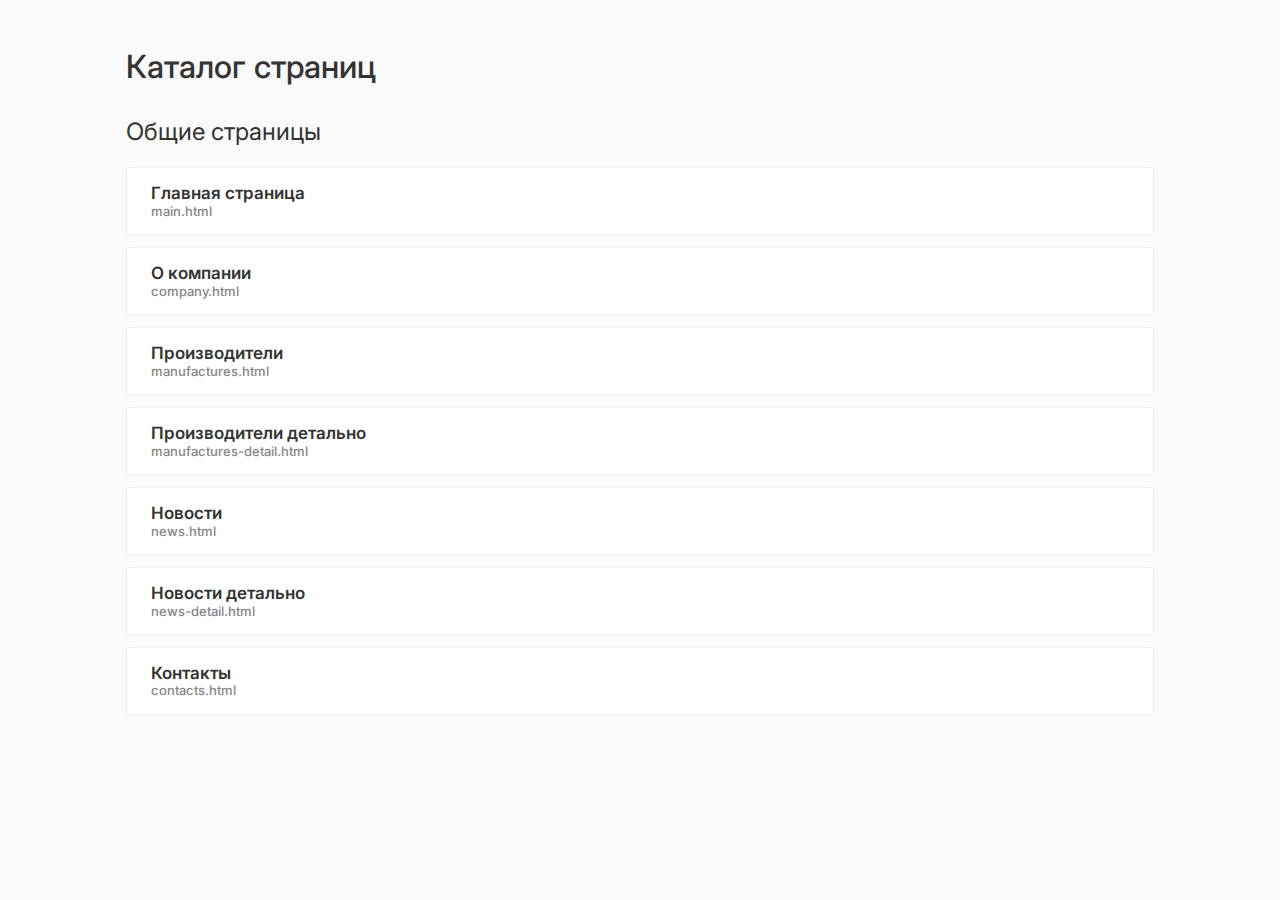
<file: index.html>
<!DOCTYPE html>
<html lang="RU">

<head>
    <meta charset="UTF-8">
    <meta name="viewport" content="width=device-width">
    <title>Project</title>
    <meta name="description" content="Description">

    <link rel="preconnect" href="https://fonts.googleapis.com">
    <link rel="preconnect" href="https://fonts.gstatic.com" crossorigin>
    <link href="https://fonts.googleapis.com/css2?family=Inter:wght@400;500;600&display=swap&_v=20230331133635" rel="stylesheet">

    <script>
        const config = {
            title: "Project",
            githubNick: "devselov",
            titleRep: "Sputnik-sp/dist",
        };

        const catalog = {
            "Общие страницы": {
                // "Компоненты": "components.html",
                "Главная страница": "main.html",
                "О компании": "company.html",
                "Производители": "manufactures.html",
                "Производители детально": "manufactures-detail.html",
                "Новости": "news.html",
                "Новости детально": "news-detail.html",
                "Контакты": "contacts.html",
            },
        };
    </script>
    <style>
        * {
            margin: 0;
            padding: 0;
            border: 0;
        }
        
        *,
        *:before,
        *:after {
            -moz-box-sizing: border-box;
            -webkit-box-sizing: border-box;
            box-sizing: border-box;
        }
        
         :focus,
         :active {
            outline: none;
        }
        
         :focus-visible {
            outline: none;
        }
        
        nav,
        footer,
        header,
        aside {
            display: block;
        }
        
        html,
        body {
            height: 100%;
            width: 100%;
            font-size: 100%;
            line-height: 1;
            -ms-text-size-adjust: 100%;
            -moz-text-size-adjust: 100%;
            -webkit-text-size-adjust: 100%;
            -webkit-tap-highlight-color: rgba(0, 0, 0, 0);
        }
        
        input,
        button,
        textarea {
            font-family: inherit;
        }
        
        input::-ms-clear {
            display: none;
        }
        
        input[type="submit"] {
            cursor: pointer;
        }
        
        button {
            background: none;
            cursor: pointer;
            transition: 0.3s;
        }
        
        button::-moz-focus-inner {
            padding: 0;
            border: 0;
        }
        
        a {
            color: inherit;
        }
        
        a,
        a:visited {
            text-decoration: none;
        }
        
        ul li {
            list-style: none;
            list-style-position: inside;
        }
        
        ol li {
            list-style-position: inside;
        }
        
        img,
        svg {
            width: 100%;
            height: 100%;
            object-fit: contain;
            vertical-align: top;
        }
        
        svg {
            fill: transparent;
            stroke: transparent;
        }
        
        h1,
        h2,
        h3,
        h4,
        h5,
        h6 {
            font-size: inherit;
            font-weight: inherit;
        }
        
        body {
            font-family: "Inter", "Roboto", sans-serif;
            color: #333;
            font-size: 16px;
            font-weight: 600;
            font-style: normal;
            line-height: 1.2;
            background: #fafafa;
        }
        
        body._lock {
            overflow: hidden;
        }
        
        .wrapper {
            position: relative;
            width: 100%;
            min-height: 100%;
            display: flex;
            flex-direction: column;
            overflow-x: hidden;
        }
        
        .wrapper>.content {
            flex: 1 0 auto;
        }
        
        .content {
            margin-top: 48px;
        }
        
        .container {
            max-width: 1076px;
            width: 100%;
            padding-left: 24px;
            padding-right: 24px;
            margin: 0 auto;
        }
        
        @media (max-width: 425px) {
            .container {
                padding-left: 16px;
                padding-right: 16px;
            }
        }
        
        .container_l {
            max-width: 1176px;
        }
        
        .container_main {
            max-width: 1208px;
        }
        
        @keyframes spinAround {
            from {
                transform: rotate(0);
            }
            to {
                transform: rotate(360deg);
            }
        }
        
        .s-header {
            margin-bottom: 32px;
        }
        
        @media (max-width: 425px) {
            .s-header {
                margin-bottom: 24px;
            }
        }
        
        .icon {
            position: relative;
            width: 32px;
            height: 32px;
            display: flex;
            align-items: center;
            justify-content: center;
            border-radius: 8px;
            transition: 0.3s;
        }
        
        @media (max-width: 425px) {
            .icon {
                width: 28px;
                height: 28px;
            }
        }
        
        @media (min-width: 769px) {
            .icon:hover {
                background: #ededed;
            }
        }
        
        .icon:active {
            background: #ededed;
        }
        
        @media (min-width: 769px) {
            .icon:active {
                background: #e6e6e6;
            }
        }
        
        .icon::before {
            content: "";
            display: block;
            padding-top: 100%;
        }
        
        .icon svg,
        .icon img {
            position: absolute;
            top: 50%;
            left: 50%;
            transform: translate(-50%, -50%);
            width: 62%;
            height: 62%;
        }
        
        .icon_fill {
            background: #f5f5f5;
        }
        
        .sc-block-header {
            display: flex;
            align-items: center;
            justify-content: space-between;
            margin-bottom: 20px;
        }
        
        @media (max-width: 425px) {
            .sc-block-header {
                margin-bottom: 16px;
            }
        }
        
        .sc-block__list {
            display: flex;
            flex-direction: column;
        }
        
        .sc-block__list>*:not(:last-child) {
            margin-bottom: 12px;
        }
        
        .sc-card {
            width: 100%;
            background: #fff;
            border: 1px solid #efefef;
            border-radius: 4px;
            transition: 0.3s;
        }
        
        @media (min-width: 769px) {
            .sc-card:hover {
                box-shadow: 0 4px 15px rgba(0, 0, 0, 0.08);
            }
        }
        
        .sc-card__header {
            display: flex;
            align-items: center;
            justify-content: space-between;
        }
        
        .sc-card__header-content {
            flex: 1 0 auto;
            padding: 15px 20px 15px 24px;
        }
        
        @media (max-width: 425px) {
            .sc-card__header-content {
                padding: 14px 16px 14px 16px;
            }
        }
        
        @media (min-width: 769px) {
            .sc-card__header-content:hover .sc-card__title {
                color: #d86b6b;
            }
        }
        
        @media (min-width: 769px) {
            .sc-card__header-content:active .sc-card__title {
                color: #e39393;
            }
        }
        
        .sc-card__header-content:active .sc-card__title {
            color: #d86b6b;
        }
        
        .sc-card__title {
            font-size: 17px;
            font-weight: 600;
            color: #333;
            transition: 0.3s;
        }
        
        @media (max-width: 425px) {
            .sc-card__title {
                font-size: 15px;
            }
        }
        
        .sc-card__url {
            font-size: 13px;
            font-weight: 500;
            color: #858585;
        }
        
        @media (max-width: 425px) {
            .sc-card__url {
                font-size: 12px;
            }
        }
        
        .sc-card__tools {
            display: flex;
            align-items: center;
            padding: 15px 24px 15px 0;
            display: none;
        }
        
        @media (max-width: 425px) {
            .sc-card__tools {
                padding: 14px 16px 14px 0;
            }
        }
        
        .sc-card__tools::before {
            content: "";
            width: 1px;
            height: 27px;
            background: #efefef;
            margin: 0 20px;
        }
        
        .sc-card__validator {
            position: relative;
        }
        
        .sc-card__validator-icon {
            position: relative;
        }
        
        .sc-card__validator-icon::after {
            content: "";
            position: absolute;
            top: -2px;
            right: -2px;
            width: 10px;
            height: 10px;
            display: flex;
            align-items: center;
            justify-content: center;
            font-size: 16px;
            color: #fff;
            border-radius: 50%;
            background: #bdbdbd;
            pointer-events: none;
        }
        
        .sc-card__validator-icon._valid::after {
            background: #6bd8aa;
        }
        
        .sc-card__validator-icon._not-valid::after {
            background: #d86b6b;
        }
        
        .sc-card__validator-icon._not-founded::after {
            content: "-";
            background: #d86b6b;
        }
        
        .sc-card__validator-icon:hover+.validator-tooltip {
            opacity: 1;
            pointer-events: all;
        }
        
        .validator-tooltip {
            position: absolute;
            top: -8px;
            left: 50%;
            transform: translate(-50%, -100%);
            width: max-content;
            background: #fff;
            border-radius: 4px;
            padding: 12px 8px;
            box-shadow: 0 2px 8px rgba(0, 0, 0, 0.1);
            opacity: 0;
            pointer-events: none;
            transition: 0.3s;
        }
        
        @media (max-width: 1110px) {
            .validator-tooltip {
                top: 50%;
                left: -8px;
                transform: translate(-100%, -50%);
            }
        }
        
        .validator-tooltip__item {
            position: relative;
            font-size: 12px;
            font-weight: 400;
            padding-left: 12px;
        }
        
        .validator-tooltip__item::before {
            content: "";
            position: absolute;
            top: 3px;
            left: 0;
            width: 8px;
            height: 8px;
            display: flex;
            align-items: center;
            justify-content: center;
            font-size: 15px;
            color: #fff;
            border-radius: 50%;
        }
        
        .validator-tooltip__item:not(:last-child) {
            margin-bottom: 4px;
        }
        
        .validator-tooltip__item_nfp::before {
            content: "-";
            background: #d86b6b;
        }
        
        .validator-tooltip__item_error::before {
            background: #d86b6b;
        }
        
        .validator-tooltip__item_warning::before {
            background: #d8d36b;
        }
        
        .validator-tooltip__item_valid::before {
            background: #6bd8aa;
        }
        
        .validator-tooltip__item span {
            font-weight: 500;
        }
        
        .title_h2 {
            font-size: 32px;
            font-weight: 500;
        }
        
        @media (max-width: 768px) {
            .title_h2 {
                font-size: 28px;
            }
        }
        
        @media (max-width: 425px) {
            .title_h2 {
                font-size: 24px;
            }
        }
        
        .title_h3 {
            font-size: 24px;
            font-weight: 400;
        }
        
        @media (max-width: 768px) {
            .title_h3 {
                font-size: 22px;
            }
        }
        
        @media (max-width: 425px) {
            .title_h3 {
                font-size: 18px;
            }
        }
        
        .header {
            width: 100%;
            height: 64px;
            display: flex;
            align-items: center;
            background: #fff;
            border-bottom: 1px solid #efefef;
            padding: 0 48px;
        }
        
        @media (max-width: 1200px) {
            .header {
                padding: 0 24px;
            }
        }
        
        @media (max-width: 425px) {
            .header {
                padding: 0 16px;
            }
        }
        
        .guide {
            display: flex;
            align-items: center;
        }
        
        .guide__logo {
            height: 30px;
            display: flex;
            align-items: center;
            filter: grayscale(1);
        }
        
        @media (max-width: 425px) {
            .guide__logo {
                height: 28px;
            }
        }
        
        .guide__logo::after {
            content: "";
            display: block;
            width: 12px;
            height: 2px;
            background: #5c5c5c;
            margin-left: 8px;
        }
        
        @media (max-width: 425px) {
            .guide__logo::after {
                height: 1px;
            }
        }
        
        .guide__title {
            font-size: 14px;
            font-weight: 600;
            font-style: italic;
            color: #858585;
            margin-left: 8px;
        }
        
        @media (max-width: 425px) {
            .guide__title {
                font-size: 12px;
            }
        }
        
        .s-catalog__list>*:not(:last-child) {
            margin-bottom: 48px;
        }
        
        @media (max-width: 768px) {
            .s-catalog__list>*:not(:last-child) {
                margin-bottom: 32px;
            }
        }
        
        @media (max-width: 425px) {
            .s-catalog__list>*:not(:last-child) {
                margin-bottom: 24px;
            }
        }
        
        .footer {
            display: flex;
            align-items: center;
            justify-content: space-between;
            padding: 24px 48px;
            border-top: 1px solid #efefef;
            margin-top: 96px;
        }
        
        @media (max-width: 768px) {
            .footer {
                padding: 24px;
                margin-top: 64px;
            }
        }
        
        @media (max-width: 500px) {
            .footer {
                flex-direction: column;
                align-items: flex-start;
            }
        }
        
        @media (max-width: 425px) {
            .footer {
                padding: 24px 16px;
                margin-top: 48px;
            }
        }
        
        .footer__info-label {
            font-size: 12px;
            font-weight: 500;
            color: #858585;
        }
        
        .footer__info-name {
            font-size: 18px;
            font-weight: 500;
            color: #333;
            margin-top: 2px;
            white-space: nowrap;
        }
        
        .footer__contacts {
            display: flex;
            flex-wrap: wrap;
            align-items: center;
            justify-content: flex-end;
        }
        
        @media (max-width: 500px) {
            .footer__contacts {
                flex-direction: column-reverse;
                align-items: flex-start;
                margin-top: 16px;
            }
        }
        
        .footer__contacts-correction {
            font-size: 14px;
            font-weight: 500;
            font-style: italic;
            color: #858585;
            text-align: right;
            margin: 10px 0;
        }
        
        @media (max-width: 425px) {
            .footer__contacts-correction {
                font-size: 12px;
            }
        }
        
        .footer__contacts-list {
            display: flex;
            align-items: center;
            margin-left: 32px;
        }
        
        .footer__contacts-list>*:not(:last-child) {
            margin-right: 16px;
        }
        
        @media (max-width: 500px) {
            .footer__contacts-list {
                margin-left: 0;
            }
        }
    </style>
</head>

<body>
    <div class="wrapper">
        <div class="content">
            <aside class="sidebar"></aside>
            <div class="info">
                <section class="section s-catalog">
                    <div class="container">
                        <div class="s-catalog__wrap">
                            <div class="s-header">
                                <h2 class="title_h2 s-header__title">Каталог страниц</h2>
                            </div>
                            <div class="s-catalog__list"></div>
                        </div>
                    </div>
                </section>
            </div>
        </div>
    </div>

    <script>
        (() => {
                "use strict";
                var t = {};
                (t.g = (function() {
                    if ("object" == typeof globalThis) return globalThis;
                    try {
                        return this || new Function("return this")();
                    } catch (t) {
                        if ("object" == typeof window) return window;
                    }
                })()),
                t.p;
                const a = document.querySelector(".s-catalog__list");
                a.innerHTML = Object.entries(catalog)
                    .map(
                        ([t, a]) =>
                        `\n    <div class="sc-block">\n        <div class="sc-block-header">\n            <h3 class="title_h3 sc-block-header__title">${t}</h3>\n        </div>\n        <div class="sc-block__list">${Object.entries(
                a
              )
                .map(([t, a]) => {
                  const l = `https%3A%2F%2F${config.githubNick}.github.io%2F${config.titleRep}%2F${a}`;
                  return `\n        <div class="sc-card" id="page-${a.replace(
                    ".html",
                    ""
                  )}">\n            <div class="sc-card__header">\n                <a href="./${a}" class="sc-card__header-content">\n                    <h4 class="sc-card__title">${t}</h4> \n                    <p class="sc-card__url">${a}</p>\n                </a>\n                \x3c!-- <div class="sc-card__tools">\n                    <a href="https://validator.w3.org/nu/?doc=${l}" class="icon icon_fill sc-card__validator">\n                        <svg width="20" height="14" viewBox="0 0 20 14" fill="none" xmlns="http://www.w3.org/2000/svg">\n                            <path d="M4.56047 14L0 0H2.1811L4.75875 7.86301L6.34501 2.87671L5.3536 0H7.33641L10.1124 8.24658L12.69 0H19.6299V1.53425L17.2505 5.36986C17.2505 5.36986 19.0908 6.5886 19.6299 7.86301C20.1576 9.11075 20.0879 10.0418 19.6299 11.3151C19.4197 11.8992 18.9779 12.5191 18.5646 13.0159C18.0112 13.6811 17.1659 14 16.3007 14C15.2708 14 14.2958 13.5359 13.6464 12.7365L13.1389 12.1118C12.8223 11.722 12.9846 11.1363 13.4566 10.9651L13.4866 10.9542C13.8289 10.8301 14.211 10.9695 14.4327 11.2585C14.73 11.646 15.1822 12.1321 15.6642 12.274C16.1828 12.4266 16.5578 12.4889 17.0522 12.274C17.6597 12.0098 18.0436 10.9315 18.0436 10.9315C18.0436 10.9315 18.5284 9.18441 18.0436 8.24658C17.7008 7.58343 17.3632 7.18927 16.6556 6.90411C16.2875 6.75574 15.7725 6.76021 15.3597 6.79944C15.005 6.83314 14.6728 6.56491 14.6728 6.20867C14.6728 5.91064 14.7528 5.61807 14.9044 5.36148L17.0522 1.72603H14.078L10.3106 14L7.33641 5.75342L4.56047 14Z" fill="#5C5C5C">\n                        </svg>                                                        \n                    </a>\n                </div> --\x3e\n                <div class="sc-card__tools">\n                <div class="sc-card__validator">\n                    <a  class="icon icon_fill sc-card__validator-icon" href="https://validator.w3.org/nu/?doc=${l}">\n                        <svg width="20" height="14" viewBox="0 0 20 14" fill="none" xmlns="http://www.w3.org/2000/svg">\n                            <path d="M4.56047 14L0 0H2.1811L4.75875 7.86301L6.34501 2.87671L5.3536 0H7.33641L10.1124 8.24658L12.69 0H19.6299V1.53425L17.2505 5.36986C17.2505 5.36986 19.0908 6.5886 19.6299 7.86301C20.1576 9.11075 20.0879 10.0418 19.6299 11.3151C19.4197 11.8992 18.9779 12.5191 18.5646 13.0159C18.0112 13.6811 17.1659 14 16.3007 14C15.2708 14 14.2958 13.5359 13.6464 12.7365L13.1389 12.1118C12.8223 11.722 12.9846 11.1363 13.4566 10.9651L13.4866 10.9542C13.8289 10.8301 14.211 10.9695 14.4327 11.2585C14.73 11.646 15.1822 12.1321 15.6642 12.274C16.1828 12.4266 16.5578 12.4889 17.0522 12.274C17.6597 12.0098 18.0436 10.9315 18.0436 10.9315C18.0436 10.9315 18.5284 9.18441 18.0436 8.24658C17.7008 7.58343 17.3632 7.18927 16.6556 6.90411C16.2875 6.75574 15.7725 6.76021 15.3597 6.79944C15.005 6.83314 14.6728 6.56491 14.6728 6.20867C14.6728 5.91064 14.7528 5.61807 14.9044 5.36148L17.0522 1.72603H14.078L10.3106 14L7.33641 5.75342L4.56047 14Z" fill="#5C5C5C"></path>\n                        </svg>                                                        \n                    </a>\n                </div>\n            </div>\n            </div>\n        </div>\n        `;
                })
                .join("")}</div>\n    </div>\n    `
          )
          .join("");
        const l = a.querySelectorAll(".sc-card__validator-icon");
        if (
          new Date().getTime() -
            localStorage.getItem("lastTimeCheckValidHTML") >
            18e5 ||
          (null == localStorage.getItem("dataValid") &&
            "" == localStorage.getItem("dataValid"))
        ) {
          console.log("прошло больше времени"),
            localStorage.setItem("dataValid", "");
          for (let t = 0; t < l.length; t++) {
            const a = l[t],
              n = a.closest(".sc-card");
            let r;
            o(a.href).then((t) => {
              "error" === t[0] &&
                (a.classList.add("_not-valid"), (r = "error")),
                "nfp" === t[0] &&
                  (a.classList.add("_not-founded"), (r = "nfp")),
                "valid" === t[0] && (a.classList.add("_valid"), (r = "valid"));
              const l =
                  null != localStorage.getItem("dataValid") &&
                  "" != localStorage.getItem("dataValid")
                    ? JSON.parse(localStorage.getItem("dataValid"))
                    : [],
                o = { id: n.id, valid: r, info: { ...e(t[1]) } };
              i(o),
                l.push(o),
                localStorage.setItem("dataValid", JSON.stringify(l));
            });
          }
          localStorage.setItem("lastTimeCheckValidHTML", new Date().getTime());
        } else {
          console.log("прошло меньше времени");
          const t = JSON.parse(localStorage.getItem("dataValid"));
          for (let a = 0; a < t.length; a++) {
            const l = t[a],
              e = document
                .getElementById(l.id)
                .querySelector(".sc-card__validator-icon");
            "error" === l.valid && e.classList.add("_not-valid"),
              "nfp" === l.valid && e.classList.add("_not-founded"),
              "valid" === l.valid && e.classList.add("_valid"),
              i(l);
          }
        }
        function e(t) {
          const a = t.filter((t) => "error" === t.type).length,
            l = t.filter((t) => "info" === t.type).length;
          return { error: 0 != a ? a : null, warning: 0 != l ? l : null };
        }
        function i(t) {
          const a = document
            .getElementById(t.id)
            .querySelector(".sc-card__validator");
          let l = "";
          "error" === t.valid &&
            (0 != t.info.error &&
              (l += `<li class="validator-tooltip__item validator-tooltip__item_error"><span>${t.info.error}</span> ошибки</li>`),
            0 != t.info.warning &&
              (l += `<li class="validator-tooltip__item validator-tooltip__item_warning"><span>${t.info.warning}</span> предупреждения</li>`)),
            "nfp" === t.valid &&
              (l +=
                '<li class="validator-tooltip__item validator-tooltip__item_nfp"><span>404</span> страница не найдена</li>'),
            "valid" === t.valid &&
              (l +=
                '<li class="validator-tooltip__item validator-tooltip__item_valid">Ошибок нет!</li>'),
            a.insertAdjacentHTML(
              "beforeend",
              `\n    <div class="validator-tooltip">\n        <ul class="validator-tooltip__list">${l}</ul>\n    </div>\n    `
            );
        }
        async function o(t) {
          return (
            (t += "&out=json"),
            await fetch(t)
              .then((t) => t.json())
              .then((t) => {
                let a;
                return (
                  (a =
                    0 == t.messages.length
                      ? "valid"
                      : "non-document-error" == t.messages[0].type
                      ? "nfp"
                      : "error"),
                  [a, t.messages]
                );
              })
          );
        }
      })();
    </script>
</body>

</html>
</file>
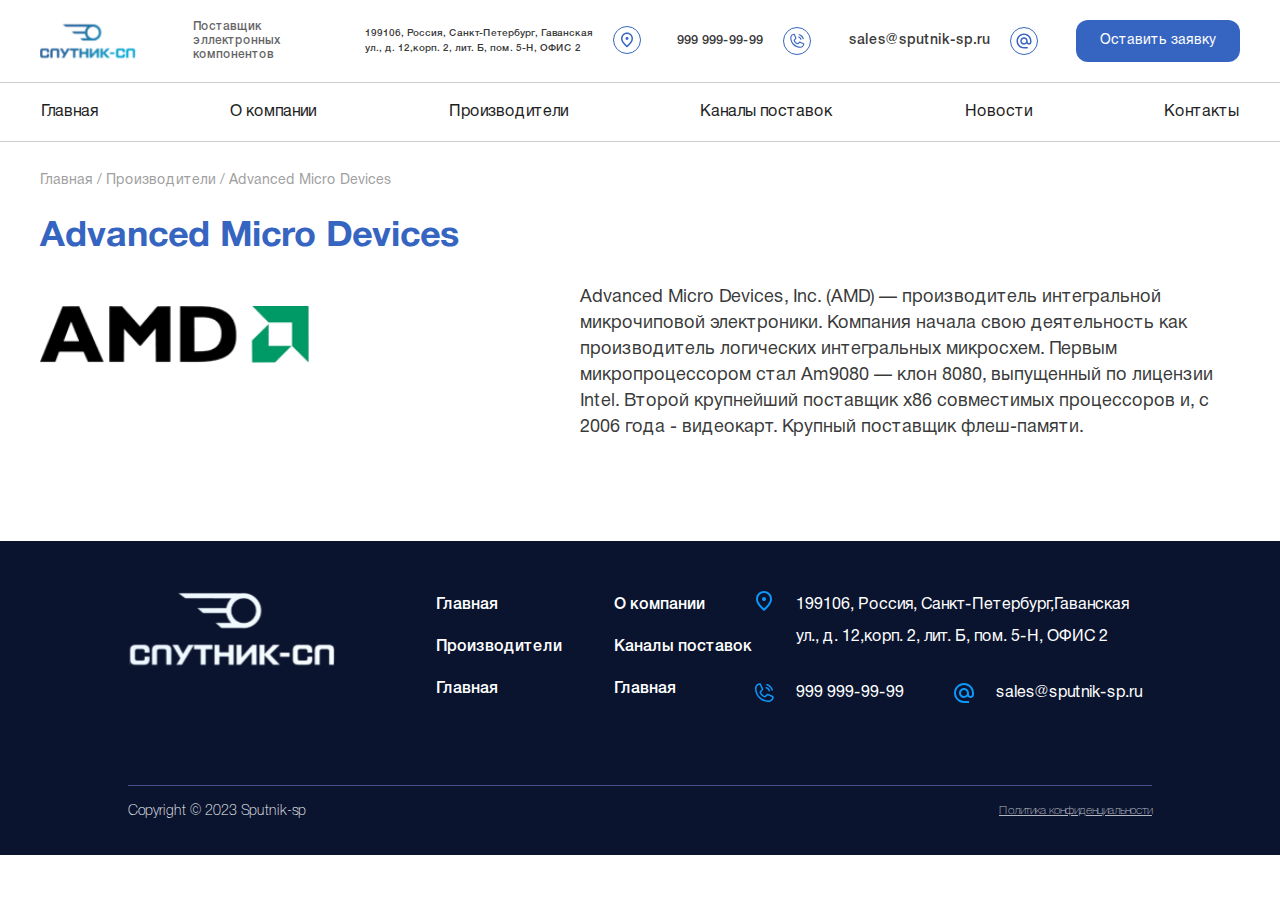
<file: canals-detail.html>
<!DOCTYPE html>
<html lang="de">

<head>
    <meta charset="utf-8">
    <title>Каталог ссылок</title>
    <meta name="viewport" content="width=device-width">
    <meta http-equiv="X-UA-Compatible" content="IE=edge">
    <title>Ссылки на страницы</title>
    <link rel="stylesheet" href="./css/style.css">
    <!-- <script src="https://cdn.tailwindcss.com"></script> -->


</head>

<body>

    <header>
        <div class="container">
            <div class="header-top">
                <a class="my-image">
                    <img src="./img/logo.svg" alt="">
                </a>
                <div class="my-text">
                    Поставщик<br /> эллектронных
                    <br /> компонентов
                </div>
                <div class="my-address">
                    199106, Россия, Санкт-Петербург, Гаванская<br> ул., д. 12,корп. 2, лит. Б, пом. 5-Н, ОФИС 2
                </div>
                <div class="my-phone">
                    <div>999 999-99-99</div>
                </div>

                <div class="email">
                    sales@sputnik-sp.ru
                </div>


                <div class="button">
                    Оставить заявку
                </div>

            </div>
        </div>
        <nav class="header-menu">
            <div class="container">
                <ul class="menu-header">
                    <li>
                        <a href="">
            Главная
        </a>
                    </li>
                    <li>
                        <a>
                О компании
            </a>
                    </li>
                    <li>
                        <a>
                Производители
            </a>
                    </li>
                    <li>
                        <a>
                Каналы поставок
            </a>
                    </li>
                    <li>
                        <a>
                Новости
            </a>
                    </li>
                    <li>
                        <a>
                Контакты
            </a>
                    </li>
                </ul>
            </div>
        </nav>
    </header>

    <main>
        <div class="container">
            <div class="breadcrumbs">
                <ul class="breadcrumbs__list">
                    <li class="breadcrumbs__item">
                        <a href="">Главная</a>
                    </li>
                    <li class="breadcrumbs__item">
                        <a href="">Производители</a>
                    </li>
                    <li class="breadcrumbs__item">
                        Advanced Micro Devices
                    </li>
                </ul>
            </div>

            <div class="detail-block">
                <h1 class="section-title">
                    Advanced Micro Devices
                </h1>
                <div class="detail-block__content">
                    <img class="detail-block__content--picture" src="./img/amd.png" alt="">
                    <div class="detail-block__content--text">
                        <p>Advanced Micro Devices, Inc. (AMD) — производитель интегральной микрочиповой электроники. Компания начала свою деятельность как производитель логических интегральных микросхем. Первым микропроцессором стал Am9080 — клон 8080, выпущенный
                            по лицензии Intel. Второй крупнейший поставщик x86 совместимых процессоров и, с 2006 года - видеокарт. Крупный поставщик флеш-памяти.</p>
                    </div>
                </div>
            </div>
        </div>
    </main>


    <footer>
        <div class="container">
            <div class="footer-top">
                <div class="footer-logo">
                    <img src="./img/footer-logo.svg" alt="">
                </div>

                <nav class="footer-menu">
                    <ul class="footer-menu--list">
                        <li class="footer-menu--element">
                            <a href="">Главная</a>
                        </li>
                        <li class="footer-menu--element">
                            <a href="">О компании</a>
                        </li>
                        <li class="footer-menu--element">
                            <a href="">Производители</a>
                        </li>
                        <li class="footer-menu--element">
                            <a href="">Каналы поставок</a>
                        </li>
                        <li class="footer-menu--element">
                            <a href="">Главная</a>
                        </li>
                        <li class="footer-menu--element">
                            <a href="">Главная</a>
                        </li>
                    </ul>
                </nav>

                <div class="footer-contact">
                    <div class="footer-contact--block">
                        <svg class="footer-contact--icon" width="24" height="24" viewBox="0 0 24 24" fill="none" xmlns="http://www.w3.org/2000/svg" style="flex-shrink: 0">
                        <path
                        d="M12 12C12.55 12 13.021 11.804 13.413 11.412C13.8043 11.0207 14 10.55 14 10C14 9.45 13.8043 8.979 13.413 8.587C13.021 8.19567 12.55 8 12 8C11.45 8 10.9793 8.19567 10.588 8.587C10.196 8.979 10 9.45 10 10C10 10.55 10.196 11.0207 10.588 11.412C10.9793 11.804 11.45 12 12 12ZM12 19.35C14.0333 17.4833 15.5417 15.7873 16.525 14.262C17.5083 12.7373 18 11.3833 18 10.2C18 8.38333 17.4207 6.89567 16.262 5.737C15.104 4.579 13.6833 4 12 4C10.3167 4 8.89567 4.579 7.737 5.737C6.579 6.89567 6 8.38333 6 10.2C6 11.3833 6.49167 12.7373 7.475 14.262C8.45833 15.7873 9.96667 17.4833 12 19.35ZM12 22C9.31667 19.7167 7.31267 17.5957 5.988 15.637C4.66267 13.679 4 11.8667 4 10.2C4 7.7 4.80433 5.70833 6.413 4.225C8.021 2.74167 9.88333 2 12 2C14.1167 2 15.979 2.74167 17.587 4.225C19.1957 5.70833 20 7.7 20 10.2C20 11.8667 19.3377 13.679 18.013 15.637C16.6877 17.5957 14.6833 19.7167 12 22Z"
                        fill="#0C97FA"
                        />
                    </svg>

                        <div class="footer-contact--info">
                            199106, Россия, Санкт-Петербург,Гаванская ул., д. 12,корп. 2, лит. Б, пом. 5-Н, ОФИС 2
                        </div>
                    </div>
                    <div class="footer-contact__bottom">
                        <div class="footer-contact__bottom-line">
                            <svg class="footer-contact--icon" width="24" height="24" viewBox="0 0 24 24" fill="none" xmlns="http://www.w3.org/2000/svg" style="flex-shrink: 0">
                            <path
                                d="M14.2753 3.55599C14.3008 3.46081 14.3447 3.37158 14.4047 3.29339C14.4647 3.2152 14.5394 3.1496 14.6248 3.10032C14.7101 3.05104 14.8043 3.01906 14.902 3.0062C14.9996 2.99334 15.0989 2.99985 15.1941 3.02537C16.5844 3.38813 17.853 4.11497 18.869 5.13103C19.8851 6.14708 20.6119 7.41562 20.9747 8.80599C21.0002 8.90116 21.0067 9.00042 20.9939 9.09811C20.981 9.19579 20.949 9.28999 20.8997 9.37531C20.8505 9.46063 20.7849 9.53541 20.7067 9.59536C20.6285 9.65532 20.5393 9.69928 20.4441 9.72474C20.3807 9.74138 20.3155 9.74989 20.25 9.75005C20.0847 9.75005 19.9241 9.69545 19.793 9.59475C19.662 9.49405 19.5679 9.35288 19.5253 9.19318C19.2295 8.05817 18.6363 7.02259 17.8069 6.1932C16.9775 5.36381 15.9419 4.77061 14.8069 4.47474C14.7116 4.44938 14.6223 4.40549 14.544 4.34558C14.4657 4.28566 14.4 4.2109 14.3506 4.12557C14.3013 4.04024 14.2692 3.94601 14.2563 3.84828C14.2433 3.75054 14.2498 3.65122 14.2753 3.55599ZM14.0569 7.47474C15.3497 7.81974 16.1803 8.65037 16.5253 9.94318C16.5679 10.1029 16.662 10.244 16.793 10.3448C16.9241 10.4455 17.0847 10.5 17.25 10.5001C17.3155 10.4999 17.3807 10.4914 17.4441 10.4747C17.5393 10.4493 17.6285 10.4053 17.7067 10.3454C17.7849 10.2854 17.8505 10.2106 17.8997 10.1253C17.949 10.04 17.981 9.94579 17.9939 9.84811C18.0067 9.75042 18.0002 9.65116 17.9747 9.55599C17.4947 7.75974 16.2403 6.50537 14.4441 6.02537C14.3489 5.99994 14.2497 5.99351 14.152 6.00645C14.0544 6.01938 13.9602 6.05141 13.8749 6.10073C13.7897 6.15005 13.7149 6.21568 13.655 6.29387C13.5951 6.37207 13.5512 6.46129 13.5258 6.55646C13.5004 6.65163 13.4939 6.75087 13.5069 6.84852C13.5198 6.94617 13.5518 7.04032 13.6012 7.12559C13.6505 7.21086 13.7161 7.28559 13.7943 7.34549C13.8725 7.4054 13.9617 7.44932 14.0569 7.47474ZM21.7388 16.4138C21.5716 17.6841 20.9477 18.8502 19.9837 19.6942C19.0196 20.5382 17.7813 21.0024 16.5 21.0001C9.05626 21.0001 3.00001 14.9438 3.00001 7.50005C2.99771 6.21876 3.4619 4.98045 4.30588 4.01639C5.14986 3.05234 6.31592 2.42847 7.58626 2.2613C7.9075 2.22208 8.2328 2.2878 8.51362 2.44865C8.79444 2.60951 9.0157 2.85687 9.14438 3.1538L11.1244 7.57412V7.58537C11.2229 7.81267 11.2636 8.06083 11.2428 8.30769C11.222 8.55455 11.1404 8.79242 11.0053 9.00005C10.9884 9.02537 10.9706 9.0488 10.9519 9.07224L9.00001 11.386C9.7022 12.8129 11.1947 14.2922 12.6403 14.9963L14.9222 13.0547C14.9446 13.0359 14.9681 13.0184 14.9925 13.0022C15.2 12.8639 15.4387 12.7794 15.687 12.7565C15.9353 12.7336 16.1854 12.7729 16.4147 12.871L16.4269 12.8766L20.8434 14.8557C21.1409 14.9839 21.3889 15.205 21.5503 15.4858C21.7116 15.7667 21.7778 16.0922 21.7388 16.4138ZM20.25 16.2263H20.2397L15.8334 14.2529L13.5506 16.1944C13.5285 16.2132 13.5053 16.2307 13.4813 16.2469C13.2654 16.3909 13.0159 16.4765 12.7571 16.4952C12.4983 16.5139 12.239 16.4652 12.0047 16.3538C10.2488 15.5054 8.49845 13.7682 7.64907 12.031C7.5366 11.7984 7.48613 11.5406 7.50255 11.2827C7.51898 11.0249 7.60174 10.7756 7.74282 10.5591C7.75872 10.5337 7.77659 10.5096 7.79626 10.4869L9.75001 8.17037L7.78126 3.76412C7.78089 3.76038 7.78089 3.75661 7.78126 3.75287C6.87212 3.87146 6.03739 4.3174 5.43339 5.00716C4.8294 5.69693 4.49755 6.58322 4.50001 7.50005C4.50348 10.6816 5.76888 13.7318 8.01856 15.9815C10.2682 18.2312 13.3185 19.4966 16.5 19.5001C17.4163 19.5032 18.3023 19.1725 18.9925 18.5698C19.6827 17.9671 20.1297 17.1337 20.25 16.2254V16.2263Z"
                                fill="#0C97FA"
                            />
                            </svg>

                            <div class="footer-contact__bottom-info">
                                999 999-99-99
                            </div>
                        </div>
                        <div class="footer-contact__bottom-line-2">
                            <svg width="24" height="24" viewBox="0 0 24 24" fill="none" xmlns="http://www.w3.org/2000/svg" style="flex-shrink: 0">
                            <path
                                d="M12 1.94995C6.48 1.94995 2 6.42995 2 11.95C2 17.47 6.48 21.95 12 21.95H17V19.95H12C7.66 19.95 4 16.29 4 11.95C4 7.60995 7.66 3.94995 12 3.94995C16.34 3.94995 20 7.60995 20 11.95V13.38C20 14.17 19.29 14.95 18.5 14.95C17.71 14.95 17 14.17 17 13.38V11.95C17 9.18995 14.76 6.94995 12 6.94995C9.24 6.94995 7 9.18995 7 11.95C7 14.71 9.24 16.95 12 16.95C13.38 16.95 14.64 16.39 15.54 15.48C16.19 16.37 17.31 16.95 18.5 16.95C20.47 16.95 22 15.35 22 13.38V11.95C22 6.42995 17.52 1.94995 12 1.94995ZM12 14.95C10.34 14.95 9 13.61 9 11.95C9 10.29 10.34 8.94995 12 8.94995C13.66 8.94995 15 10.29 15 11.95C15 13.61 13.66 14.95 12 14.95Z"
                                fill="#0C97FA"
                            />
                            </svg>

                            <div class="footer-contact__bottom-info">
                                sales@sputnik-sp.ru
                            </div>
                        </div>
                    </div>
                </div>
            </div>
            <div class="footer-bottom">
                <span class="footer-bottom__copy">Copyright © 2023 Sputnik-sp</span>
                <a href="" class="footer-bottom__policy">Политика конфиденциальности</a>
            </div>
        </div>
    </footer>

    <script src="./js/libs/swiper-bundle.min.js"></script>
    <script src="./js/sliders.js"></script>
</body>

</html>
</file>
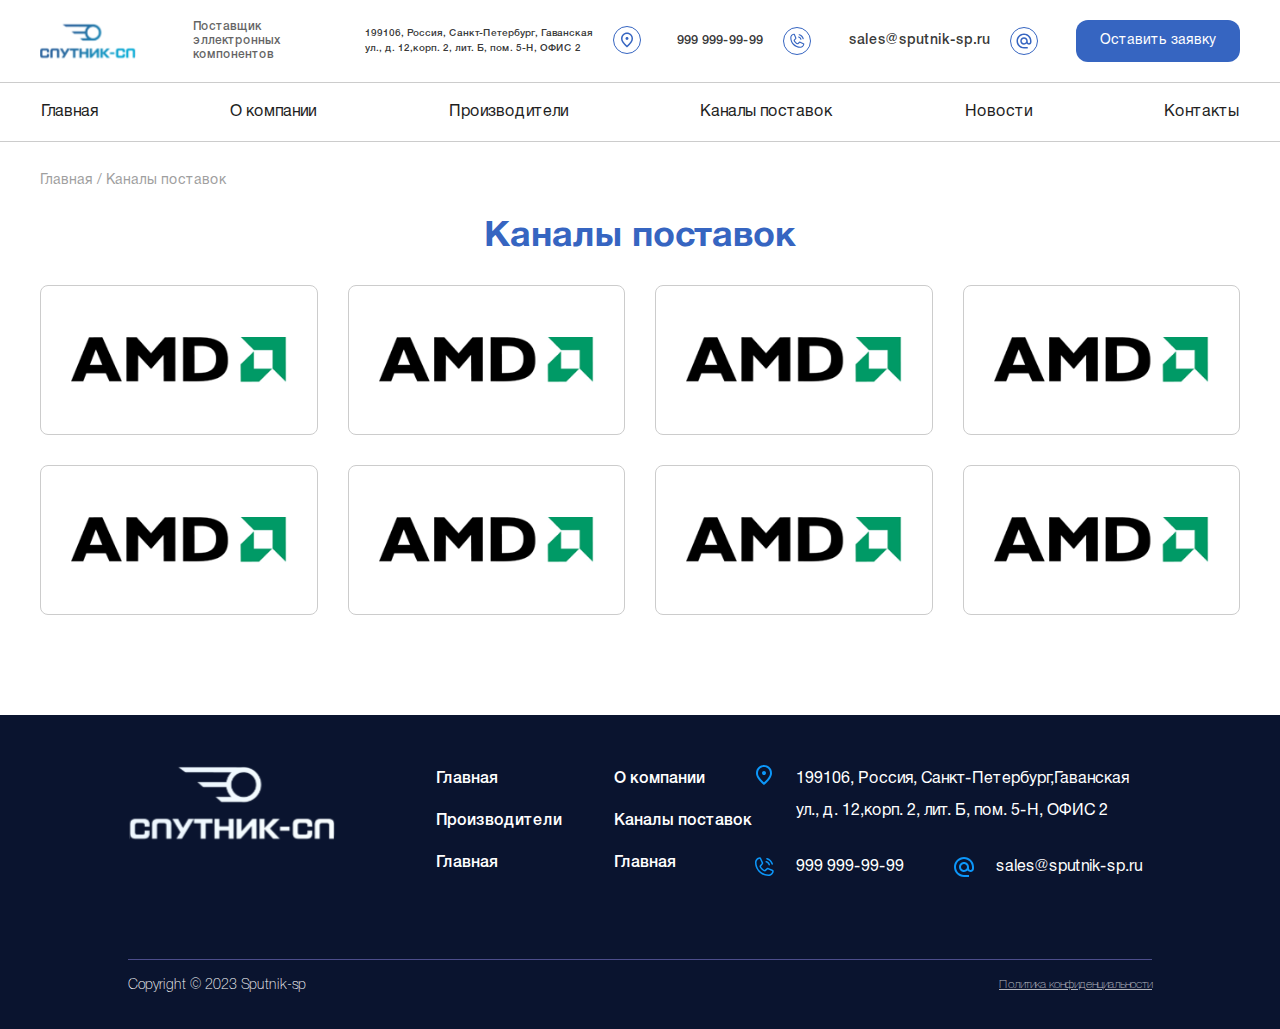
<file: canals.html>
<!DOCTYPE html>
<html lang="de">

<head>
    <meta charset="utf-8">
    <title>Каталог ссылок</title>
    <meta name="viewport" content="width=device-width">
    <meta http-equiv="X-UA-Compatible" content="IE=edge">
    <title>Ссылки на страницы</title>
    <link rel="stylesheet" href="./css/style.css">
    <!-- <script src="https://cdn.tailwindcss.com"></script> -->


</head>

<body>

    <header>
        <div class="container">
            <div class="header-top">
                <a class="my-image">
                    <img src="./img/logo.svg" alt="">
                </a>
                <div class="my-text">
                    Поставщик<br /> эллектронных
                    <br /> компонентов
                </div>
                <div class="my-address">
                    199106, Россия, Санкт-Петербург, Гаванская<br> ул., д. 12,корп. 2, лит. Б, пом. 5-Н, ОФИС 2
                </div>
                <div class="my-phone">
                    <div>999 999-99-99</div>
                </div>

                <div class="email">
                    sales@sputnik-sp.ru
                </div>


                <div class="button">
                    Оставить заявку
                </div>

            </div>
        </div>
        <nav class="header-menu">
            <div class="container">
                <ul class="menu-header">
                    <li>
                        <a href="">
            Главная
        </a>
                    </li>
                    <li>
                        <a>
                О компании
            </a>
                    </li>
                    <li>
                        <a>
                Производители
            </a>
                    </li>
                    <li>
                        <a>
                Каналы поставок
            </a>
                    </li>
                    <li>
                        <a>
                Новости
            </a>
                    </li>
                    <li>
                        <a>
                Контакты
            </a>
                    </li>
                </ul>
            </div>
        </nav>
    </header>

    <main>
        <div class="container">
            <div class="breadcrumbs">
                <ul class="breadcrumbs__list">
                    <li class="breadcrumbs__item">
                        <a href="">Главная</a>
                    </li>
                    <li class="breadcrumbs__item">
                        Каналы поставок
                    </li>
                </ul>
            </div>

            <div class="manufactures-block">
                <h1 class="section-title">
                    Каналы поставок
                </h1>
                <div class="manufactures-block__content">
                    <a href="" class="manufactures-block__content--item">
                        <img src="./img/amd.png" class="manufactures-block__picture" alt="">
                    </a>
                    <a href="" class="manufactures-block__content--item">
                        <img src="./img/amd.png" class="manufactures-block__picture" alt="">
                    </a>
                    <a href="" class="manufactures-block__content--item">
                        <img src="./img/amd.png" class="manufactures-block__picture" alt="">
                    </a>
                    <a href="" class="manufactures-block__content--item">
                        <img src="./img/amd.png" class="manufactures-block__picture" alt="">
                    </a>
                    <a href="" class="manufactures-block__content--item">
                        <img src="./img/amd.png" class="manufactures-block__picture" alt="">
                    </a>
                    <a href="" class="manufactures-block__content--item">
                        <img src="./img/amd.png" class="manufactures-block__picture" alt="">
                    </a>
                    <a href="" class="manufactures-block__content--item">
                        <img src="./img/amd.png" class="manufactures-block__picture" alt="">
                    </a>
                    <a href="" class="manufactures-block__content--item">
                        <img src="./img/amd.png" class="manufactures-block__picture" alt="">
                    </a>
                </div>
            </div>
        </div>
    </main>


    <footer>
        <div class="container">
            <div class="footer-top">
                <div class="footer-logo">
                    <img src="./img/footer-logo.svg" alt="">
                </div>

                <nav class="footer-menu">
                    <ul class="footer-menu--list">
                        <li class="footer-menu--element">
                            <a href="">Главная</a>
                        </li>
                        <li class="footer-menu--element">
                            <a href="">О компании</a>
                        </li>
                        <li class="footer-menu--element">
                            <a href="">Производители</a>
                        </li>
                        <li class="footer-menu--element">
                            <a href="">Каналы поставок</a>
                        </li>
                        <li class="footer-menu--element">
                            <a href="">Главная</a>
                        </li>
                        <li class="footer-menu--element">
                            <a href="">Главная</a>
                        </li>
                    </ul>
                </nav>

                <div class="footer-contact">
                    <div class="footer-contact--block">
                        <svg class="footer-contact--icon" width="24" height="24" viewBox="0 0 24 24" fill="none" xmlns="http://www.w3.org/2000/svg" style="flex-shrink: 0">
                        <path
                        d="M12 12C12.55 12 13.021 11.804 13.413 11.412C13.8043 11.0207 14 10.55 14 10C14 9.45 13.8043 8.979 13.413 8.587C13.021 8.19567 12.55 8 12 8C11.45 8 10.9793 8.19567 10.588 8.587C10.196 8.979 10 9.45 10 10C10 10.55 10.196 11.0207 10.588 11.412C10.9793 11.804 11.45 12 12 12ZM12 19.35C14.0333 17.4833 15.5417 15.7873 16.525 14.262C17.5083 12.7373 18 11.3833 18 10.2C18 8.38333 17.4207 6.89567 16.262 5.737C15.104 4.579 13.6833 4 12 4C10.3167 4 8.89567 4.579 7.737 5.737C6.579 6.89567 6 8.38333 6 10.2C6 11.3833 6.49167 12.7373 7.475 14.262C8.45833 15.7873 9.96667 17.4833 12 19.35ZM12 22C9.31667 19.7167 7.31267 17.5957 5.988 15.637C4.66267 13.679 4 11.8667 4 10.2C4 7.7 4.80433 5.70833 6.413 4.225C8.021 2.74167 9.88333 2 12 2C14.1167 2 15.979 2.74167 17.587 4.225C19.1957 5.70833 20 7.7 20 10.2C20 11.8667 19.3377 13.679 18.013 15.637C16.6877 17.5957 14.6833 19.7167 12 22Z"
                        fill="#0C97FA"
                        />
                    </svg>

                        <div class="footer-contact--info">
                            199106, Россия, Санкт-Петербург,Гаванская ул., д. 12,корп. 2, лит. Б, пом. 5-Н, ОФИС 2
                        </div>
                    </div>
                    <div class="footer-contact__bottom">
                        <div class="footer-contact__bottom-line">
                            <svg class="footer-contact--icon" width="24" height="24" viewBox="0 0 24 24" fill="none" xmlns="http://www.w3.org/2000/svg" style="flex-shrink: 0">
                            <path
                                d="M14.2753 3.55599C14.3008 3.46081 14.3447 3.37158 14.4047 3.29339C14.4647 3.2152 14.5394 3.1496 14.6248 3.10032C14.7101 3.05104 14.8043 3.01906 14.902 3.0062C14.9996 2.99334 15.0989 2.99985 15.1941 3.02537C16.5844 3.38813 17.853 4.11497 18.869 5.13103C19.8851 6.14708 20.6119 7.41562 20.9747 8.80599C21.0002 8.90116 21.0067 9.00042 20.9939 9.09811C20.981 9.19579 20.949 9.28999 20.8997 9.37531C20.8505 9.46063 20.7849 9.53541 20.7067 9.59536C20.6285 9.65532 20.5393 9.69928 20.4441 9.72474C20.3807 9.74138 20.3155 9.74989 20.25 9.75005C20.0847 9.75005 19.9241 9.69545 19.793 9.59475C19.662 9.49405 19.5679 9.35288 19.5253 9.19318C19.2295 8.05817 18.6363 7.02259 17.8069 6.1932C16.9775 5.36381 15.9419 4.77061 14.8069 4.47474C14.7116 4.44938 14.6223 4.40549 14.544 4.34558C14.4657 4.28566 14.4 4.2109 14.3506 4.12557C14.3013 4.04024 14.2692 3.94601 14.2563 3.84828C14.2433 3.75054 14.2498 3.65122 14.2753 3.55599ZM14.0569 7.47474C15.3497 7.81974 16.1803 8.65037 16.5253 9.94318C16.5679 10.1029 16.662 10.244 16.793 10.3448C16.9241 10.4455 17.0847 10.5 17.25 10.5001C17.3155 10.4999 17.3807 10.4914 17.4441 10.4747C17.5393 10.4493 17.6285 10.4053 17.7067 10.3454C17.7849 10.2854 17.8505 10.2106 17.8997 10.1253C17.949 10.04 17.981 9.94579 17.9939 9.84811C18.0067 9.75042 18.0002 9.65116 17.9747 9.55599C17.4947 7.75974 16.2403 6.50537 14.4441 6.02537C14.3489 5.99994 14.2497 5.99351 14.152 6.00645C14.0544 6.01938 13.9602 6.05141 13.8749 6.10073C13.7897 6.15005 13.7149 6.21568 13.655 6.29387C13.5951 6.37207 13.5512 6.46129 13.5258 6.55646C13.5004 6.65163 13.4939 6.75087 13.5069 6.84852C13.5198 6.94617 13.5518 7.04032 13.6012 7.12559C13.6505 7.21086 13.7161 7.28559 13.7943 7.34549C13.8725 7.4054 13.9617 7.44932 14.0569 7.47474ZM21.7388 16.4138C21.5716 17.6841 20.9477 18.8502 19.9837 19.6942C19.0196 20.5382 17.7813 21.0024 16.5 21.0001C9.05626 21.0001 3.00001 14.9438 3.00001 7.50005C2.99771 6.21876 3.4619 4.98045 4.30588 4.01639C5.14986 3.05234 6.31592 2.42847 7.58626 2.2613C7.9075 2.22208 8.2328 2.2878 8.51362 2.44865C8.79444 2.60951 9.0157 2.85687 9.14438 3.1538L11.1244 7.57412V7.58537C11.2229 7.81267 11.2636 8.06083 11.2428 8.30769C11.222 8.55455 11.1404 8.79242 11.0053 9.00005C10.9884 9.02537 10.9706 9.0488 10.9519 9.07224L9.00001 11.386C9.7022 12.8129 11.1947 14.2922 12.6403 14.9963L14.9222 13.0547C14.9446 13.0359 14.9681 13.0184 14.9925 13.0022C15.2 12.8639 15.4387 12.7794 15.687 12.7565C15.9353 12.7336 16.1854 12.7729 16.4147 12.871L16.4269 12.8766L20.8434 14.8557C21.1409 14.9839 21.3889 15.205 21.5503 15.4858C21.7116 15.7667 21.7778 16.0922 21.7388 16.4138ZM20.25 16.2263H20.2397L15.8334 14.2529L13.5506 16.1944C13.5285 16.2132 13.5053 16.2307 13.4813 16.2469C13.2654 16.3909 13.0159 16.4765 12.7571 16.4952C12.4983 16.5139 12.239 16.4652 12.0047 16.3538C10.2488 15.5054 8.49845 13.7682 7.64907 12.031C7.5366 11.7984 7.48613 11.5406 7.50255 11.2827C7.51898 11.0249 7.60174 10.7756 7.74282 10.5591C7.75872 10.5337 7.77659 10.5096 7.79626 10.4869L9.75001 8.17037L7.78126 3.76412C7.78089 3.76038 7.78089 3.75661 7.78126 3.75287C6.87212 3.87146 6.03739 4.3174 5.43339 5.00716C4.8294 5.69693 4.49755 6.58322 4.50001 7.50005C4.50348 10.6816 5.76888 13.7318 8.01856 15.9815C10.2682 18.2312 13.3185 19.4966 16.5 19.5001C17.4163 19.5032 18.3023 19.1725 18.9925 18.5698C19.6827 17.9671 20.1297 17.1337 20.25 16.2254V16.2263Z"
                                fill="#0C97FA"
                            />
                            </svg>

                            <div class="footer-contact__bottom-info">
                                999 999-99-99
                            </div>
                        </div>
                        <div class="footer-contact__bottom-line-2">
                            <svg width="24" height="24" viewBox="0 0 24 24" fill="none" xmlns="http://www.w3.org/2000/svg" style="flex-shrink: 0">
                            <path
                                d="M12 1.94995C6.48 1.94995 2 6.42995 2 11.95C2 17.47 6.48 21.95 12 21.95H17V19.95H12C7.66 19.95 4 16.29 4 11.95C4 7.60995 7.66 3.94995 12 3.94995C16.34 3.94995 20 7.60995 20 11.95V13.38C20 14.17 19.29 14.95 18.5 14.95C17.71 14.95 17 14.17 17 13.38V11.95C17 9.18995 14.76 6.94995 12 6.94995C9.24 6.94995 7 9.18995 7 11.95C7 14.71 9.24 16.95 12 16.95C13.38 16.95 14.64 16.39 15.54 15.48C16.19 16.37 17.31 16.95 18.5 16.95C20.47 16.95 22 15.35 22 13.38V11.95C22 6.42995 17.52 1.94995 12 1.94995ZM12 14.95C10.34 14.95 9 13.61 9 11.95C9 10.29 10.34 8.94995 12 8.94995C13.66 8.94995 15 10.29 15 11.95C15 13.61 13.66 14.95 12 14.95Z"
                                fill="#0C97FA"
                            />
                            </svg>

                            <div class="footer-contact__bottom-info">
                                sales@sputnik-sp.ru
                            </div>
                        </div>
                    </div>
                </div>
            </div>
            <div class="footer-bottom">
                <span class="footer-bottom__copy">Copyright © 2023 Sputnik-sp</span>
                <a href="" class="footer-bottom__policy">Политика конфиденциальности</a>
            </div>
        </div>
    </footer>

    <script src="./js/libs/swiper-bundle.min.js"></script>
    <script src="./js/sliders.js"></script>
</body>

</html>
</file>
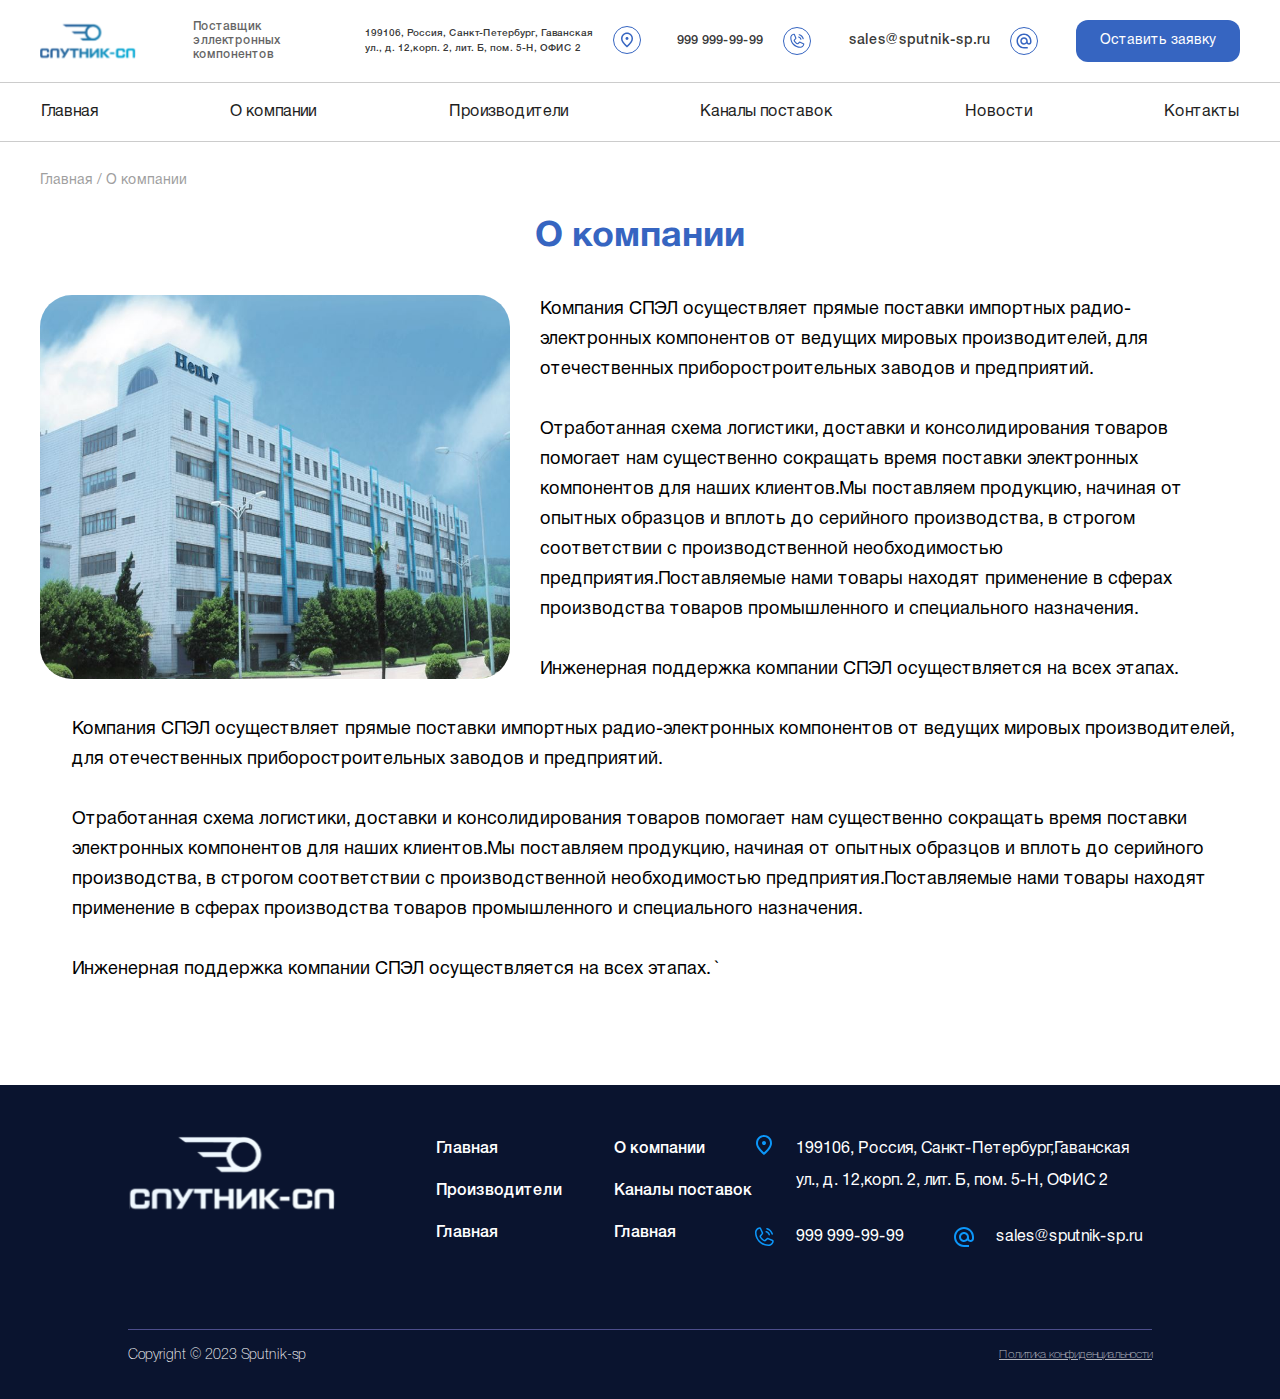
<file: company.html>
<!DOCTYPE html>
<html lang="de">

<head>
    <meta charset="utf-8">
    <title>Каталог ссылок</title>
    <meta name="viewport" content="width=device-width">
    <meta http-equiv="X-UA-Compatible" content="IE=edge">
    <title>Ссылки на страницы</title>
    <link rel="stylesheet" href="./css/style.css">
    <!-- <script src="https://cdn.tailwindcss.com"></script> -->


</head>

<body>

    <header>
        <div class="container">
            <div class="header-top">
                <a class="my-image">
                    <img src="./img/logo.svg" alt="">
                </a>
                <div class="my-text">
                    Поставщик<br /> эллектронных
                    <br /> компонентов
                </div>
                <div class="my-address">
                    199106, Россия, Санкт-Петербург, Гаванская<br> ул., д. 12,корп. 2, лит. Б, пом. 5-Н, ОФИС 2
                </div>
                <div class="my-phone">
                    <div>999 999-99-99</div>
                </div>

                <div class="email">
                    sales@sputnik-sp.ru
                </div>


                <div class="button">
                    Оставить заявку
                </div>

            </div>
        </div>
        <nav class="header-menu">
            <div class="container">
                <ul class="menu-header">
                    <li>
                        <a href="">
            Главная
        </a>
                    </li>
                    <li>
                        <a>
                О компании
            </a>
                    </li>
                    <li>
                        <a>
                Производители
            </a>
                    </li>
                    <li>
                        <a>
                Каналы поставок
            </a>
                    </li>
                    <li>
                        <a>
                Новости
            </a>
                    </li>
                    <li>
                        <a>
                Контакты
            </a>
                    </li>
                </ul>
            </div>
        </nav>
    </header>

    <main>
        <div class="container">
            <div class="breadcrumbs">
                <ul class="breadcrumbs__list">
                    <li class="breadcrumbs__item">
                        <a href="">Главная</a>
                    </li>
                    <li class="breadcrumbs__item">
                        О компании
                    </li>
                </ul>
            </div>

            <div class="block-company">
                <h1 class="block-company__title">
                    О компании
                </h1>
                <div class="block-company__content">
                    <img src="./img/company.jpg" class="block-company__picture" alt="">
                    <div class="block-company__text">
                        Компания СПЭЛ осуществляет прямые поставки импортных радио-электронных компонентов от ведущих мировых производителей, для отечественных приборостроительных заводов и предприятий.<br /><br />Отработанная схема логистики, доставки
                        и консолидирования товаров помогает нам существенно сокращать время поставки электронных компонентов для наших клиентов.Мы поставляем продукцию, начиная от опытных образцов и вплоть до серийного производства, в строгом соответствии
                        с производственной необходимостью предприятия.Поставляемые нами товары находят применение в сферах производства товаров промышленного и специального назначения.<br /><br />Инженерная поддержка компании СПЭЛ осуществляется на всех
                        этапах. <br><br> Компания СПЭЛ осуществляет прямые поставки импортных радио-электронных компонентов от ведущих мировых производителей, для отечественных приборостроительных заводов и предприятий.<br /><br />Отработанная схема логистики,
                        доставки и консолидирования товаров помогает нам существенно сокращать время поставки электронных компонентов для наших клиентов.Мы поставляем продукцию, начиная от опытных образцов и вплоть до серийного производства, в строгом
                        соответствии с производственной необходимостью предприятия.Поставляемые нами товары находят применение в сферах производства товаров промышленного и специального назначения.<br /><br />Инженерная поддержка компании СПЭЛ осуществляется
                        на всех этапах. `
                    </div>
                </div>
            </div>
        </div>
    </main>


    <footer>
        <div class="container">
            <div class="footer-top">
                <div class="footer-logo">
                    <img src="./img/footer-logo.svg" alt="">
                </div>

                <nav class="footer-menu">
                    <ul class="footer-menu--list">
                        <li class="footer-menu--element">
                            <a href="">Главная</a>
                        </li>
                        <li class="footer-menu--element">
                            <a href="">О компании</a>
                        </li>
                        <li class="footer-menu--element">
                            <a href="">Производители</a>
                        </li>
                        <li class="footer-menu--element">
                            <a href="">Каналы поставок</a>
                        </li>
                        <li class="footer-menu--element">
                            <a href="">Главная</a>
                        </li>
                        <li class="footer-menu--element">
                            <a href="">Главная</a>
                        </li>
                    </ul>
                </nav>

                <div class="footer-contact">
                    <div class="footer-contact--block">
                        <svg class="footer-contact--icon" width="24" height="24" viewBox="0 0 24 24" fill="none" xmlns="http://www.w3.org/2000/svg" style="flex-shrink: 0">
                        <path
                        d="M12 12C12.55 12 13.021 11.804 13.413 11.412C13.8043 11.0207 14 10.55 14 10C14 9.45 13.8043 8.979 13.413 8.587C13.021 8.19567 12.55 8 12 8C11.45 8 10.9793 8.19567 10.588 8.587C10.196 8.979 10 9.45 10 10C10 10.55 10.196 11.0207 10.588 11.412C10.9793 11.804 11.45 12 12 12ZM12 19.35C14.0333 17.4833 15.5417 15.7873 16.525 14.262C17.5083 12.7373 18 11.3833 18 10.2C18 8.38333 17.4207 6.89567 16.262 5.737C15.104 4.579 13.6833 4 12 4C10.3167 4 8.89567 4.579 7.737 5.737C6.579 6.89567 6 8.38333 6 10.2C6 11.3833 6.49167 12.7373 7.475 14.262C8.45833 15.7873 9.96667 17.4833 12 19.35ZM12 22C9.31667 19.7167 7.31267 17.5957 5.988 15.637C4.66267 13.679 4 11.8667 4 10.2C4 7.7 4.80433 5.70833 6.413 4.225C8.021 2.74167 9.88333 2 12 2C14.1167 2 15.979 2.74167 17.587 4.225C19.1957 5.70833 20 7.7 20 10.2C20 11.8667 19.3377 13.679 18.013 15.637C16.6877 17.5957 14.6833 19.7167 12 22Z"
                        fill="#0C97FA"
                        />
                    </svg>

                        <div class="footer-contact--info">
                            199106, Россия, Санкт-Петербург,Гаванская ул., д. 12,корп. 2, лит. Б, пом. 5-Н, ОФИС 2
                        </div>
                    </div>
                    <div class="footer-contact__bottom">
                        <div class="footer-contact__bottom-line">
                            <svg class="footer-contact--icon" width="24" height="24" viewBox="0 0 24 24" fill="none" xmlns="http://www.w3.org/2000/svg" style="flex-shrink: 0">
                            <path
                                d="M14.2753 3.55599C14.3008 3.46081 14.3447 3.37158 14.4047 3.29339C14.4647 3.2152 14.5394 3.1496 14.6248 3.10032C14.7101 3.05104 14.8043 3.01906 14.902 3.0062C14.9996 2.99334 15.0989 2.99985 15.1941 3.02537C16.5844 3.38813 17.853 4.11497 18.869 5.13103C19.8851 6.14708 20.6119 7.41562 20.9747 8.80599C21.0002 8.90116 21.0067 9.00042 20.9939 9.09811C20.981 9.19579 20.949 9.28999 20.8997 9.37531C20.8505 9.46063 20.7849 9.53541 20.7067 9.59536C20.6285 9.65532 20.5393 9.69928 20.4441 9.72474C20.3807 9.74138 20.3155 9.74989 20.25 9.75005C20.0847 9.75005 19.9241 9.69545 19.793 9.59475C19.662 9.49405 19.5679 9.35288 19.5253 9.19318C19.2295 8.05817 18.6363 7.02259 17.8069 6.1932C16.9775 5.36381 15.9419 4.77061 14.8069 4.47474C14.7116 4.44938 14.6223 4.40549 14.544 4.34558C14.4657 4.28566 14.4 4.2109 14.3506 4.12557C14.3013 4.04024 14.2692 3.94601 14.2563 3.84828C14.2433 3.75054 14.2498 3.65122 14.2753 3.55599ZM14.0569 7.47474C15.3497 7.81974 16.1803 8.65037 16.5253 9.94318C16.5679 10.1029 16.662 10.244 16.793 10.3448C16.9241 10.4455 17.0847 10.5 17.25 10.5001C17.3155 10.4999 17.3807 10.4914 17.4441 10.4747C17.5393 10.4493 17.6285 10.4053 17.7067 10.3454C17.7849 10.2854 17.8505 10.2106 17.8997 10.1253C17.949 10.04 17.981 9.94579 17.9939 9.84811C18.0067 9.75042 18.0002 9.65116 17.9747 9.55599C17.4947 7.75974 16.2403 6.50537 14.4441 6.02537C14.3489 5.99994 14.2497 5.99351 14.152 6.00645C14.0544 6.01938 13.9602 6.05141 13.8749 6.10073C13.7897 6.15005 13.7149 6.21568 13.655 6.29387C13.5951 6.37207 13.5512 6.46129 13.5258 6.55646C13.5004 6.65163 13.4939 6.75087 13.5069 6.84852C13.5198 6.94617 13.5518 7.04032 13.6012 7.12559C13.6505 7.21086 13.7161 7.28559 13.7943 7.34549C13.8725 7.4054 13.9617 7.44932 14.0569 7.47474ZM21.7388 16.4138C21.5716 17.6841 20.9477 18.8502 19.9837 19.6942C19.0196 20.5382 17.7813 21.0024 16.5 21.0001C9.05626 21.0001 3.00001 14.9438 3.00001 7.50005C2.99771 6.21876 3.4619 4.98045 4.30588 4.01639C5.14986 3.05234 6.31592 2.42847 7.58626 2.2613C7.9075 2.22208 8.2328 2.2878 8.51362 2.44865C8.79444 2.60951 9.0157 2.85687 9.14438 3.1538L11.1244 7.57412V7.58537C11.2229 7.81267 11.2636 8.06083 11.2428 8.30769C11.222 8.55455 11.1404 8.79242 11.0053 9.00005C10.9884 9.02537 10.9706 9.0488 10.9519 9.07224L9.00001 11.386C9.7022 12.8129 11.1947 14.2922 12.6403 14.9963L14.9222 13.0547C14.9446 13.0359 14.9681 13.0184 14.9925 13.0022C15.2 12.8639 15.4387 12.7794 15.687 12.7565C15.9353 12.7336 16.1854 12.7729 16.4147 12.871L16.4269 12.8766L20.8434 14.8557C21.1409 14.9839 21.3889 15.205 21.5503 15.4858C21.7116 15.7667 21.7778 16.0922 21.7388 16.4138ZM20.25 16.2263H20.2397L15.8334 14.2529L13.5506 16.1944C13.5285 16.2132 13.5053 16.2307 13.4813 16.2469C13.2654 16.3909 13.0159 16.4765 12.7571 16.4952C12.4983 16.5139 12.239 16.4652 12.0047 16.3538C10.2488 15.5054 8.49845 13.7682 7.64907 12.031C7.5366 11.7984 7.48613 11.5406 7.50255 11.2827C7.51898 11.0249 7.60174 10.7756 7.74282 10.5591C7.75872 10.5337 7.77659 10.5096 7.79626 10.4869L9.75001 8.17037L7.78126 3.76412C7.78089 3.76038 7.78089 3.75661 7.78126 3.75287C6.87212 3.87146 6.03739 4.3174 5.43339 5.00716C4.8294 5.69693 4.49755 6.58322 4.50001 7.50005C4.50348 10.6816 5.76888 13.7318 8.01856 15.9815C10.2682 18.2312 13.3185 19.4966 16.5 19.5001C17.4163 19.5032 18.3023 19.1725 18.9925 18.5698C19.6827 17.9671 20.1297 17.1337 20.25 16.2254V16.2263Z"
                                fill="#0C97FA"
                            />
                            </svg>

                            <div class="footer-contact__bottom-info">
                                999 999-99-99
                            </div>
                        </div>
                        <div class="footer-contact__bottom-line-2">
                            <svg width="24" height="24" viewBox="0 0 24 24" fill="none" xmlns="http://www.w3.org/2000/svg" style="flex-shrink: 0">
                            <path
                                d="M12 1.94995C6.48 1.94995 2 6.42995 2 11.95C2 17.47 6.48 21.95 12 21.95H17V19.95H12C7.66 19.95 4 16.29 4 11.95C4 7.60995 7.66 3.94995 12 3.94995C16.34 3.94995 20 7.60995 20 11.95V13.38C20 14.17 19.29 14.95 18.5 14.95C17.71 14.95 17 14.17 17 13.38V11.95C17 9.18995 14.76 6.94995 12 6.94995C9.24 6.94995 7 9.18995 7 11.95C7 14.71 9.24 16.95 12 16.95C13.38 16.95 14.64 16.39 15.54 15.48C16.19 16.37 17.31 16.95 18.5 16.95C20.47 16.95 22 15.35 22 13.38V11.95C22 6.42995 17.52 1.94995 12 1.94995ZM12 14.95C10.34 14.95 9 13.61 9 11.95C9 10.29 10.34 8.94995 12 8.94995C13.66 8.94995 15 10.29 15 11.95C15 13.61 13.66 14.95 12 14.95Z"
                                fill="#0C97FA"
                            />
                            </svg>

                            <div class="footer-contact__bottom-info">
                                sales@sputnik-sp.ru
                            </div>
                        </div>
                    </div>
                </div>
            </div>
            <div class="footer-bottom">
                <span class="footer-bottom__copy">Copyright © 2023 Sputnik-sp</span>
                <a href="" class="footer-bottom__policy">Политика конфиденциальности</a>
            </div>
        </div>
    </footer>

    <script src="./js/libs/swiper-bundle.min.js"></script>
    <script src="./js/sliders.js"></script>
</body>

</html>
</file>
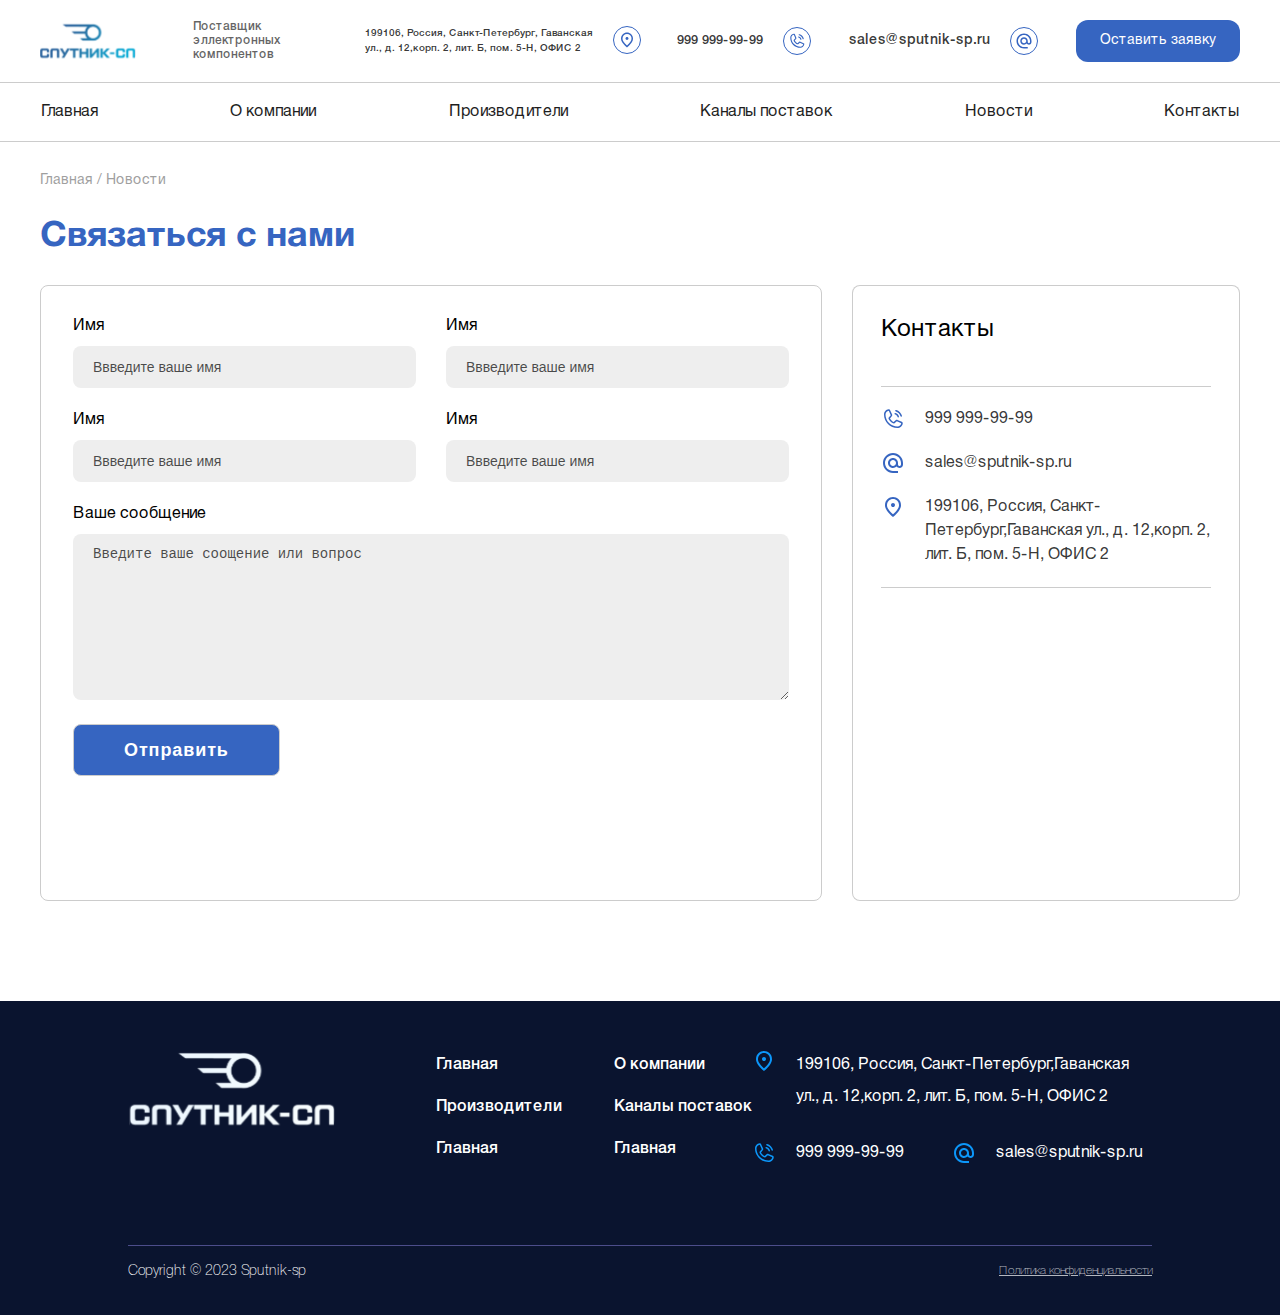
<file: contacts.html>
<!DOCTYPE html>
<html lang="de">

<head>
    <meta charset="utf-8">
    <title>Каталог ссылок</title>
    <meta name="viewport" content="width=device-width">
    <meta http-equiv="X-UA-Compatible" content="IE=edge">
    <title>Ссылки на страницы</title>
    <link rel="stylesheet" href="./css/style.css">
    <!-- <script src="https://cdn.tailwindcss.com"></script> -->


</head>

<body>

    <header>
        <div class="container">
            <div class="header-top">
                <a class="my-image">
                    <img src="./img/logo.svg" alt="">
                </a>
                <div class="my-text">
                    Поставщик<br /> эллектронных
                    <br /> компонентов
                </div>
                <div class="my-address">
                    199106, Россия, Санкт-Петербург, Гаванская<br> ул., д. 12,корп. 2, лит. Б, пом. 5-Н, ОФИС 2
                </div>
                <div class="my-phone">
                    <div>999 999-99-99</div>
                </div>

                <div class="email">
                    sales@sputnik-sp.ru
                </div>


                <div class="button">
                    Оставить заявку
                </div>

            </div>
        </div>
        <nav class="header-menu">
            <div class="container">
                <ul class="menu-header">
                    <li>
                        <a href="">
            Главная
        </a>
                    </li>
                    <li>
                        <a>
                О компании
            </a>
                    </li>
                    <li>
                        <a>
                Производители
            </a>
                    </li>
                    <li>
                        <a>
                Каналы поставок
            </a>
                    </li>
                    <li>
                        <a>
                Новости
            </a>
                    </li>
                    <li>
                        <a>
                Контакты
            </a>
                    </li>
                </ul>
            </div>
        </nav>
    </header>

    <main>
        <div class="container">
            <div class="breadcrumbs">
                <ul class="breadcrumbs__list">
                    <li class="breadcrumbs__item">
                        <a href="">Главная</a>
                    </li>
                    <li class="breadcrumbs__item">
                        Новости
                    </li>
                </ul>
            </div>
            <section class="block-container">
                <h1 class="section-title">Связаться с нами</h1>
                <div class="block-container__box">
                    <div class="block-container__form">
                        <form action="">
                            <div class="fields">
                                <label for="">Имя</label>
                                <input type="text" placeholder="Ввведите ваше имя">
                            </div>
                            <div class="fields">
                                <label for="">Имя</label>
                                <input type="text" placeholder="Ввведите ваше имя">
                            </div>
                            <div class="fields">
                                <label for="">Имя</label>
                                <input type="text" placeholder="Ввведите ваше имя">
                            </div>
                            <div class="fields">
                                <label for="">Имя</label>
                                <input type="text" placeholder="Ввведите ваше имя">
                            </div>
                            <div class="fields fields-textarea">
                                <label for="">Ваше сообщение</label>
                                <textarea name="" id="" cols="30" rows="10" placeholder="Введите ваше соощение или вопрос"></textarea>
                            </div>
                            <input type="submit" value="Отправить">
                        </form>
                    </div>
                    <div class="block-container__right">
                        <h2>Контакты</h2>
                        <div class="block-container__right--box">
                            <div class="block-container__right--line">
                                <svg width="24" height="24" viewBox="0 0 24 24" fill="none" xmlns="http://www.w3.org/2000/svg">
                                    <path
                                    d="M14.2753 3.55575C14.3008 3.46056 14.3447 3.37133 14.4047 3.29315C14.4647 3.21496 14.5394 3.14935 14.6248 3.10008C14.7101 3.0508 14.8043 3.01882 14.902 3.00596C14.9996 2.99309 15.0989 2.99961 15.1941 3.02512C16.5844 3.38789 17.853 4.11473 18.869 5.13078C19.8851 6.14684 20.6119 7.41538 20.9747 8.80575C21.0002 8.90092 21.0067 9.00018 20.9939 9.09786C20.981 9.19555 20.949 9.28974 20.8997 9.37507C20.8505 9.46039 20.7849 9.53516 20.7067 9.59512C20.6285 9.65508 20.5393 9.69904 20.4441 9.7245C20.3807 9.74114 20.3155 9.74964 20.25 9.74981C20.0847 9.74981 19.9241 9.69521 19.793 9.59451C19.662 9.4938 19.5679 9.35263 19.5253 9.19294C19.2295 8.05792 18.6363 7.02235 17.8069 6.19296C16.9775 5.36356 15.9419 4.77036 14.8069 4.4745C14.7116 4.44914 14.6223 4.40525 14.544 4.34533C14.4657 4.28542 14.4 4.21066 14.3506 4.12533C14.3013 4.04 14.2692 3.94577 14.2563 3.84803C14.2433 3.7503 14.2498 3.65098 14.2753 3.55575ZM14.0569 7.4745C15.3497 7.8195 16.1803 8.65012 16.5253 9.94294C16.5679 10.1026 16.662 10.2438 16.793 10.3445C16.9241 10.4452 17.0847 10.4998 17.25 10.4998C17.3155 10.4996 17.3807 10.4911 17.4441 10.4745C17.5393 10.449 17.6285 10.4051 17.7067 10.3451C17.7849 10.2852 17.8505 10.2104 17.8997 10.1251C17.949 10.0397 17.981 9.94555 17.9939 9.84786C18.0067 9.75018 18.0002 9.65092 17.9747 9.55575C17.4947 7.7595 16.2403 6.50512 14.4441 6.02512C14.3489 5.9997 14.2497 5.99327 14.152 6.0062C14.0544 6.01913 13.9602 6.05117 13.8749 6.10049C13.7897 6.1498 13.7149 6.21543 13.655 6.29363C13.5951 6.37182 13.5512 6.46105 13.5258 6.55622C13.5004 6.65138 13.4939 6.75063 13.5069 6.84828C13.5198 6.94593 13.5518 7.04008 13.6012 7.12535C13.6505 7.21062 13.7161 7.28534 13.7943 7.34525C13.8725 7.40516 13.9617 7.44907 14.0569 7.4745ZM21.7388 16.4136C21.5716 17.6839 20.9477 18.85 19.9837 19.6939C19.0196 20.5379 17.7813 21.0021 16.5 20.9998C9.05626 20.9998 3.00001 14.9436 3.00001 7.49981C2.99771 6.21852 3.4619 4.98021 4.30588 4.01615C5.14986 3.05209 6.31592 2.42822 7.58626 2.26106C7.9075 2.22184 8.2328 2.28756 8.51362 2.44841C8.79444 2.60926 9.0157 2.85662 9.14438 3.15356L11.1244 7.57387V7.58512C11.2229 7.81242 11.2636 8.06058 11.2428 8.30744C11.222 8.5543 11.1404 8.79217 11.0053 8.99981C10.9884 9.02512 10.9706 9.04856 10.9519 9.072L9.00001 11.3857C9.7022 12.8126 11.1947 14.292 12.6403 14.9961L14.9222 13.0545C14.9446 13.0357 14.9681 13.0181 14.9925 13.002C15.2 12.8636 15.4387 12.7792 15.687 12.7562C15.9353 12.7333 16.1854 12.7727 16.4147 12.8707L16.4269 12.8764L20.8434 14.8554C21.1409 14.9837 21.3889 15.2047 21.5503 15.4856C21.7116 15.7664 21.7778 16.092 21.7388 16.4136ZM20.25 16.2261H20.2397L15.8334 14.2526L13.5506 16.1942C13.5285 16.2129 13.5053 16.2305 13.4813 16.2467C13.2654 16.3907 13.0159 16.4762 12.7571 16.495C12.4983 16.5137 12.239 16.465 12.0047 16.3536C10.2488 15.5051 8.49845 13.7679 7.64907 12.0307C7.5366 11.7981 7.48613 11.5404 7.50255 11.2825C7.51898 11.0246 7.60174 10.7754 7.74282 10.5589C7.75872 10.5335 7.77659 10.5093 7.79626 10.4867L9.75001 8.17012L7.78126 3.76387C7.78089 3.76013 7.78089 3.75636 7.78126 3.75262C6.87212 3.87122 6.03739 4.31715 5.43339 5.00692C4.8294 5.69669 4.49755 6.58297 4.50001 7.49981C4.50348 10.6813 5.76888 13.7316 8.01856 15.9813C10.2682 18.2309 13.3185 19.4963 16.5 19.4998C17.4163 19.503 18.3023 19.1723 18.9925 18.5696C19.6827 17.9669 20.1297 17.1335 20.25 16.2251V16.2261Z"
                                    fill="#3665C1"
                                    />
                                </svg>
                                <a class="block-container__right--el" href="">
                                    999 999-99-99
                                </a>
                            </div>
                            <div class="block-container__right--line">
                                <svg width="24" height="24" viewBox="0 0 24 24" fill="none" xmlns="http://www.w3.org/2000/svg">
                                        <path
                                        d="M12 1.94922C6.48 1.94922 2 6.42922 2 11.9492C2 17.4692 6.48 21.9492 12 21.9492H17V19.9492H12C7.66 19.9492 4 16.2892 4 11.9492C4 7.60922 7.66 3.94922 12 3.94922C16.34 3.94922 20 7.60922 20 11.9492V13.3792C20 14.1692 19.29 14.9492 18.5 14.9492C17.71 14.9492 17 14.1692 17 13.3792V11.9492C17 9.18922 14.76 6.94922 12 6.94922C9.24 6.94922 7 9.18922 7 11.9492C7 14.7092 9.24 16.9492 12 16.9492C13.38 16.9492 14.64 16.3892 15.54 15.4792C16.19 16.3692 17.31 16.9492 18.5 16.9492C20.47 16.9492 22 15.3492 22 13.3792V11.9492C22 6.42922 17.52 1.94922 12 1.94922ZM12 14.9492C10.34 14.9492 9 13.6092 9 11.9492C9 10.2892 10.34 8.94922 12 8.94922C13.66 8.94922 15 10.2892 15 11.9492C15 13.6092 13.66 14.9492 12 14.9492Z"
                                        fill="#3665C1"
                                        />
                                    </svg>
                                <a class="block-container__right--el" href="">
                                        sales@sputnik-sp.ru
                                    </a>
                            </div>

                            <div class="block-container__right--line">
                                <svg width="24" height="24" viewBox="0 0 24 24" fill="none" xmlns="http://www.w3.org/2000/svg">
                                    <path
                                        d="M12 12C12.55 12 13.021 11.804 13.413 11.412C13.8043 11.0207 14 10.55 14 10C14 9.45 13.8043 8.979 13.413 8.587C13.021 8.19567 12.55 8 12 8C11.45 8 10.9793 8.19567 10.588 8.587C10.196 8.979 10 9.45 10 10C10 10.55 10.196 11.0207 10.588 11.412C10.9793 11.804 11.45 12 12 12ZM12 19.35C14.0333 17.4833 15.5417 15.7873 16.525 14.262C17.5083 12.7373 18 11.3833 18 10.2C18 8.38333 17.4207 6.89567 16.262 5.737C15.104 4.579 13.6833 4 12 4C10.3167 4 8.89567 4.579 7.737 5.737C6.579 6.89567 6 8.38333 6 10.2C6 11.3833 6.49167 12.7373 7.475 14.262C8.45833 15.7873 9.96667 17.4833 12 19.35ZM12 22C9.31667 19.7167 7.31267 17.5957 5.988 15.637C4.66267 13.679 4 11.8667 4 10.2C4 7.7 4.80433 5.70833 6.413 4.225C8.021 2.74167 9.88333 2 12 2C14.1167 2 15.979 2.74167 17.587 4.225C19.1957 5.70833 20 7.7 20 10.2C20 11.8667 19.3377 13.679 18.013 15.637C16.6877 17.5957 14.6833 19.7167 12 22Z"
                                        fill="#3665C1"
                                    />
                                </svg>
                                <p class="block-container__right--el">
                                    199106, Россия, Санкт-Петербург,Гаванская ул., д. 12,корп. 2, лит. Б, пом. 5-Н, ОФИС 2
                                </p>
                            </div>
                        </div>

                        <div class="block-container__right-map">
                            <script type="text/javascript" charset="utf-8" async src="https://api-maps.yandex.ru/services/constructor/1.0/js/?um=constructor%3A0af6c31ab6a7590a81ea246d978b663107cba8441af329d26eb9bb5d4a3f3edf&amp;width=100%25&amp;height=100%25&amp;lang=ru_RU&amp;scroll=true"></script>
                        </div>

                    </div>
            </section>

            </div>
    </main>


    <footer>
        <div class="container">
            <div class="footer-top">
                <div class="footer-logo">
                    <img src="./img/footer-logo.svg" alt="">
                </div>

                <nav class="footer-menu">
                    <ul class="footer-menu--list">
                        <li class="footer-menu--element">
                            <a href="">Главная</a>
                        </li>
                        <li class="footer-menu--element">
                            <a href="">О компании</a>
                        </li>
                        <li class="footer-menu--element">
                            <a href="">Производители</a>
                        </li>
                        <li class="footer-menu--element">
                            <a href="">Каналы поставок</a>
                        </li>
                        <li class="footer-menu--element">
                            <a href="">Главная</a>
                        </li>
                        <li class="footer-menu--element">
                            <a href="">Главная</a>
                        </li>
                    </ul>
                </nav>

                <div class="footer-contact">
                    <div class="footer-contact--block">
                        <svg class="footer-contact--icon" width="24" height="24" viewBox="0 0 24 24" fill="none" xmlns="http://www.w3.org/2000/svg" style="flex-shrink: 0">
                        <path
                        d="M12 12C12.55 12 13.021 11.804 13.413 11.412C13.8043 11.0207 14 10.55 14 10C14 9.45 13.8043 8.979 13.413 8.587C13.021 8.19567 12.55 8 12 8C11.45 8 10.9793 8.19567 10.588 8.587C10.196 8.979 10 9.45 10 10C10 10.55 10.196 11.0207 10.588 11.412C10.9793 11.804 11.45 12 12 12ZM12 19.35C14.0333 17.4833 15.5417 15.7873 16.525 14.262C17.5083 12.7373 18 11.3833 18 10.2C18 8.38333 17.4207 6.89567 16.262 5.737C15.104 4.579 13.6833 4 12 4C10.3167 4 8.89567 4.579 7.737 5.737C6.579 6.89567 6 8.38333 6 10.2C6 11.3833 6.49167 12.7373 7.475 14.262C8.45833 15.7873 9.96667 17.4833 12 19.35ZM12 22C9.31667 19.7167 7.31267 17.5957 5.988 15.637C4.66267 13.679 4 11.8667 4 10.2C4 7.7 4.80433 5.70833 6.413 4.225C8.021 2.74167 9.88333 2 12 2C14.1167 2 15.979 2.74167 17.587 4.225C19.1957 5.70833 20 7.7 20 10.2C20 11.8667 19.3377 13.679 18.013 15.637C16.6877 17.5957 14.6833 19.7167 12 22Z"
                        fill="#0C97FA"
                        />
                    </svg>

                        <div class="footer-contact--info">
                            199106, Россия, Санкт-Петербург,Гаванская ул., д. 12,корп. 2, лит. Б, пом. 5-Н, ОФИС 2
                        </div>
                    </div>
                    <div class="footer-contact__bottom">
                        <div class="footer-contact__bottom-line">
                            <svg class="footer-contact--icon" width="24" height="24" viewBox="0 0 24 24" fill="none" xmlns="http://www.w3.org/2000/svg" style="flex-shrink: 0">
                            <path
                                d="M14.2753 3.55599C14.3008 3.46081 14.3447 3.37158 14.4047 3.29339C14.4647 3.2152 14.5394 3.1496 14.6248 3.10032C14.7101 3.05104 14.8043 3.01906 14.902 3.0062C14.9996 2.99334 15.0989 2.99985 15.1941 3.02537C16.5844 3.38813 17.853 4.11497 18.869 5.13103C19.8851 6.14708 20.6119 7.41562 20.9747 8.80599C21.0002 8.90116 21.0067 9.00042 20.9939 9.09811C20.981 9.19579 20.949 9.28999 20.8997 9.37531C20.8505 9.46063 20.7849 9.53541 20.7067 9.59536C20.6285 9.65532 20.5393 9.69928 20.4441 9.72474C20.3807 9.74138 20.3155 9.74989 20.25 9.75005C20.0847 9.75005 19.9241 9.69545 19.793 9.59475C19.662 9.49405 19.5679 9.35288 19.5253 9.19318C19.2295 8.05817 18.6363 7.02259 17.8069 6.1932C16.9775 5.36381 15.9419 4.77061 14.8069 4.47474C14.7116 4.44938 14.6223 4.40549 14.544 4.34558C14.4657 4.28566 14.4 4.2109 14.3506 4.12557C14.3013 4.04024 14.2692 3.94601 14.2563 3.84828C14.2433 3.75054 14.2498 3.65122 14.2753 3.55599ZM14.0569 7.47474C15.3497 7.81974 16.1803 8.65037 16.5253 9.94318C16.5679 10.1029 16.662 10.244 16.793 10.3448C16.9241 10.4455 17.0847 10.5 17.25 10.5001C17.3155 10.4999 17.3807 10.4914 17.4441 10.4747C17.5393 10.4493 17.6285 10.4053 17.7067 10.3454C17.7849 10.2854 17.8505 10.2106 17.8997 10.1253C17.949 10.04 17.981 9.94579 17.9939 9.84811C18.0067 9.75042 18.0002 9.65116 17.9747 9.55599C17.4947 7.75974 16.2403 6.50537 14.4441 6.02537C14.3489 5.99994 14.2497 5.99351 14.152 6.00645C14.0544 6.01938 13.9602 6.05141 13.8749 6.10073C13.7897 6.15005 13.7149 6.21568 13.655 6.29387C13.5951 6.37207 13.5512 6.46129 13.5258 6.55646C13.5004 6.65163 13.4939 6.75087 13.5069 6.84852C13.5198 6.94617 13.5518 7.04032 13.6012 7.12559C13.6505 7.21086 13.7161 7.28559 13.7943 7.34549C13.8725 7.4054 13.9617 7.44932 14.0569 7.47474ZM21.7388 16.4138C21.5716 17.6841 20.9477 18.8502 19.9837 19.6942C19.0196 20.5382 17.7813 21.0024 16.5 21.0001C9.05626 21.0001 3.00001 14.9438 3.00001 7.50005C2.99771 6.21876 3.4619 4.98045 4.30588 4.01639C5.14986 3.05234 6.31592 2.42847 7.58626 2.2613C7.9075 2.22208 8.2328 2.2878 8.51362 2.44865C8.79444 2.60951 9.0157 2.85687 9.14438 3.1538L11.1244 7.57412V7.58537C11.2229 7.81267 11.2636 8.06083 11.2428 8.30769C11.222 8.55455 11.1404 8.79242 11.0053 9.00005C10.9884 9.02537 10.9706 9.0488 10.9519 9.07224L9.00001 11.386C9.7022 12.8129 11.1947 14.2922 12.6403 14.9963L14.9222 13.0547C14.9446 13.0359 14.9681 13.0184 14.9925 13.0022C15.2 12.8639 15.4387 12.7794 15.687 12.7565C15.9353 12.7336 16.1854 12.7729 16.4147 12.871L16.4269 12.8766L20.8434 14.8557C21.1409 14.9839 21.3889 15.205 21.5503 15.4858C21.7116 15.7667 21.7778 16.0922 21.7388 16.4138ZM20.25 16.2263H20.2397L15.8334 14.2529L13.5506 16.1944C13.5285 16.2132 13.5053 16.2307 13.4813 16.2469C13.2654 16.3909 13.0159 16.4765 12.7571 16.4952C12.4983 16.5139 12.239 16.4652 12.0047 16.3538C10.2488 15.5054 8.49845 13.7682 7.64907 12.031C7.5366 11.7984 7.48613 11.5406 7.50255 11.2827C7.51898 11.0249 7.60174 10.7756 7.74282 10.5591C7.75872 10.5337 7.77659 10.5096 7.79626 10.4869L9.75001 8.17037L7.78126 3.76412C7.78089 3.76038 7.78089 3.75661 7.78126 3.75287C6.87212 3.87146 6.03739 4.3174 5.43339 5.00716C4.8294 5.69693 4.49755 6.58322 4.50001 7.50005C4.50348 10.6816 5.76888 13.7318 8.01856 15.9815C10.2682 18.2312 13.3185 19.4966 16.5 19.5001C17.4163 19.5032 18.3023 19.1725 18.9925 18.5698C19.6827 17.9671 20.1297 17.1337 20.25 16.2254V16.2263Z"
                                fill="#0C97FA"
                            />
                            </svg>

                            <div class="footer-contact__bottom-info">
                                999 999-99-99
                            </div>
                        </div>
                        <div class="footer-contact__bottom-line-2">
                            <svg width="24" height="24" viewBox="0 0 24 24" fill="none" xmlns="http://www.w3.org/2000/svg" style="flex-shrink: 0">
                            <path
                                d="M12 1.94995C6.48 1.94995 2 6.42995 2 11.95C2 17.47 6.48 21.95 12 21.95H17V19.95H12C7.66 19.95 4 16.29 4 11.95C4 7.60995 7.66 3.94995 12 3.94995C16.34 3.94995 20 7.60995 20 11.95V13.38C20 14.17 19.29 14.95 18.5 14.95C17.71 14.95 17 14.17 17 13.38V11.95C17 9.18995 14.76 6.94995 12 6.94995C9.24 6.94995 7 9.18995 7 11.95C7 14.71 9.24 16.95 12 16.95C13.38 16.95 14.64 16.39 15.54 15.48C16.19 16.37 17.31 16.95 18.5 16.95C20.47 16.95 22 15.35 22 13.38V11.95C22 6.42995 17.52 1.94995 12 1.94995ZM12 14.95C10.34 14.95 9 13.61 9 11.95C9 10.29 10.34 8.94995 12 8.94995C13.66 8.94995 15 10.29 15 11.95C15 13.61 13.66 14.95 12 14.95Z"
                                fill="#0C97FA"
                            />
                            </svg>

                            <div class="footer-contact__bottom-info">
                                sales@sputnik-sp.ru
                            </div>
                        </div>
                    </div>
                </div>
            </div>
            <div class="footer-bottom">
                <span class="footer-bottom__copy">Copyright © 2023 Sputnik-sp</span>
                <a href="" class="footer-bottom__policy">Политика конфиденциальности</a>
            </div>
        </div>
    </footer>

    <script src="./js/libs/swiper-bundle.min.js"></script>
    <script src="./js/sliders.js"></script>
</body>

</html>
</file>
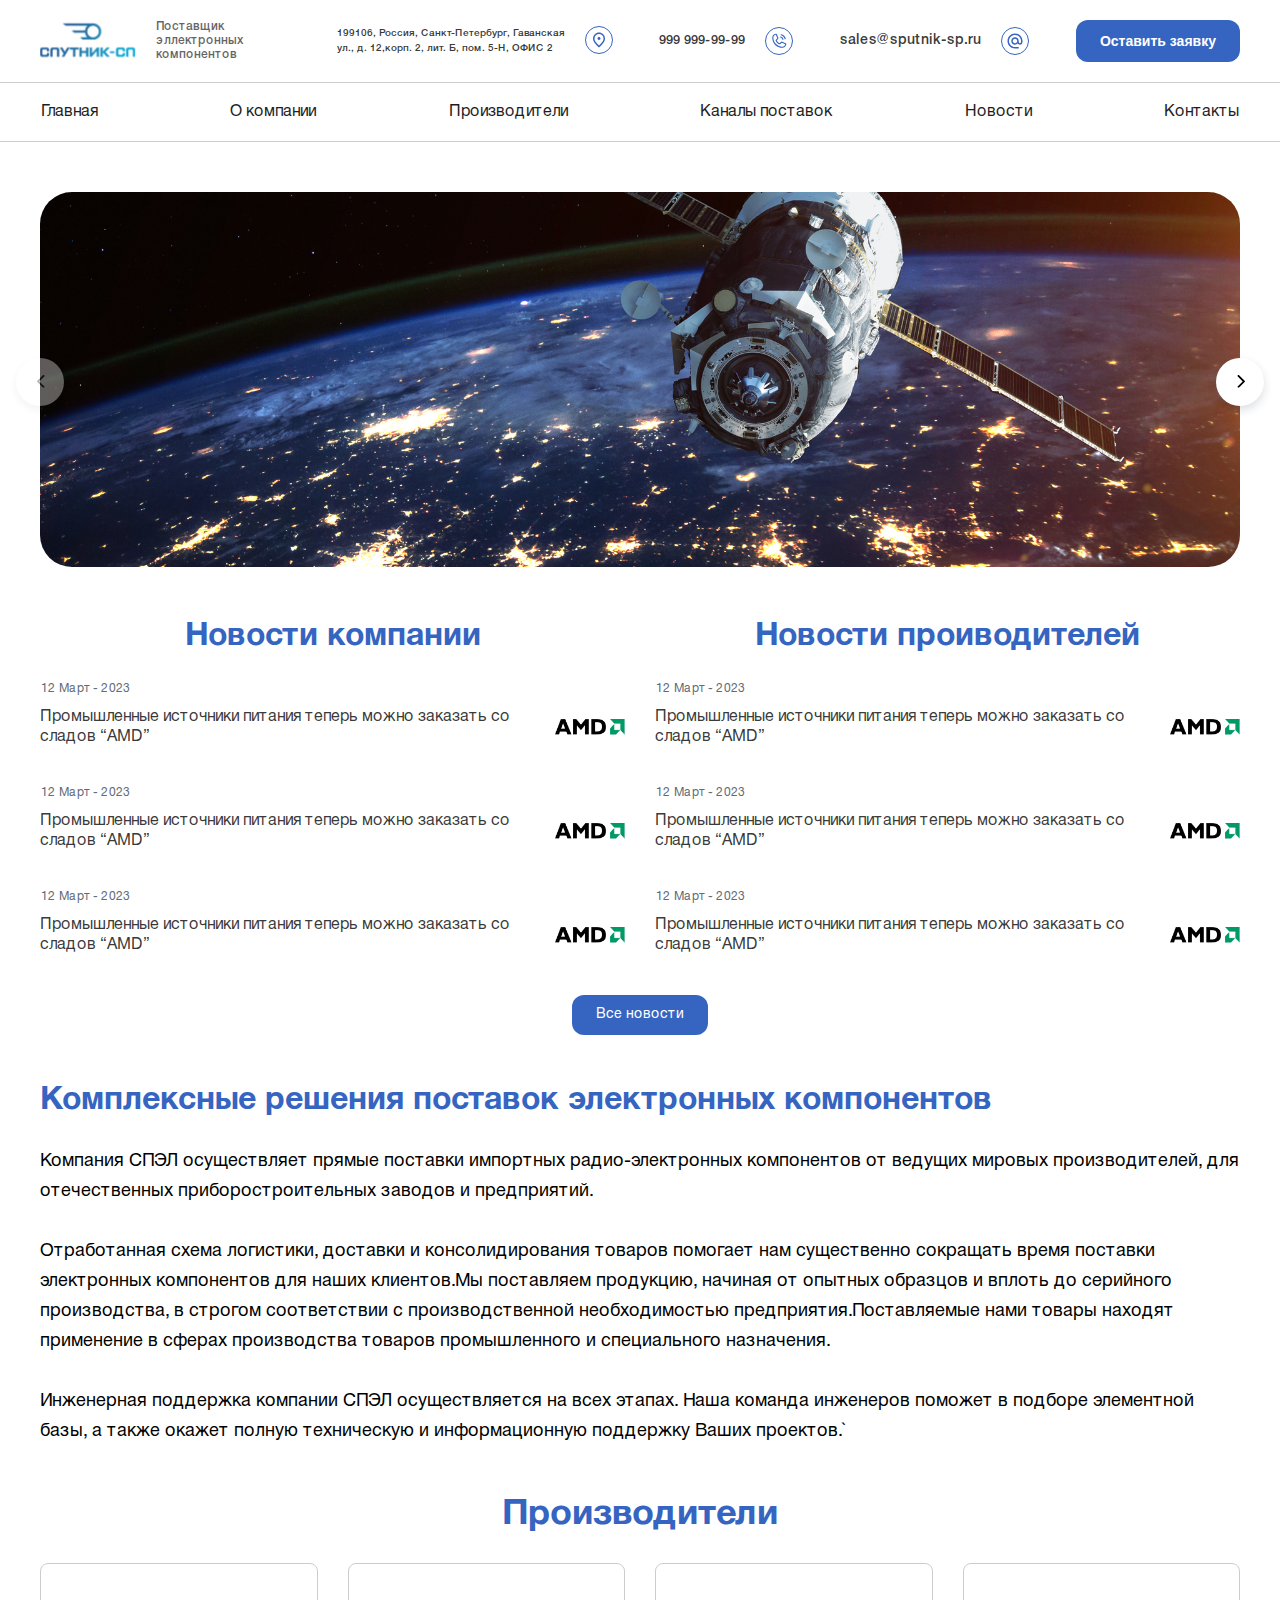
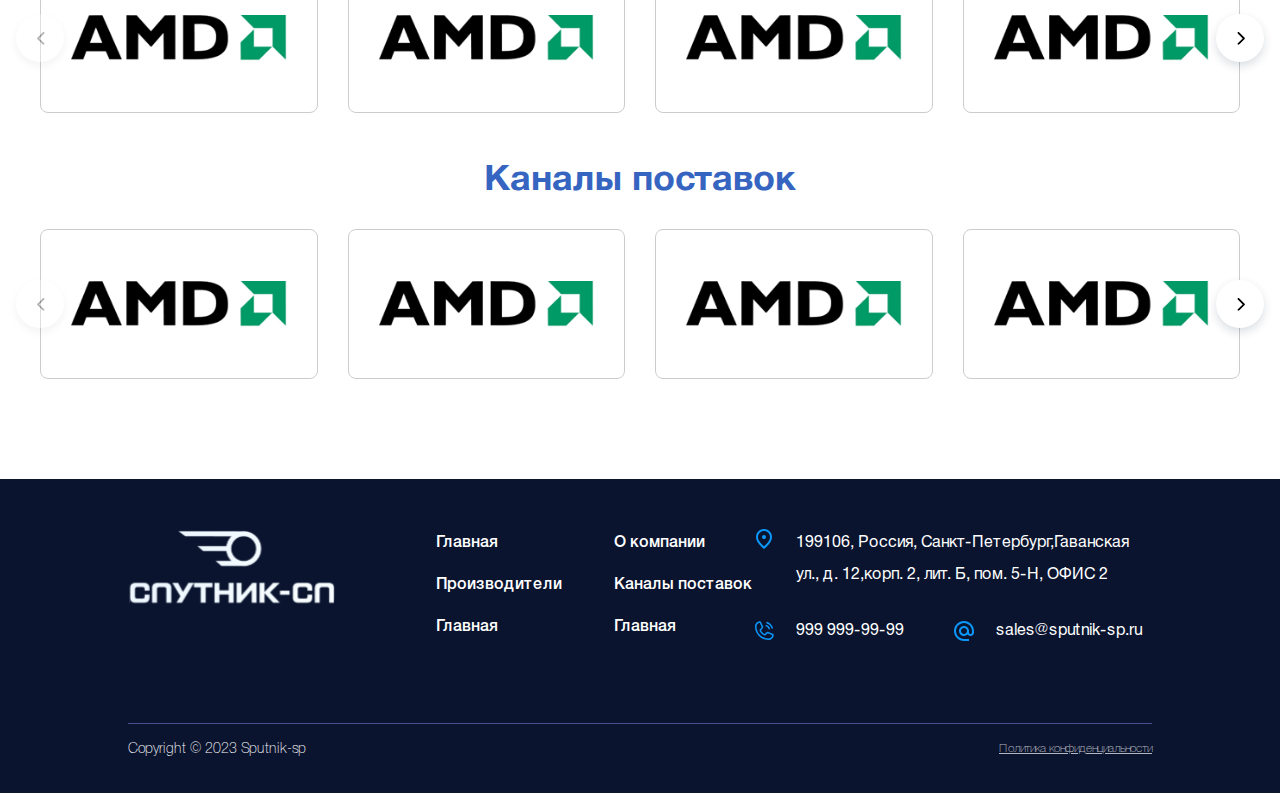
<file: main.html>
<!DOCTYPE html>
<html lang="de">

<head>
    <meta charset="utf-8">
    <title>Каталог ссылок</title>
    <meta name="viewport" content="width=device-width">
    <meta http-equiv="X-UA-Compatible" content="IE=edge">
    <title>Ссылки на страницы</title>
    <link rel="stylesheet" href="./css/style.css">
    <!-- <script src="https://cdn.tailwindcss.com"></script> -->


</head>

<body>

    <header>
        <div class="container">
            <div class="header-top">
                <div class="header-top__left">
                    <a class="my-image">
                        <img src="./img/logo.svg" alt="">
                    </a>
                    <p class="my-text">
                        Поставщик<br /> эллектронных
                        <br /> компонентов
                    </p>
                </div>
                <div class="my-address">
                    199106, Россия, Санкт-Петербург, Гаванская<br> ул., д. 12,корп. 2, лит. Б, пом. 5-Н, ОФИС 2
                </div>
                <a href="" class="my-phone">
                    999 999-99-99
                </a>

                <a href="" class="email">
                    sales@sputnik-sp.ru
                </a>


                <button class="button">
                    Оставить заявку
                </button>
                <button class="gamburger">
                    <svg width="30" height="30" viewBox="0 0 30 30" fill="none" xmlns="http://www.w3.org/2000/svg">
                        <path d="M25 22.5C25.3186 22.5004 25.625 22.6223 25.8567 22.8411C26.0884 23.0598 26.2278 23.3587 26.2465 23.6767C26.2651 23.9948 26.1617 24.308 25.9572 24.5523C25.7527 24.7966 25.4626 24.9536 25.1463 24.9912L25 25H5C4.6814 24.9996 4.37496 24.8777 4.14329 24.6589C3.91162 24.4402 3.77221 24.1413 3.75353 23.8233C3.73486 23.5052 3.83834 23.192 4.04283 22.9477C4.24732 22.7034 4.53738 22.5464 4.85375 22.5088L5 22.5H25ZM25 13.75C25.3315 13.75 25.6495 13.8817 25.8839 14.1161C26.1183 14.3505 26.25 14.6685 26.25 15C26.25 15.3315 26.1183 15.6495 25.8839 15.8839C25.6495 16.1183 25.3315 16.25 25 16.25H5C4.66848 16.25 4.35054 16.1183 4.11612 15.8839C3.8817 15.6495 3.75 15.3315 3.75 15C3.75 14.6685 3.8817 14.3505 4.11612 14.1161C4.35054 13.8817 4.66848 13.75 5 13.75H25ZM25 5C25.3315 5 25.6495 5.1317 25.8839 5.36612C26.1183 5.60054 26.25 5.91848 26.25 6.25C26.25 6.58152 26.1183 6.89946 25.8839 7.13388C25.6495 7.3683 25.3315 7.5 25 7.5H5C4.66848 7.5 4.35054 7.3683 4.11612 7.13388C3.8817 6.89946 3.75 6.58152 3.75 6.25C3.75 5.91848 3.8817 5.60054 4.11612 5.36612C4.35054 5.1317 4.66848 5 5 5H25Z" fill="#3665C1"/>
                    </svg>                                              
                </button>
            </div>
        </div>
        <nav class="header-menu">
            <div class="container">
                <ul class="menu-header">
                    <li>
                        <a href="">
                            Главная
                        </a>
                    </li>
                    <li>
                        <a>
                            О компании
                        </a>
                    </li>
                    <li>
                        <a>
                            Производители
                        </a>
                    </li>
                    <li>
                        <a>
                            Каналы поставок
                        </a>
                    </li>
                    <li>
                        <a>
                            Новости
                        </a>
                    </li>
                    <li>
                        <a>
                            Контакты
                        </a>
                    </li>
                </ul>
                <button class="button">Оставить заявку</button>
            </div>
            <button class="esc-popup">
                <svg xmlns="http://www.w3.org/2000/svg" width="30" height="30" viewBox="0 0 24 24"><path fill="#000000" d="M19.78,6.36l-1.41-1.41L12,10.59L6.64,5.22L5.22,6.64l5.37,5.37L5.22,17.38l1.41,1.41l5.37-5.37l5.37,5.37l1.41-1.41L13.41,12L19.78,6.36z"/></svg>
            </button>
        </nav>
    </header>


    <main>
        <section class="banner-top" data-swiper="main" data-swiper-slide="1" data-swiper-navigation>
            <div class="container">
                <div class="swiper">
                    <div class="swiper-wrapper">
                        <div class="swiper-slide">
                            <img class="banner__background" src="./img/banner.jpg" alt="">
                        </div>
                        <div class="swiper-slide">
                            <img class="banner__background" src="./img/banner.jpg" alt="">
                        </div>
                    </div>
                </div>
                <div class="banner-top__arrow">
                    <div class="swiper-button-prev"></div>
                    <div class="swiper-button-next"></div>
                </div>
            </div>
        </section>



        <section class="news">
            <div class="container">
                <div class="news-cols">
                    <h2>
                        Новости компании
                    </h2>
                    <div class="news-line">
                        <div class="news-line__date">
                            12 Март - 2023
                        </div>
                        <div class="news-line__content">
                            <div>
                                <div class="news-line__info">
                                    Промышленные источники питания теперь можно заказать со сладов “AMD”
                                </div>
                            </div>
                            <div class="news-line__block">
                                <div class="news-line__picture">
                                    <img src="./img/amd.png" alt="">
                                </div>
                            </div>
                        </div>
                    </div>
                    <div class="news-line">
                        <div class="news-line__date">
                            12 Март - 2023
                        </div>
                        <div class="news-line__content">
                            <div>
                                <div class="news-line__info">
                                    Промышленные источники питания теперь можно заказать со сладов “AMD”
                                </div>
                            </div>
                            <div class="news-line__block">
                                <div class="news-line__picture">
                                    <img src="./img/amd.png" alt="">
                                </div>
                            </div>
                        </div>
                    </div>
                    <div class="news-line">
                        <div class="news-line__date">
                            12 Март - 2023
                        </div>
                        <div class="news-line__content">
                            <div>
                                <div class="news-line__info">
                                    Промышленные источники питания теперь можно заказать со сладов “AMD”
                                </div>
                            </div>
                            <div class="news-line__block">
                                <div class="news-line__picture">
                                    <img src="./img/amd.png" alt="">
                                </div>
                            </div>
                        </div>
                    </div>
                </div>
                <div class="news-cols">
                    <h2>
                        Новости проиводителей
                    </h2>
                    <div class="news-line">
                        <div class="news-line__date">
                            12 Март - 2023
                        </div>
                        <div class="news-line__content">
                            <div>
                                <div class="news-line__info">
                                    Промышленные источники питания теперь можно заказать со сладов “AMD”
                                </div>
                            </div>
                            <div class="news-line__block">
                                <div class="news-line__picture">
                                    <img src="./img/amd.png" alt="">
                                </div>
                            </div>
                        </div>
                    </div>
                    <div class="news-line">
                        <div class="news-line__date">
                            12 Март - 2023
                        </div>
                        <div class="news-line__content">
                            <div>
                                <div class="news-line__info">
                                    Промышленные источники питания теперь можно заказать со сладов “AMD”
                                </div>
                            </div>
                            <div class="news-line__block">
                                <div class="news-line__picture">
                                    <img src="./img/amd.png" alt="">
                                </div>
                            </div>
                        </div>
                    </div>
                    <div class="news-line">
                        <div class="news-line__date">
                            12 Март - 2023
                        </div>
                        <div class="news-line__content">
                            <div>
                                <div class="news-line__info">
                                    Промышленные источники питания теперь можно заказать со сладов “AMD”
                                </div>
                            </div>
                            <div class="news-line__block">
                                <div class="news-line__picture">
                                    <img src="./img/amd.png" alt="">
                                </div>
                            </div>
                        </div>
                    </div>
                </div>
            </div>
            <a href="" class="news-link">Все новости</a>
        </section>


        <section class="block-text">
            <div class="container">
                <h2>Комплексные решения поставок электронных компонентов</h2>
                <div class="block-text__content">
                    Компания СПЭЛ осуществляет прямые поставки импортных радио-электронных компонентов от ведущих мировых производителей, для отечественных приборостроительных заводов и предприятий.
                    <br><br> Отработанная схема логистики, доставки и консолидирования товаров помогает нам существенно сокращать время поставки электронных компонентов для наших клиентов.Мы поставляем продукцию, начиная от опытных образцов и вплоть до
                    серийного производства, в строгом соответствии с производственной необходимостью предприятия.Поставляемые нами товары находят применение в сферах производства товаров промышленного и специального назначения.
                    <br><br> Инженерная поддержка компании СПЭЛ осуществляется на всех этапах. Наша команда инженеров поможет в подборе элементной базы, а также окажет полную техническую и информационную поддержку Ваших проектов.`
                </div>
            </div>
        </section>



        <section class="proizv">
            <div class="container">
                <div class="proizv-block">
                    <h2 class="section-title">Производители</h2>
                    <div class="proizv-slider" data-swiper="main" data-swiper-slide="4" data-swiper-navigation data-breakpoints='{"0": {"slidesPerView" : "auto", "spaceBetween": 16},"600": {"slidesPerView": 4}}'>
                        <div class="swiper">
                            <div class="swiper-wrapper">
                                <div class="swiper-slide">
                                    <img class="proizv__background" src="./img/amd.png" alt="">
                                </div>
                                <div class="swiper-slide">
                                    <img class="proizv__background" src="./img/amd.png" alt="">
                                </div>
                                <div class="swiper-slide">
                                    <img class="proizv__background" src="./img/amd.png" alt="">
                                </div>
                                <div class="swiper-slide">
                                    <img class="proizv__background" src="./img/amd.png" alt="">
                                </div>
                                <div class="swiper-slide">
                                    <img class="proizv__background" src="./img/amd.png" alt="">
                                </div>
                                <div class="swiper-slide">
                                    <img class="proizv__background" src="./img/amd.png" alt="">
                                </div>
                            </div>
                        </div>
                        <div class="proizv-slider__arrow">
                            <div class="swiper-button-prev"></div>
                            <div class="swiper-button-next"></div>
                        </div>
                    </div>
                </div>
                <div class="proizv-block">
                    <h2 class="section-title">Каналы поставок</h2>
                    <div class="proizv-slider-ps" data-swiper="main" data-swiper-slide="4" data-swiper-navigation data-breakpoints='{"0": {"slidesPerView" : "auto", "spaceBetween": 16},"600": {"slidesPerView": 4}}'>
                        <div class="swiper">
                            <div class="swiper-wrapper">
                                <div class="swiper-slide">
                                    <img class="proizv__background" src="./img/amd.png" alt="">
                                </div>
                                <div class="swiper-slide">
                                    <img class="proizv__background" src="./img/amd.png" alt="">
                                </div>
                                <div class="swiper-slide">
                                    <img class="proizv__background" src="./img/amd.png" alt="">
                                </div>
                                <div class="swiper-slide">
                                    <img class="proizv__background" src="./img/amd.png" alt="">
                                </div>
                                <div class="swiper-slide">
                                    <img class="proizv__background" src="./img/amd.png" alt="">
                                </div>
                                <div class="swiper-slide">
                                    <img class="proizv__background" src="./img/amd.png" alt="">
                                </div>
                            </div>
                        </div>
                        <div class="proizv-slider__arrow-ps">
                            <div class="swiper-button-prev"></div>
                            <div class="swiper-button-next"></div>
                        </div>
                    </div>
                </div>
            </div>
        </section>
    </main>

    <footer>
        <div class="container">
            <div class="footer-top">
                <div class="footer-logo">
                    <img src="./img/footer-logo.svg" alt="">
                </div>

                <nav class="footer-menu">
                    <ul class="footer-menu--list">
                        <li class="footer-menu--element">
                            <a href="">Главная</a>
                        </li>
                        <li class="footer-menu--element">
                            <a href="">О компании</a>
                        </li>
                        <li class="footer-menu--element">
                            <a href="">Производители</a>
                        </li>
                        <li class="footer-menu--element">
                            <a href="">Каналы поставок</a>
                        </li>
                        <li class="footer-menu--element">
                            <a href="">Главная</a>
                        </li>
                        <li class="footer-menu--element">
                            <a href="">Главная</a>
                        </li>
                    </ul>
                </nav>

                <div class="footer-contact">
                    <div class="footer-contact--block">
                        <svg class="footer-contact--icon" width="24" height="24" viewBox="0 0 24 24" fill="none" xmlns="http://www.w3.org/2000/svg" style="flex-shrink: 0">
                        <path
                        d="M12 12C12.55 12 13.021 11.804 13.413 11.412C13.8043 11.0207 14 10.55 14 10C14 9.45 13.8043 8.979 13.413 8.587C13.021 8.19567 12.55 8 12 8C11.45 8 10.9793 8.19567 10.588 8.587C10.196 8.979 10 9.45 10 10C10 10.55 10.196 11.0207 10.588 11.412C10.9793 11.804 11.45 12 12 12ZM12 19.35C14.0333 17.4833 15.5417 15.7873 16.525 14.262C17.5083 12.7373 18 11.3833 18 10.2C18 8.38333 17.4207 6.89567 16.262 5.737C15.104 4.579 13.6833 4 12 4C10.3167 4 8.89567 4.579 7.737 5.737C6.579 6.89567 6 8.38333 6 10.2C6 11.3833 6.49167 12.7373 7.475 14.262C8.45833 15.7873 9.96667 17.4833 12 19.35ZM12 22C9.31667 19.7167 7.31267 17.5957 5.988 15.637C4.66267 13.679 4 11.8667 4 10.2C4 7.7 4.80433 5.70833 6.413 4.225C8.021 2.74167 9.88333 2 12 2C14.1167 2 15.979 2.74167 17.587 4.225C19.1957 5.70833 20 7.7 20 10.2C20 11.8667 19.3377 13.679 18.013 15.637C16.6877 17.5957 14.6833 19.7167 12 22Z"
                        fill="#0C97FA"
                        />
                    </svg>

                        <div class="footer-contact--info">
                            199106, Россия, Санкт-Петербург,Гаванская ул., д. 12,корп. 2, лит. Б, пом. 5-Н, ОФИС 2
                        </div>
                    </div>
                    <div class="footer-contact__bottom">
                        <div class="footer-contact__bottom-line">
                            <svg class="footer-contact--icon" width="24" height="24" viewBox="0 0 24 24" fill="none" xmlns="http://www.w3.org/2000/svg" style="flex-shrink: 0">
                            <path
                                d="M14.2753 3.55599C14.3008 3.46081 14.3447 3.37158 14.4047 3.29339C14.4647 3.2152 14.5394 3.1496 14.6248 3.10032C14.7101 3.05104 14.8043 3.01906 14.902 3.0062C14.9996 2.99334 15.0989 2.99985 15.1941 3.02537C16.5844 3.38813 17.853 4.11497 18.869 5.13103C19.8851 6.14708 20.6119 7.41562 20.9747 8.80599C21.0002 8.90116 21.0067 9.00042 20.9939 9.09811C20.981 9.19579 20.949 9.28999 20.8997 9.37531C20.8505 9.46063 20.7849 9.53541 20.7067 9.59536C20.6285 9.65532 20.5393 9.69928 20.4441 9.72474C20.3807 9.74138 20.3155 9.74989 20.25 9.75005C20.0847 9.75005 19.9241 9.69545 19.793 9.59475C19.662 9.49405 19.5679 9.35288 19.5253 9.19318C19.2295 8.05817 18.6363 7.02259 17.8069 6.1932C16.9775 5.36381 15.9419 4.77061 14.8069 4.47474C14.7116 4.44938 14.6223 4.40549 14.544 4.34558C14.4657 4.28566 14.4 4.2109 14.3506 4.12557C14.3013 4.04024 14.2692 3.94601 14.2563 3.84828C14.2433 3.75054 14.2498 3.65122 14.2753 3.55599ZM14.0569 7.47474C15.3497 7.81974 16.1803 8.65037 16.5253 9.94318C16.5679 10.1029 16.662 10.244 16.793 10.3448C16.9241 10.4455 17.0847 10.5 17.25 10.5001C17.3155 10.4999 17.3807 10.4914 17.4441 10.4747C17.5393 10.4493 17.6285 10.4053 17.7067 10.3454C17.7849 10.2854 17.8505 10.2106 17.8997 10.1253C17.949 10.04 17.981 9.94579 17.9939 9.84811C18.0067 9.75042 18.0002 9.65116 17.9747 9.55599C17.4947 7.75974 16.2403 6.50537 14.4441 6.02537C14.3489 5.99994 14.2497 5.99351 14.152 6.00645C14.0544 6.01938 13.9602 6.05141 13.8749 6.10073C13.7897 6.15005 13.7149 6.21568 13.655 6.29387C13.5951 6.37207 13.5512 6.46129 13.5258 6.55646C13.5004 6.65163 13.4939 6.75087 13.5069 6.84852C13.5198 6.94617 13.5518 7.04032 13.6012 7.12559C13.6505 7.21086 13.7161 7.28559 13.7943 7.34549C13.8725 7.4054 13.9617 7.44932 14.0569 7.47474ZM21.7388 16.4138C21.5716 17.6841 20.9477 18.8502 19.9837 19.6942C19.0196 20.5382 17.7813 21.0024 16.5 21.0001C9.05626 21.0001 3.00001 14.9438 3.00001 7.50005C2.99771 6.21876 3.4619 4.98045 4.30588 4.01639C5.14986 3.05234 6.31592 2.42847 7.58626 2.2613C7.9075 2.22208 8.2328 2.2878 8.51362 2.44865C8.79444 2.60951 9.0157 2.85687 9.14438 3.1538L11.1244 7.57412V7.58537C11.2229 7.81267 11.2636 8.06083 11.2428 8.30769C11.222 8.55455 11.1404 8.79242 11.0053 9.00005C10.9884 9.02537 10.9706 9.0488 10.9519 9.07224L9.00001 11.386C9.7022 12.8129 11.1947 14.2922 12.6403 14.9963L14.9222 13.0547C14.9446 13.0359 14.9681 13.0184 14.9925 13.0022C15.2 12.8639 15.4387 12.7794 15.687 12.7565C15.9353 12.7336 16.1854 12.7729 16.4147 12.871L16.4269 12.8766L20.8434 14.8557C21.1409 14.9839 21.3889 15.205 21.5503 15.4858C21.7116 15.7667 21.7778 16.0922 21.7388 16.4138ZM20.25 16.2263H20.2397L15.8334 14.2529L13.5506 16.1944C13.5285 16.2132 13.5053 16.2307 13.4813 16.2469C13.2654 16.3909 13.0159 16.4765 12.7571 16.4952C12.4983 16.5139 12.239 16.4652 12.0047 16.3538C10.2488 15.5054 8.49845 13.7682 7.64907 12.031C7.5366 11.7984 7.48613 11.5406 7.50255 11.2827C7.51898 11.0249 7.60174 10.7756 7.74282 10.5591C7.75872 10.5337 7.77659 10.5096 7.79626 10.4869L9.75001 8.17037L7.78126 3.76412C7.78089 3.76038 7.78089 3.75661 7.78126 3.75287C6.87212 3.87146 6.03739 4.3174 5.43339 5.00716C4.8294 5.69693 4.49755 6.58322 4.50001 7.50005C4.50348 10.6816 5.76888 13.7318 8.01856 15.9815C10.2682 18.2312 13.3185 19.4966 16.5 19.5001C17.4163 19.5032 18.3023 19.1725 18.9925 18.5698C19.6827 17.9671 20.1297 17.1337 20.25 16.2254V16.2263Z"
                                fill="#0C97FA"
                            />
                            </svg>

                            <div class="footer-contact__bottom-info">
                                999 999-99-99
                            </div>
                        </div>
                        <div class="footer-contact__bottom-line-2">
                            <svg width="24" height="24" viewBox="0 0 24 24" fill="none" xmlns="http://www.w3.org/2000/svg" style="flex-shrink: 0">
                            <path
                                d="M12 1.94995C6.48 1.94995 2 6.42995 2 11.95C2 17.47 6.48 21.95 12 21.95H17V19.95H12C7.66 19.95 4 16.29 4 11.95C4 7.60995 7.66 3.94995 12 3.94995C16.34 3.94995 20 7.60995 20 11.95V13.38C20 14.17 19.29 14.95 18.5 14.95C17.71 14.95 17 14.17 17 13.38V11.95C17 9.18995 14.76 6.94995 12 6.94995C9.24 6.94995 7 9.18995 7 11.95C7 14.71 9.24 16.95 12 16.95C13.38 16.95 14.64 16.39 15.54 15.48C16.19 16.37 17.31 16.95 18.5 16.95C20.47 16.95 22 15.35 22 13.38V11.95C22 6.42995 17.52 1.94995 12 1.94995ZM12 14.95C10.34 14.95 9 13.61 9 11.95C9 10.29 10.34 8.94995 12 8.94995C13.66 8.94995 15 10.29 15 11.95C15 13.61 13.66 14.95 12 14.95Z"
                                fill="#0C97FA"
                            />
                            </svg>

                            <div class="footer-contact__bottom-info">
                                sales@sputnik-sp.ru
                            </div>
                        </div>
                    </div>
                </div>
            </div>
            <div class="footer-bottom">
                <span class="footer-bottom__copy">Copyright © 2023 Sputnik-sp</span>
                <a href="" class="footer-bottom__policy">Политика конфиденциальности</a>
            </div>
        </div>
    </footer>

    <script src="./js/libs/swiper-bundle.min.js"></script>
    <script src="./js/sliders.js"></script>
</body>

</html>
</file>
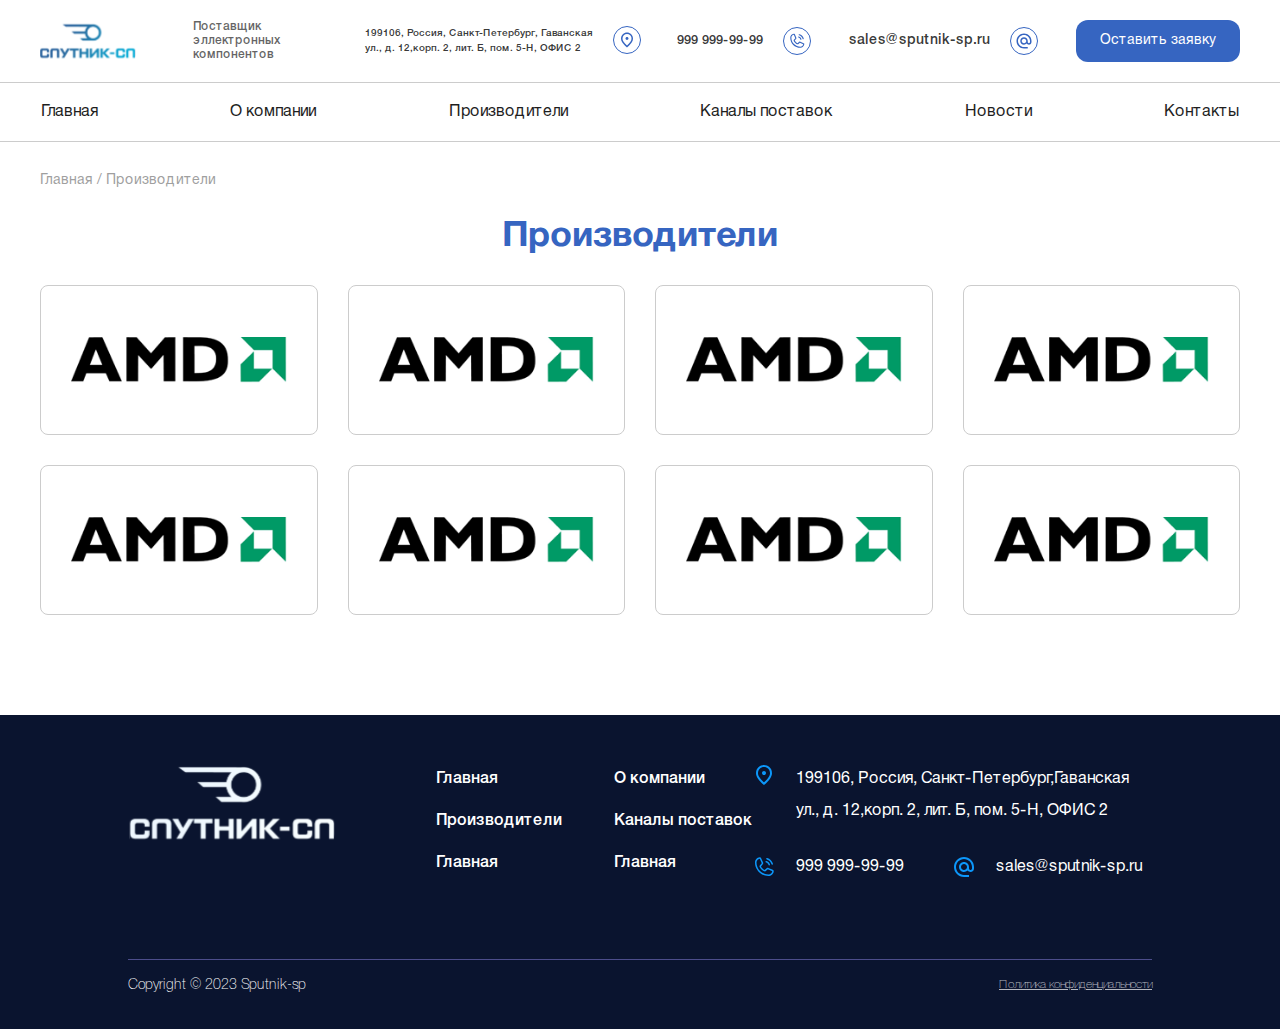
<file: manufactures.html>
<!DOCTYPE html>
<html lang="de">

<head>
    <meta charset="utf-8">
    <title>Каталог ссылок</title>
    <meta name="viewport" content="width=device-width">
    <meta http-equiv="X-UA-Compatible" content="IE=edge">
    <title>Ссылки на страницы</title>
    <link rel="stylesheet" href="./css/style.css">
    <!-- <script src="https://cdn.tailwindcss.com"></script> -->


</head>

<body>

    <header>
        <div class="container">
            <div class="header-top">
                <a class="my-image">
                    <img src="./img/logo.svg" alt="">
                </a>
                <div class="my-text">
                    Поставщик<br /> эллектронных
                    <br /> компонентов
                </div>
                <div class="my-address">
                    199106, Россия, Санкт-Петербург, Гаванская<br> ул., д. 12,корп. 2, лит. Б, пом. 5-Н, ОФИС 2
                </div>
                <div class="my-phone">
                    <div>999 999-99-99</div>
                </div>

                <div class="email">
                    sales@sputnik-sp.ru
                </div>


                <div class="button">
                    Оставить заявку
                </div>

            </div>
        </div>
        <nav class="header-menu">
            <div class="container">
                <ul class="menu-header">
                    <li>
                        <a href="">
            Главная
        </a>
                    </li>
                    <li>
                        <a>
                О компании
            </a>
                    </li>
                    <li>
                        <a>
                Производители
            </a>
                    </li>
                    <li>
                        <a>
                Каналы поставок
            </a>
                    </li>
                    <li>
                        <a>
                Новости
            </a>
                    </li>
                    <li>
                        <a>
                Контакты
            </a>
                    </li>
                </ul>
            </div>
        </nav>
    </header>

    <main>
        <div class="container">
            <div class="breadcrumbs">
                <ul class="breadcrumbs__list">
                    <li class="breadcrumbs__item">
                        <a href="">Главная</a>
                    </li>
                    <li class="breadcrumbs__item">
                        Производители
                    </li>
                </ul>
            </div>

            <div class="manufactures-block">
                <h1 class="section-title">
                    Производители
                </h1>
                <div class="manufactures-block__content">
                    <a href="" class="manufactures-block__content--item">
                        <img src="./img/amd.png" class="manufactures-block__picture" alt="">
                    </a>
                    <a href="" class="manufactures-block__content--item">
                        <img src="./img/amd.png" class="manufactures-block__picture" alt="">
                    </a>
                    <a href="" class="manufactures-block__content--item">
                        <img src="./img/amd.png" class="manufactures-block__picture" alt="">
                    </a>
                    <a href="" class="manufactures-block__content--item">
                        <img src="./img/amd.png" class="manufactures-block__picture" alt="">
                    </a>
                    <a href="" class="manufactures-block__content--item">
                        <img src="./img/amd.png" class="manufactures-block__picture" alt="">
                    </a>
                    <a href="" class="manufactures-block__content--item">
                        <img src="./img/amd.png" class="manufactures-block__picture" alt="">
                    </a>
                    <a href="" class="manufactures-block__content--item">
                        <img src="./img/amd.png" class="manufactures-block__picture" alt="">
                    </a>
                    <a href="" class="manufactures-block__content--item">
                        <img src="./img/amd.png" class="manufactures-block__picture" alt="">
                    </a>
                </div>
            </div>
        </div>
    </main>


    <footer>
        <div class="container">
            <div class="footer-top">
                <div class="footer-logo">
                    <img src="./img/footer-logo.svg" alt="">
                </div>

                <nav class="footer-menu">
                    <ul class="footer-menu--list">
                        <li class="footer-menu--element">
                            <a href="">Главная</a>
                        </li>
                        <li class="footer-menu--element">
                            <a href="">О компании</a>
                        </li>
                        <li class="footer-menu--element">
                            <a href="">Производители</a>
                        </li>
                        <li class="footer-menu--element">
                            <a href="">Каналы поставок</a>
                        </li>
                        <li class="footer-menu--element">
                            <a href="">Главная</a>
                        </li>
                        <li class="footer-menu--element">
                            <a href="">Главная</a>
                        </li>
                    </ul>
                </nav>

                <div class="footer-contact">
                    <div class="footer-contact--block">
                        <svg class="footer-contact--icon" width="24" height="24" viewBox="0 0 24 24" fill="none" xmlns="http://www.w3.org/2000/svg" style="flex-shrink: 0">
                        <path
                        d="M12 12C12.55 12 13.021 11.804 13.413 11.412C13.8043 11.0207 14 10.55 14 10C14 9.45 13.8043 8.979 13.413 8.587C13.021 8.19567 12.55 8 12 8C11.45 8 10.9793 8.19567 10.588 8.587C10.196 8.979 10 9.45 10 10C10 10.55 10.196 11.0207 10.588 11.412C10.9793 11.804 11.45 12 12 12ZM12 19.35C14.0333 17.4833 15.5417 15.7873 16.525 14.262C17.5083 12.7373 18 11.3833 18 10.2C18 8.38333 17.4207 6.89567 16.262 5.737C15.104 4.579 13.6833 4 12 4C10.3167 4 8.89567 4.579 7.737 5.737C6.579 6.89567 6 8.38333 6 10.2C6 11.3833 6.49167 12.7373 7.475 14.262C8.45833 15.7873 9.96667 17.4833 12 19.35ZM12 22C9.31667 19.7167 7.31267 17.5957 5.988 15.637C4.66267 13.679 4 11.8667 4 10.2C4 7.7 4.80433 5.70833 6.413 4.225C8.021 2.74167 9.88333 2 12 2C14.1167 2 15.979 2.74167 17.587 4.225C19.1957 5.70833 20 7.7 20 10.2C20 11.8667 19.3377 13.679 18.013 15.637C16.6877 17.5957 14.6833 19.7167 12 22Z"
                        fill="#0C97FA"
                        />
                    </svg>

                        <div class="footer-contact--info">
                            199106, Россия, Санкт-Петербург,Гаванская ул., д. 12,корп. 2, лит. Б, пом. 5-Н, ОФИС 2
                        </div>
                    </div>
                    <div class="footer-contact__bottom">
                        <div class="footer-contact__bottom-line">
                            <svg class="footer-contact--icon" width="24" height="24" viewBox="0 0 24 24" fill="none" xmlns="http://www.w3.org/2000/svg" style="flex-shrink: 0">
                            <path
                                d="M14.2753 3.55599C14.3008 3.46081 14.3447 3.37158 14.4047 3.29339C14.4647 3.2152 14.5394 3.1496 14.6248 3.10032C14.7101 3.05104 14.8043 3.01906 14.902 3.0062C14.9996 2.99334 15.0989 2.99985 15.1941 3.02537C16.5844 3.38813 17.853 4.11497 18.869 5.13103C19.8851 6.14708 20.6119 7.41562 20.9747 8.80599C21.0002 8.90116 21.0067 9.00042 20.9939 9.09811C20.981 9.19579 20.949 9.28999 20.8997 9.37531C20.8505 9.46063 20.7849 9.53541 20.7067 9.59536C20.6285 9.65532 20.5393 9.69928 20.4441 9.72474C20.3807 9.74138 20.3155 9.74989 20.25 9.75005C20.0847 9.75005 19.9241 9.69545 19.793 9.59475C19.662 9.49405 19.5679 9.35288 19.5253 9.19318C19.2295 8.05817 18.6363 7.02259 17.8069 6.1932C16.9775 5.36381 15.9419 4.77061 14.8069 4.47474C14.7116 4.44938 14.6223 4.40549 14.544 4.34558C14.4657 4.28566 14.4 4.2109 14.3506 4.12557C14.3013 4.04024 14.2692 3.94601 14.2563 3.84828C14.2433 3.75054 14.2498 3.65122 14.2753 3.55599ZM14.0569 7.47474C15.3497 7.81974 16.1803 8.65037 16.5253 9.94318C16.5679 10.1029 16.662 10.244 16.793 10.3448C16.9241 10.4455 17.0847 10.5 17.25 10.5001C17.3155 10.4999 17.3807 10.4914 17.4441 10.4747C17.5393 10.4493 17.6285 10.4053 17.7067 10.3454C17.7849 10.2854 17.8505 10.2106 17.8997 10.1253C17.949 10.04 17.981 9.94579 17.9939 9.84811C18.0067 9.75042 18.0002 9.65116 17.9747 9.55599C17.4947 7.75974 16.2403 6.50537 14.4441 6.02537C14.3489 5.99994 14.2497 5.99351 14.152 6.00645C14.0544 6.01938 13.9602 6.05141 13.8749 6.10073C13.7897 6.15005 13.7149 6.21568 13.655 6.29387C13.5951 6.37207 13.5512 6.46129 13.5258 6.55646C13.5004 6.65163 13.4939 6.75087 13.5069 6.84852C13.5198 6.94617 13.5518 7.04032 13.6012 7.12559C13.6505 7.21086 13.7161 7.28559 13.7943 7.34549C13.8725 7.4054 13.9617 7.44932 14.0569 7.47474ZM21.7388 16.4138C21.5716 17.6841 20.9477 18.8502 19.9837 19.6942C19.0196 20.5382 17.7813 21.0024 16.5 21.0001C9.05626 21.0001 3.00001 14.9438 3.00001 7.50005C2.99771 6.21876 3.4619 4.98045 4.30588 4.01639C5.14986 3.05234 6.31592 2.42847 7.58626 2.2613C7.9075 2.22208 8.2328 2.2878 8.51362 2.44865C8.79444 2.60951 9.0157 2.85687 9.14438 3.1538L11.1244 7.57412V7.58537C11.2229 7.81267 11.2636 8.06083 11.2428 8.30769C11.222 8.55455 11.1404 8.79242 11.0053 9.00005C10.9884 9.02537 10.9706 9.0488 10.9519 9.07224L9.00001 11.386C9.7022 12.8129 11.1947 14.2922 12.6403 14.9963L14.9222 13.0547C14.9446 13.0359 14.9681 13.0184 14.9925 13.0022C15.2 12.8639 15.4387 12.7794 15.687 12.7565C15.9353 12.7336 16.1854 12.7729 16.4147 12.871L16.4269 12.8766L20.8434 14.8557C21.1409 14.9839 21.3889 15.205 21.5503 15.4858C21.7116 15.7667 21.7778 16.0922 21.7388 16.4138ZM20.25 16.2263H20.2397L15.8334 14.2529L13.5506 16.1944C13.5285 16.2132 13.5053 16.2307 13.4813 16.2469C13.2654 16.3909 13.0159 16.4765 12.7571 16.4952C12.4983 16.5139 12.239 16.4652 12.0047 16.3538C10.2488 15.5054 8.49845 13.7682 7.64907 12.031C7.5366 11.7984 7.48613 11.5406 7.50255 11.2827C7.51898 11.0249 7.60174 10.7756 7.74282 10.5591C7.75872 10.5337 7.77659 10.5096 7.79626 10.4869L9.75001 8.17037L7.78126 3.76412C7.78089 3.76038 7.78089 3.75661 7.78126 3.75287C6.87212 3.87146 6.03739 4.3174 5.43339 5.00716C4.8294 5.69693 4.49755 6.58322 4.50001 7.50005C4.50348 10.6816 5.76888 13.7318 8.01856 15.9815C10.2682 18.2312 13.3185 19.4966 16.5 19.5001C17.4163 19.5032 18.3023 19.1725 18.9925 18.5698C19.6827 17.9671 20.1297 17.1337 20.25 16.2254V16.2263Z"
                                fill="#0C97FA"
                            />
                            </svg>

                            <div class="footer-contact__bottom-info">
                                999 999-99-99
                            </div>
                        </div>
                        <div class="footer-contact__bottom-line-2">
                            <svg width="24" height="24" viewBox="0 0 24 24" fill="none" xmlns="http://www.w3.org/2000/svg" style="flex-shrink: 0">
                            <path
                                d="M12 1.94995C6.48 1.94995 2 6.42995 2 11.95C2 17.47 6.48 21.95 12 21.95H17V19.95H12C7.66 19.95 4 16.29 4 11.95C4 7.60995 7.66 3.94995 12 3.94995C16.34 3.94995 20 7.60995 20 11.95V13.38C20 14.17 19.29 14.95 18.5 14.95C17.71 14.95 17 14.17 17 13.38V11.95C17 9.18995 14.76 6.94995 12 6.94995C9.24 6.94995 7 9.18995 7 11.95C7 14.71 9.24 16.95 12 16.95C13.38 16.95 14.64 16.39 15.54 15.48C16.19 16.37 17.31 16.95 18.5 16.95C20.47 16.95 22 15.35 22 13.38V11.95C22 6.42995 17.52 1.94995 12 1.94995ZM12 14.95C10.34 14.95 9 13.61 9 11.95C9 10.29 10.34 8.94995 12 8.94995C13.66 8.94995 15 10.29 15 11.95C15 13.61 13.66 14.95 12 14.95Z"
                                fill="#0C97FA"
                            />
                            </svg>

                            <div class="footer-contact__bottom-info">
                                sales@sputnik-sp.ru
                            </div>
                        </div>
                    </div>
                </div>
            </div>
            <div class="footer-bottom">
                <span class="footer-bottom__copy">Copyright © 2023 Sputnik-sp</span>
                <a href="" class="footer-bottom__policy">Политика конфиденциальности</a>
            </div>
        </div>
    </footer>

    <script src="./js/libs/swiper-bundle.min.js"></script>
    <script src="./js/sliders.js"></script>
</body>

</html>
</file>
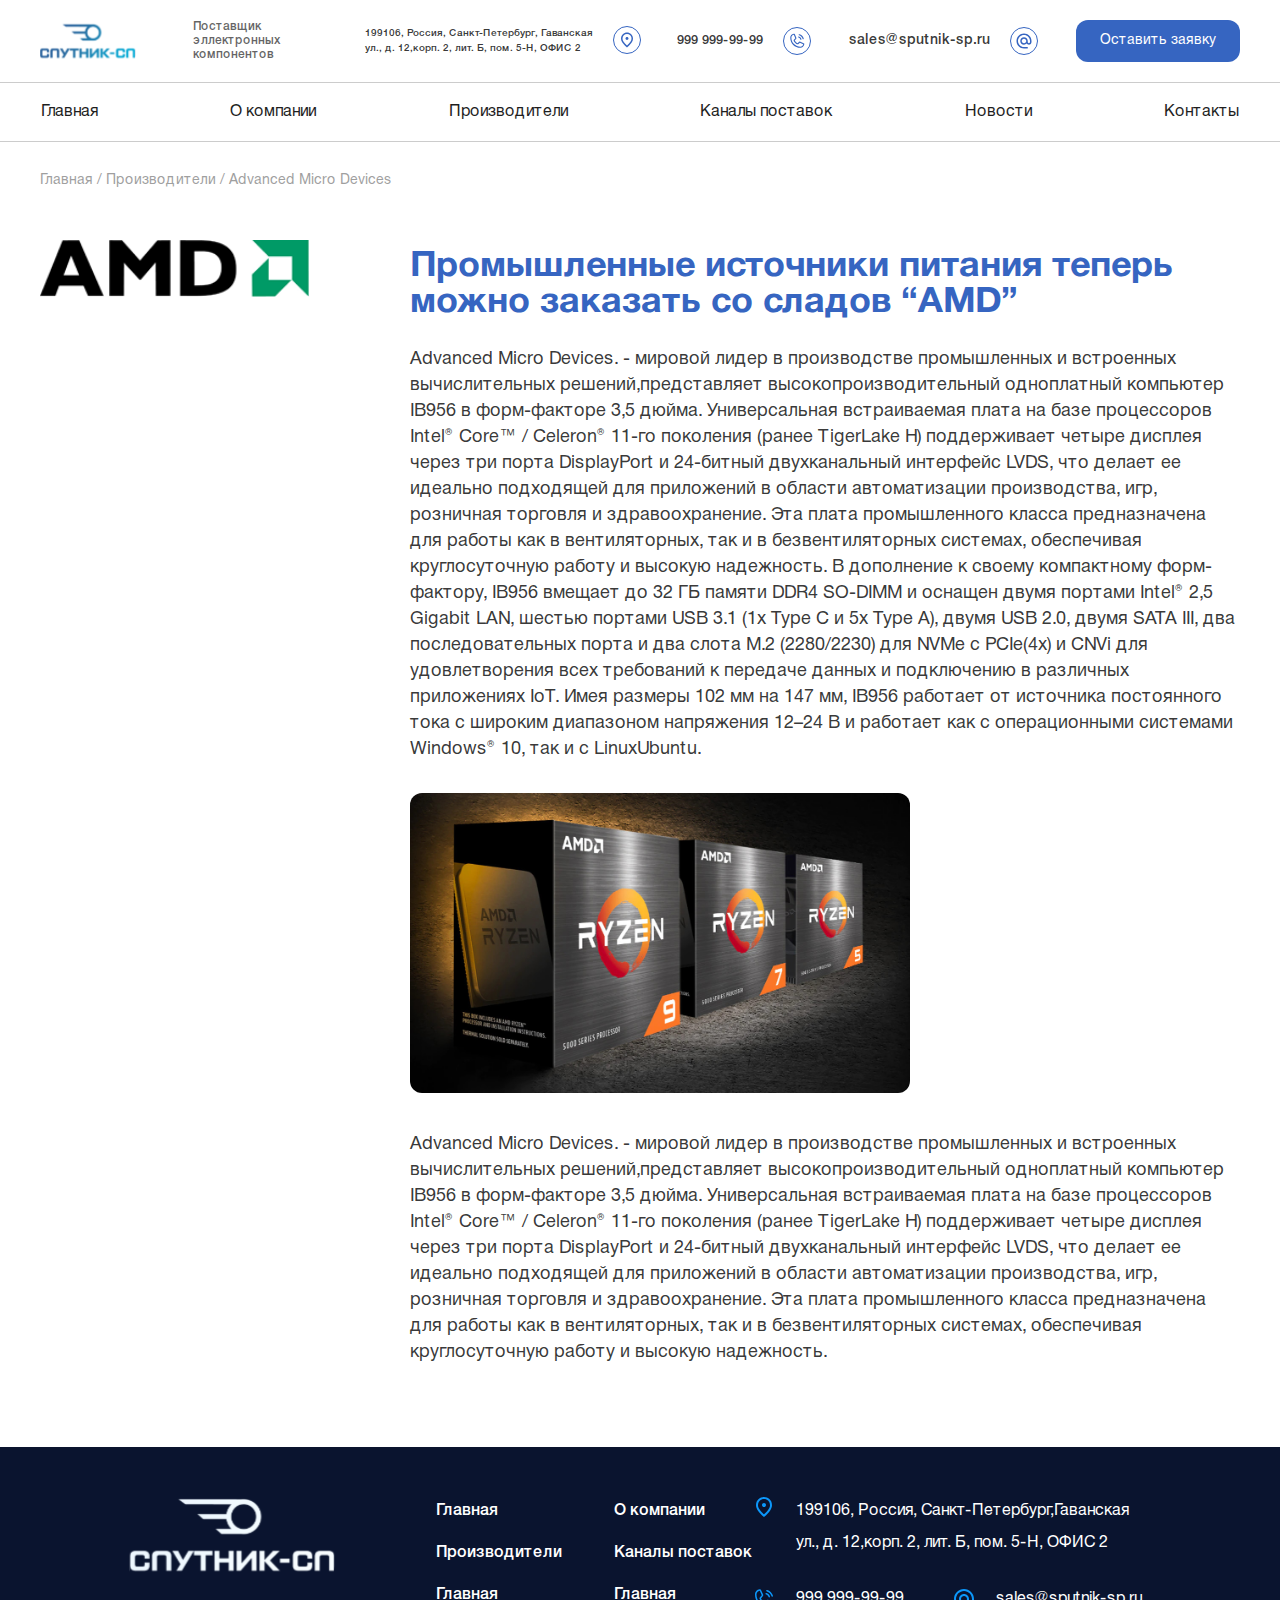
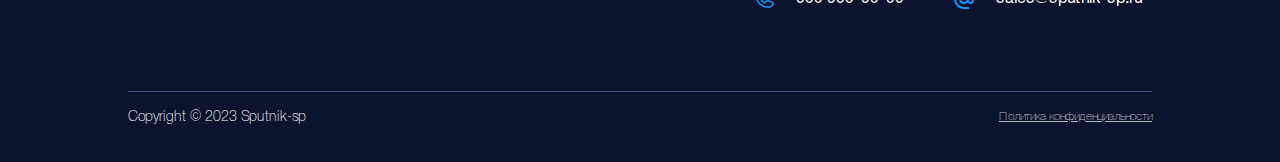
<file: news-detail.html>
<!DOCTYPE html>
<html lang="de">

<head>
    <meta charset="utf-8">
    <title>Каталог ссылок</title>
    <meta name="viewport" content="width=device-width">
    <meta http-equiv="X-UA-Compatible" content="IE=edge">
    <title>Ссылки на страницы</title>
    <link rel="stylesheet" href="./css/style.css">
    <!-- <script src="https://cdn.tailwindcss.com"></script> -->


</head>

<body>

    <header>
        <div class="container">
            <div class="header-top">
                <a class="my-image">
                    <img src="./img/logo.svg" alt="">
                </a>
                <div class="my-text">
                    Поставщик<br /> эллектронных
                    <br /> компонентов
                </div>
                <div class="my-address">
                    199106, Россия, Санкт-Петербург, Гаванская<br> ул., д. 12,корп. 2, лит. Б, пом. 5-Н, ОФИС 2
                </div>
                <div class="my-phone">
                    <div>999 999-99-99</div>
                </div>

                <div class="email">
                    sales@sputnik-sp.ru
                </div>


                <div class="button">
                    Оставить заявку
                </div>

            </div>
        </div>
        <nav class="header-menu">
            <div class="container">
                <ul class="menu-header">
                    <li>
                        <a href="">
            Главная
        </a>
                    </li>
                    <li>
                        <a>
                О компании
            </a>
                    </li>
                    <li>
                        <a>
                Производители
            </a>
                    </li>
                    <li>
                        <a>
                Каналы поставок
            </a>
                    </li>
                    <li>
                        <a>
                Новости
            </a>
                    </li>
                    <li>
                        <a>
                Контакты
            </a>
                    </li>
                </ul>
            </div>
        </nav>
    </header>

    <main>
        <div class="container">
            <div class="breadcrumbs">
                <ul class="breadcrumbs__list">
                    <li class="breadcrumbs__item">
                        <a href="">Главная</a>
                    </li>
                    <li class="breadcrumbs__item">
                        <a href="">Производители</a>
                    </li>
                    <li class="breadcrumbs__item">
                        Advanced Micro Devices
                    </li>
                </ul>
            </div>

            <div class="detail-block">
                <div class="detail-block__box">
                    <img class="detail-block__content--picture" src="./img/amd.png" alt="">
                    <div class="detail-block__content">

                        <div class="detail-block__content--text">
                            <h1 class="section-title">
                                Промышленные источники питания теперь можно заказать со сладов “AMD”
                            </h1>
                            <p>Advanced Micro Devices. - мировой лидер в производстве промышленных и встроенных вычислительных решений,представляет высокопроизводительный одноплатный компьютер IB956 в форм-факторе 3,5 дюйма. Универсальная встраиваемая плата
                                на базе процессоров Intel® Core™ / Celeron® 11-го поколения (ранее TigerLake H) поддерживает четыре дисплея через три порта DisplayPort и 24-битный двухканальный интерфейс LVDS, что делает ее идеально подходящей для приложений
                                в области автоматизации производства, игр, розничная торговля и здравоохранение. Эта плата промышленного класса предназначена для работы как в вентиляторных, так и в безвентиляторных системах, обеспечивая круглосуточную
                                работу и высокую надежность. В дополнение к своему компактному форм-фактору, IB956 вмещает до 32 ГБ памяти DDR4 SO-DIMM и оснащен двумя портами Intel® 2,5 Gigabit LAN, шестью портами USB 3.1 (1x Type C и 5x Type A), двумя
                                USB 2.0, двумя SATA III, два последовательных порта и два слота M.2 (2280/2230) для NVMe с PCIe(4x) и CNVi для удовлетворения всех требований к передаче данных и подключению в различных приложениях IoT. Имея размеры 102
                                мм на 147 мм, IB956 работает от источника постоянного тока с широким диапазоном напряжения 12–24 В и работает как с операционными системами Windows® 10, так и с LinuxUbuntu.</p>
                            <img src="./img/news-detail.jpg" alt="">
                            <p>Advanced Micro Devices. - мировой лидер в производстве промышленных и встроенных вычислительных решений,представляет высокопроизводительный одноплатный компьютер IB956 в форм-факторе 3,5 дюйма. Универсальная встраиваемая плата
                                на базе процессоров Intel® Core™ / Celeron® 11-го поколения (ранее TigerLake H) поддерживает четыре дисплея через три порта DisplayPort и 24-битный двухканальный интерфейс LVDS, что делает ее идеально подходящей для приложений
                                в области автоматизации производства, игр, розничная торговля и здравоохранение. Эта плата промышленного класса предназначена для работы как в вентиляторных, так и в безвентиляторных системах, обеспечивая круглосуточную
                                работу и высокую надежность.</p>
                        </div>
                    </div>
                </div>
            </div>
        </div>
    </main>


    <footer>
        <div class="container">
            <div class="footer-top">
                <div class="footer-logo">
                    <img src="./img/footer-logo.svg" alt="">
                </div>

                <nav class="footer-menu">
                    <ul class="footer-menu--list">
                        <li class="footer-menu--element">
                            <a href="">Главная</a>
                        </li>
                        <li class="footer-menu--element">
                            <a href="">О компании</a>
                        </li>
                        <li class="footer-menu--element">
                            <a href="">Производители</a>
                        </li>
                        <li class="footer-menu--element">
                            <a href="">Каналы поставок</a>
                        </li>
                        <li class="footer-menu--element">
                            <a href="">Главная</a>
                        </li>
                        <li class="footer-menu--element">
                            <a href="">Главная</a>
                        </li>
                    </ul>
                </nav>

                <div class="footer-contact">
                    <div class="footer-contact--block">
                        <svg class="footer-contact--icon" width="24" height="24" viewBox="0 0 24 24" fill="none" xmlns="http://www.w3.org/2000/svg" style="flex-shrink: 0">
                        <path
                        d="M12 12C12.55 12 13.021 11.804 13.413 11.412C13.8043 11.0207 14 10.55 14 10C14 9.45 13.8043 8.979 13.413 8.587C13.021 8.19567 12.55 8 12 8C11.45 8 10.9793 8.19567 10.588 8.587C10.196 8.979 10 9.45 10 10C10 10.55 10.196 11.0207 10.588 11.412C10.9793 11.804 11.45 12 12 12ZM12 19.35C14.0333 17.4833 15.5417 15.7873 16.525 14.262C17.5083 12.7373 18 11.3833 18 10.2C18 8.38333 17.4207 6.89567 16.262 5.737C15.104 4.579 13.6833 4 12 4C10.3167 4 8.89567 4.579 7.737 5.737C6.579 6.89567 6 8.38333 6 10.2C6 11.3833 6.49167 12.7373 7.475 14.262C8.45833 15.7873 9.96667 17.4833 12 19.35ZM12 22C9.31667 19.7167 7.31267 17.5957 5.988 15.637C4.66267 13.679 4 11.8667 4 10.2C4 7.7 4.80433 5.70833 6.413 4.225C8.021 2.74167 9.88333 2 12 2C14.1167 2 15.979 2.74167 17.587 4.225C19.1957 5.70833 20 7.7 20 10.2C20 11.8667 19.3377 13.679 18.013 15.637C16.6877 17.5957 14.6833 19.7167 12 22Z"
                        fill="#0C97FA"
                        />
                    </svg>

                        <div class="footer-contact--info">
                            199106, Россия, Санкт-Петербург,Гаванская ул., д. 12,корп. 2, лит. Б, пом. 5-Н, ОФИС 2
                        </div>
                    </div>
                    <div class="footer-contact__bottom">
                        <div class="footer-contact__bottom-line">
                            <svg class="footer-contact--icon" width="24" height="24" viewBox="0 0 24 24" fill="none" xmlns="http://www.w3.org/2000/svg" style="flex-shrink: 0">
                            <path
                                d="M14.2753 3.55599C14.3008 3.46081 14.3447 3.37158 14.4047 3.29339C14.4647 3.2152 14.5394 3.1496 14.6248 3.10032C14.7101 3.05104 14.8043 3.01906 14.902 3.0062C14.9996 2.99334 15.0989 2.99985 15.1941 3.02537C16.5844 3.38813 17.853 4.11497 18.869 5.13103C19.8851 6.14708 20.6119 7.41562 20.9747 8.80599C21.0002 8.90116 21.0067 9.00042 20.9939 9.09811C20.981 9.19579 20.949 9.28999 20.8997 9.37531C20.8505 9.46063 20.7849 9.53541 20.7067 9.59536C20.6285 9.65532 20.5393 9.69928 20.4441 9.72474C20.3807 9.74138 20.3155 9.74989 20.25 9.75005C20.0847 9.75005 19.9241 9.69545 19.793 9.59475C19.662 9.49405 19.5679 9.35288 19.5253 9.19318C19.2295 8.05817 18.6363 7.02259 17.8069 6.1932C16.9775 5.36381 15.9419 4.77061 14.8069 4.47474C14.7116 4.44938 14.6223 4.40549 14.544 4.34558C14.4657 4.28566 14.4 4.2109 14.3506 4.12557C14.3013 4.04024 14.2692 3.94601 14.2563 3.84828C14.2433 3.75054 14.2498 3.65122 14.2753 3.55599ZM14.0569 7.47474C15.3497 7.81974 16.1803 8.65037 16.5253 9.94318C16.5679 10.1029 16.662 10.244 16.793 10.3448C16.9241 10.4455 17.0847 10.5 17.25 10.5001C17.3155 10.4999 17.3807 10.4914 17.4441 10.4747C17.5393 10.4493 17.6285 10.4053 17.7067 10.3454C17.7849 10.2854 17.8505 10.2106 17.8997 10.1253C17.949 10.04 17.981 9.94579 17.9939 9.84811C18.0067 9.75042 18.0002 9.65116 17.9747 9.55599C17.4947 7.75974 16.2403 6.50537 14.4441 6.02537C14.3489 5.99994 14.2497 5.99351 14.152 6.00645C14.0544 6.01938 13.9602 6.05141 13.8749 6.10073C13.7897 6.15005 13.7149 6.21568 13.655 6.29387C13.5951 6.37207 13.5512 6.46129 13.5258 6.55646C13.5004 6.65163 13.4939 6.75087 13.5069 6.84852C13.5198 6.94617 13.5518 7.04032 13.6012 7.12559C13.6505 7.21086 13.7161 7.28559 13.7943 7.34549C13.8725 7.4054 13.9617 7.44932 14.0569 7.47474ZM21.7388 16.4138C21.5716 17.6841 20.9477 18.8502 19.9837 19.6942C19.0196 20.5382 17.7813 21.0024 16.5 21.0001C9.05626 21.0001 3.00001 14.9438 3.00001 7.50005C2.99771 6.21876 3.4619 4.98045 4.30588 4.01639C5.14986 3.05234 6.31592 2.42847 7.58626 2.2613C7.9075 2.22208 8.2328 2.2878 8.51362 2.44865C8.79444 2.60951 9.0157 2.85687 9.14438 3.1538L11.1244 7.57412V7.58537C11.2229 7.81267 11.2636 8.06083 11.2428 8.30769C11.222 8.55455 11.1404 8.79242 11.0053 9.00005C10.9884 9.02537 10.9706 9.0488 10.9519 9.07224L9.00001 11.386C9.7022 12.8129 11.1947 14.2922 12.6403 14.9963L14.9222 13.0547C14.9446 13.0359 14.9681 13.0184 14.9925 13.0022C15.2 12.8639 15.4387 12.7794 15.687 12.7565C15.9353 12.7336 16.1854 12.7729 16.4147 12.871L16.4269 12.8766L20.8434 14.8557C21.1409 14.9839 21.3889 15.205 21.5503 15.4858C21.7116 15.7667 21.7778 16.0922 21.7388 16.4138ZM20.25 16.2263H20.2397L15.8334 14.2529L13.5506 16.1944C13.5285 16.2132 13.5053 16.2307 13.4813 16.2469C13.2654 16.3909 13.0159 16.4765 12.7571 16.4952C12.4983 16.5139 12.239 16.4652 12.0047 16.3538C10.2488 15.5054 8.49845 13.7682 7.64907 12.031C7.5366 11.7984 7.48613 11.5406 7.50255 11.2827C7.51898 11.0249 7.60174 10.7756 7.74282 10.5591C7.75872 10.5337 7.77659 10.5096 7.79626 10.4869L9.75001 8.17037L7.78126 3.76412C7.78089 3.76038 7.78089 3.75661 7.78126 3.75287C6.87212 3.87146 6.03739 4.3174 5.43339 5.00716C4.8294 5.69693 4.49755 6.58322 4.50001 7.50005C4.50348 10.6816 5.76888 13.7318 8.01856 15.9815C10.2682 18.2312 13.3185 19.4966 16.5 19.5001C17.4163 19.5032 18.3023 19.1725 18.9925 18.5698C19.6827 17.9671 20.1297 17.1337 20.25 16.2254V16.2263Z"
                                fill="#0C97FA"
                            />
                            </svg>

                            <div class="footer-contact__bottom-info">
                                999 999-99-99
                            </div>
                        </div>
                        <div class="footer-contact__bottom-line-2">
                            <svg width="24" height="24" viewBox="0 0 24 24" fill="none" xmlns="http://www.w3.org/2000/svg" style="flex-shrink: 0">
                            <path
                                d="M12 1.94995C6.48 1.94995 2 6.42995 2 11.95C2 17.47 6.48 21.95 12 21.95H17V19.95H12C7.66 19.95 4 16.29 4 11.95C4 7.60995 7.66 3.94995 12 3.94995C16.34 3.94995 20 7.60995 20 11.95V13.38C20 14.17 19.29 14.95 18.5 14.95C17.71 14.95 17 14.17 17 13.38V11.95C17 9.18995 14.76 6.94995 12 6.94995C9.24 6.94995 7 9.18995 7 11.95C7 14.71 9.24 16.95 12 16.95C13.38 16.95 14.64 16.39 15.54 15.48C16.19 16.37 17.31 16.95 18.5 16.95C20.47 16.95 22 15.35 22 13.38V11.95C22 6.42995 17.52 1.94995 12 1.94995ZM12 14.95C10.34 14.95 9 13.61 9 11.95C9 10.29 10.34 8.94995 12 8.94995C13.66 8.94995 15 10.29 15 11.95C15 13.61 13.66 14.95 12 14.95Z"
                                fill="#0C97FA"
                            />
                            </svg>

                            <div class="footer-contact__bottom-info">
                                sales@sputnik-sp.ru
                            </div>
                        </div>
                    </div>
                </div>
            </div>
            <div class="footer-bottom">
                <span class="footer-bottom__copy">Copyright © 2023 Sputnik-sp</span>
                <a href="" class="footer-bottom__policy">Политика конфиденциальности</a>
            </div>
        </div>
    </footer>

    <script src="./js/libs/swiper-bundle.min.js"></script>
    <script src="./js/sliders.js"></script>
</body>

</html>
</file>
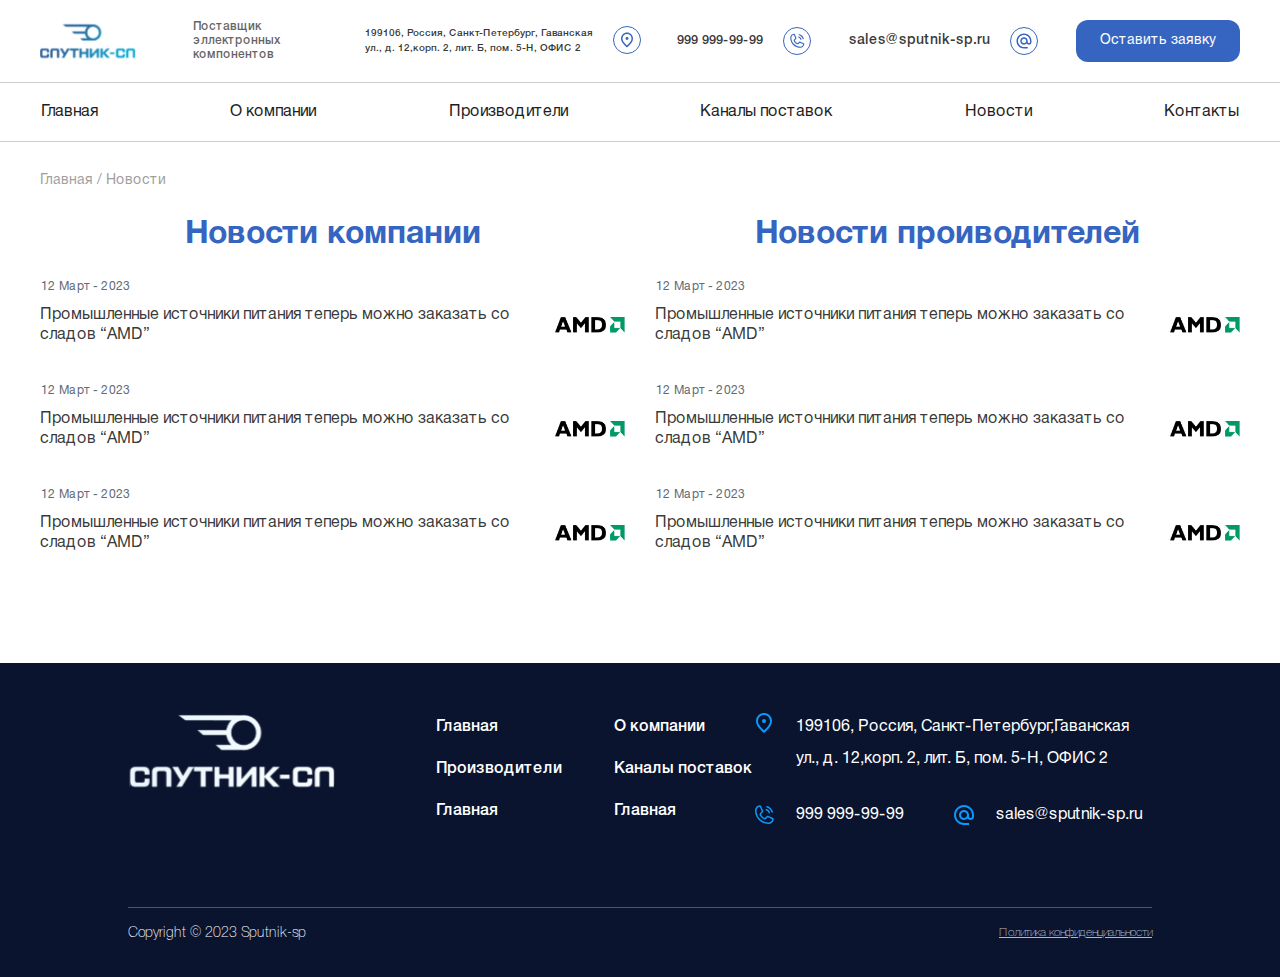
<file: news.html>
<!DOCTYPE html>
<html lang="de">

<head>
    <meta charset="utf-8">
    <title>Каталог ссылок</title>
    <meta name="viewport" content="width=device-width">
    <meta http-equiv="X-UA-Compatible" content="IE=edge">
    <title>Ссылки на страницы</title>
    <link rel="stylesheet" href="./css/style.css">
    <!-- <script src="https://cdn.tailwindcss.com"></script> -->


</head>

<body>

    <header>
        <div class="container">
            <div class="header-top">
                <a class="my-image">
                    <img src="./img/logo.svg" alt="">
                </a>
                <div class="my-text">
                    Поставщик<br /> эллектронных
                    <br /> компонентов
                </div>
                <div class="my-address">
                    199106, Россия, Санкт-Петербург, Гаванская<br> ул., д. 12,корп. 2, лит. Б, пом. 5-Н, ОФИС 2
                </div>
                <div class="my-phone">
                    <div>999 999-99-99</div>
                </div>

                <div class="email">
                    sales@sputnik-sp.ru
                </div>


                <div class="button">
                    Оставить заявку
                </div>

            </div>
        </div>
        <nav class="header-menu">
            <div class="container">
                <ul class="menu-header">
                    <li>
                        <a href="">
            Главная
        </a>
                    </li>
                    <li>
                        <a>
                О компании
            </a>
                    </li>
                    <li>
                        <a>
                Производители
            </a>
                    </li>
                    <li>
                        <a>
                Каналы поставок
            </a>
                    </li>
                    <li>
                        <a>
                Новости
            </a>
                    </li>
                    <li>
                        <a>
                Контакты
            </a>
                    </li>
                </ul>
            </div>
        </nav>
    </header>

    <main>
        <div class="container">
            <div class="breadcrumbs">
                <ul class="breadcrumbs__list">
                    <li class="breadcrumbs__item">
                        <a href="">Главная</a>
                    </li>
                    <li class="breadcrumbs__item">
                        Новости
                    </li>
                </ul>
            </div>
        </div>

        <section class="news">
            <div class="container">
                <div class="news-cols">
                    <h2>
                        Новости компании
                    </h2>
                    <div class="news-line">
                        <div class="news-line__date">
                            12 Март - 2023
                        </div>
                        <div class="news-line__content">
                            <div>
                                <div class="news-line__info">
                                    Промышленные источники питания теперь можно заказать со сладов “AMD”
                                </div>
                            </div>
                            <div class="news-line__block">
                                <div class="news-line__picture">
                                    <img src="./img/amd.png" alt="">
                                </div>
                            </div>
                        </div>
                    </div>
                    <div class="news-line">
                        <div class="news-line__date">
                            12 Март - 2023
                        </div>
                        <div class="news-line__content">
                            <div>
                                <div class="news-line__info">
                                    Промышленные источники питания теперь можно заказать со сладов “AMD”
                                </div>
                            </div>
                            <div class="news-line__block">
                                <div class="news-line__picture">
                                    <img src="./img/amd.png" alt="">
                                </div>
                            </div>
                        </div>
                    </div>
                    <div class="news-line">
                        <div class="news-line__date">
                            12 Март - 2023
                        </div>
                        <div class="news-line__content">
                            <div>
                                <div class="news-line__info">
                                    Промышленные источники питания теперь можно заказать со сладов “AMD”
                                </div>
                            </div>
                            <div class="news-line__block">
                                <div class="news-line__picture">
                                    <img src="./img/amd.png" alt="">
                                </div>
                            </div>
                        </div>
                    </div>
                </div>
                <div class="news-cols">
                    <h2>
                        Новости проиводителей
                    </h2>
                    <div class="news-line">
                        <div class="news-line__date">
                            12 Март - 2023
                        </div>
                        <div class="news-line__content">
                            <div>
                                <div class="news-line__info">
                                    Промышленные источники питания теперь можно заказать со сладов “AMD”
                                </div>
                            </div>
                            <div class="news-line__block">
                                <div class="news-line__picture">
                                    <img src="./img/amd.png" alt="">
                                </div>
                            </div>
                        </div>
                    </div>
                    <div class="news-line">
                        <div class="news-line__date">
                            12 Март - 2023
                        </div>
                        <div class="news-line__content">
                            <div>
                                <div class="news-line__info">
                                    Промышленные источники питания теперь можно заказать со сладов “AMD”
                                </div>
                            </div>
                            <div class="news-line__block">
                                <div class="news-line__picture">
                                    <img src="./img/amd.png" alt="">
                                </div>
                            </div>
                        </div>
                    </div>
                    <div class="news-line">
                        <div class="news-line__date">
                            12 Март - 2023
                        </div>
                        <div class="news-line__content">
                            <div>
                                <div class="news-line__info">
                                    Промышленные источники питания теперь можно заказать со сладов “AMD”
                                </div>
                            </div>
                            <div class="news-line__block">
                                <div class="news-line__picture">
                                    <img src="./img/amd.png" alt="">
                                </div>
                            </div>
                        </div>
                    </div>
                </div>
            </div>
        </section>

    </main>


    <footer>
        <div class="container">
            <div class="footer-top">
                <div class="footer-logo">
                    <img src="./img/footer-logo.svg" alt="">
                </div>

                <nav class="footer-menu">
                    <ul class="footer-menu--list">
                        <li class="footer-menu--element">
                            <a href="">Главная</a>
                        </li>
                        <li class="footer-menu--element">
                            <a href="">О компании</a>
                        </li>
                        <li class="footer-menu--element">
                            <a href="">Производители</a>
                        </li>
                        <li class="footer-menu--element">
                            <a href="">Каналы поставок</a>
                        </li>
                        <li class="footer-menu--element">
                            <a href="">Главная</a>
                        </li>
                        <li class="footer-menu--element">
                            <a href="">Главная</a>
                        </li>
                    </ul>
                </nav>

                <div class="footer-contact">
                    <div class="footer-contact--block">
                        <svg class="footer-contact--icon" width="24" height="24" viewBox="0 0 24 24" fill="none" xmlns="http://www.w3.org/2000/svg" style="flex-shrink: 0">
                        <path
                        d="M12 12C12.55 12 13.021 11.804 13.413 11.412C13.8043 11.0207 14 10.55 14 10C14 9.45 13.8043 8.979 13.413 8.587C13.021 8.19567 12.55 8 12 8C11.45 8 10.9793 8.19567 10.588 8.587C10.196 8.979 10 9.45 10 10C10 10.55 10.196 11.0207 10.588 11.412C10.9793 11.804 11.45 12 12 12ZM12 19.35C14.0333 17.4833 15.5417 15.7873 16.525 14.262C17.5083 12.7373 18 11.3833 18 10.2C18 8.38333 17.4207 6.89567 16.262 5.737C15.104 4.579 13.6833 4 12 4C10.3167 4 8.89567 4.579 7.737 5.737C6.579 6.89567 6 8.38333 6 10.2C6 11.3833 6.49167 12.7373 7.475 14.262C8.45833 15.7873 9.96667 17.4833 12 19.35ZM12 22C9.31667 19.7167 7.31267 17.5957 5.988 15.637C4.66267 13.679 4 11.8667 4 10.2C4 7.7 4.80433 5.70833 6.413 4.225C8.021 2.74167 9.88333 2 12 2C14.1167 2 15.979 2.74167 17.587 4.225C19.1957 5.70833 20 7.7 20 10.2C20 11.8667 19.3377 13.679 18.013 15.637C16.6877 17.5957 14.6833 19.7167 12 22Z"
                        fill="#0C97FA"
                        />
                    </svg>

                        <div class="footer-contact--info">
                            199106, Россия, Санкт-Петербург,Гаванская ул., д. 12,корп. 2, лит. Б, пом. 5-Н, ОФИС 2
                        </div>
                    </div>
                    <div class="footer-contact__bottom">
                        <div class="footer-contact__bottom-line">
                            <svg class="footer-contact--icon" width="24" height="24" viewBox="0 0 24 24" fill="none" xmlns="http://www.w3.org/2000/svg" style="flex-shrink: 0">
                            <path
                                d="M14.2753 3.55599C14.3008 3.46081 14.3447 3.37158 14.4047 3.29339C14.4647 3.2152 14.5394 3.1496 14.6248 3.10032C14.7101 3.05104 14.8043 3.01906 14.902 3.0062C14.9996 2.99334 15.0989 2.99985 15.1941 3.02537C16.5844 3.38813 17.853 4.11497 18.869 5.13103C19.8851 6.14708 20.6119 7.41562 20.9747 8.80599C21.0002 8.90116 21.0067 9.00042 20.9939 9.09811C20.981 9.19579 20.949 9.28999 20.8997 9.37531C20.8505 9.46063 20.7849 9.53541 20.7067 9.59536C20.6285 9.65532 20.5393 9.69928 20.4441 9.72474C20.3807 9.74138 20.3155 9.74989 20.25 9.75005C20.0847 9.75005 19.9241 9.69545 19.793 9.59475C19.662 9.49405 19.5679 9.35288 19.5253 9.19318C19.2295 8.05817 18.6363 7.02259 17.8069 6.1932C16.9775 5.36381 15.9419 4.77061 14.8069 4.47474C14.7116 4.44938 14.6223 4.40549 14.544 4.34558C14.4657 4.28566 14.4 4.2109 14.3506 4.12557C14.3013 4.04024 14.2692 3.94601 14.2563 3.84828C14.2433 3.75054 14.2498 3.65122 14.2753 3.55599ZM14.0569 7.47474C15.3497 7.81974 16.1803 8.65037 16.5253 9.94318C16.5679 10.1029 16.662 10.244 16.793 10.3448C16.9241 10.4455 17.0847 10.5 17.25 10.5001C17.3155 10.4999 17.3807 10.4914 17.4441 10.4747C17.5393 10.4493 17.6285 10.4053 17.7067 10.3454C17.7849 10.2854 17.8505 10.2106 17.8997 10.1253C17.949 10.04 17.981 9.94579 17.9939 9.84811C18.0067 9.75042 18.0002 9.65116 17.9747 9.55599C17.4947 7.75974 16.2403 6.50537 14.4441 6.02537C14.3489 5.99994 14.2497 5.99351 14.152 6.00645C14.0544 6.01938 13.9602 6.05141 13.8749 6.10073C13.7897 6.15005 13.7149 6.21568 13.655 6.29387C13.5951 6.37207 13.5512 6.46129 13.5258 6.55646C13.5004 6.65163 13.4939 6.75087 13.5069 6.84852C13.5198 6.94617 13.5518 7.04032 13.6012 7.12559C13.6505 7.21086 13.7161 7.28559 13.7943 7.34549C13.8725 7.4054 13.9617 7.44932 14.0569 7.47474ZM21.7388 16.4138C21.5716 17.6841 20.9477 18.8502 19.9837 19.6942C19.0196 20.5382 17.7813 21.0024 16.5 21.0001C9.05626 21.0001 3.00001 14.9438 3.00001 7.50005C2.99771 6.21876 3.4619 4.98045 4.30588 4.01639C5.14986 3.05234 6.31592 2.42847 7.58626 2.2613C7.9075 2.22208 8.2328 2.2878 8.51362 2.44865C8.79444 2.60951 9.0157 2.85687 9.14438 3.1538L11.1244 7.57412V7.58537C11.2229 7.81267 11.2636 8.06083 11.2428 8.30769C11.222 8.55455 11.1404 8.79242 11.0053 9.00005C10.9884 9.02537 10.9706 9.0488 10.9519 9.07224L9.00001 11.386C9.7022 12.8129 11.1947 14.2922 12.6403 14.9963L14.9222 13.0547C14.9446 13.0359 14.9681 13.0184 14.9925 13.0022C15.2 12.8639 15.4387 12.7794 15.687 12.7565C15.9353 12.7336 16.1854 12.7729 16.4147 12.871L16.4269 12.8766L20.8434 14.8557C21.1409 14.9839 21.3889 15.205 21.5503 15.4858C21.7116 15.7667 21.7778 16.0922 21.7388 16.4138ZM20.25 16.2263H20.2397L15.8334 14.2529L13.5506 16.1944C13.5285 16.2132 13.5053 16.2307 13.4813 16.2469C13.2654 16.3909 13.0159 16.4765 12.7571 16.4952C12.4983 16.5139 12.239 16.4652 12.0047 16.3538C10.2488 15.5054 8.49845 13.7682 7.64907 12.031C7.5366 11.7984 7.48613 11.5406 7.50255 11.2827C7.51898 11.0249 7.60174 10.7756 7.74282 10.5591C7.75872 10.5337 7.77659 10.5096 7.79626 10.4869L9.75001 8.17037L7.78126 3.76412C7.78089 3.76038 7.78089 3.75661 7.78126 3.75287C6.87212 3.87146 6.03739 4.3174 5.43339 5.00716C4.8294 5.69693 4.49755 6.58322 4.50001 7.50005C4.50348 10.6816 5.76888 13.7318 8.01856 15.9815C10.2682 18.2312 13.3185 19.4966 16.5 19.5001C17.4163 19.5032 18.3023 19.1725 18.9925 18.5698C19.6827 17.9671 20.1297 17.1337 20.25 16.2254V16.2263Z"
                                fill="#0C97FA"
                            />
                            </svg>

                            <div class="footer-contact__bottom-info">
                                999 999-99-99
                            </div>
                        </div>
                        <div class="footer-contact__bottom-line-2">
                            <svg width="24" height="24" viewBox="0 0 24 24" fill="none" xmlns="http://www.w3.org/2000/svg" style="flex-shrink: 0">
                            <path
                                d="M12 1.94995C6.48 1.94995 2 6.42995 2 11.95C2 17.47 6.48 21.95 12 21.95H17V19.95H12C7.66 19.95 4 16.29 4 11.95C4 7.60995 7.66 3.94995 12 3.94995C16.34 3.94995 20 7.60995 20 11.95V13.38C20 14.17 19.29 14.95 18.5 14.95C17.71 14.95 17 14.17 17 13.38V11.95C17 9.18995 14.76 6.94995 12 6.94995C9.24 6.94995 7 9.18995 7 11.95C7 14.71 9.24 16.95 12 16.95C13.38 16.95 14.64 16.39 15.54 15.48C16.19 16.37 17.31 16.95 18.5 16.95C20.47 16.95 22 15.35 22 13.38V11.95C22 6.42995 17.52 1.94995 12 1.94995ZM12 14.95C10.34 14.95 9 13.61 9 11.95C9 10.29 10.34 8.94995 12 8.94995C13.66 8.94995 15 10.29 15 11.95C15 13.61 13.66 14.95 12 14.95Z"
                                fill="#0C97FA"
                            />
                            </svg>

                            <div class="footer-contact__bottom-info">
                                sales@sputnik-sp.ru
                            </div>
                        </div>
                    </div>
                </div>
            </div>
            <div class="footer-bottom">
                <span class="footer-bottom__copy">Copyright © 2023 Sputnik-sp</span>
                <a href="" class="footer-bottom__policy">Политика конфиденциальности</a>
            </div>
        </div>
    </footer>

    <script src="./js/libs/swiper-bundle.min.js"></script>
    <script src="./js/sliders.js"></script>
</body>

</html>
</file>
<file: css/style.css>
:root {
  --color-blue: #3665C1;
}

/**
 * Swiper 7.2.0
 * Most modern mobile touch slider and framework with hardware accelerated transitions
 * https://swiperjs.com
 *
 * Copyright 2014-2021 Vladimir Kharlampidi
 *
 * Released under the MIT License
 *
 * Released on: October 27, 2021
 */
@font-face {
  font-family: swiper-icons;
  font-style: normal;
  font-weight: 400;
  src: url("data:application/font-woff;charset=utf-8;base64, [base64]//wADZ2x5ZgAAAywAAADMAAAD2MHtryVoZWFkAAABbAAAADAAAAA2E2+eoWhoZWEAAAGcAAAAHwAAACQC9gDzaG10eAAAAigAAAAZAAAArgJkABFsb2NhAAAC0AAAAFoAAABaFQAUGG1heHAAAAG8AAAAHwAAACAAcABAbmFtZQAAA/gAAAE5AAACXvFdBwlwb3N0AAAFNAAAAGIAAACE5s74hXjaY2BkYGAAYpf5Hu/j+W2+MnAzMYDAzaX6QjD6/4//Bxj5GA8AuRwMYGkAPywL13jaY2BkYGA88P8Agx4j+/8fQDYfA1AEBWgDAIB2BOoAeNpjYGRgYNBh4GdgYgABEMnIABJzYNADCQAACWgAsQB42mNgYfzCOIGBlYGB0YcxjYGBwR1Kf2WQZGhhYGBiYGVmgAFGBiQQkOaawtDAoMBQxXjg/wEGPcYDDA4wNUA2CCgwsAAAO4EL6gAAeNpj2M0gyAACqxgGNWBkZ2D4/wMA+xkDdgAAAHjaY2BgYGaAYBkGRgYQiAHyGMF8FgYHIM3DwMHABGQrMOgyWDLEM1T9/w8UBfEMgLzE////P/5//f/V/xv+r4eaAAeMbAxwIUYmIMHEgKYAYjUcsDAwsLKxc3BycfPw8jEQA/[base64]/uznmfPFBNODM2K7MTQ45YEAZqGP81AmGGcF3iPqOop0r1SPTaTbVkfUe4HXj97wYE+yNwWYxwWu4v1ugWHgo3S1XdZEVqWM7ET0cfnLGxWfkgR42o2PvWrDMBSFj/IHLaF0zKjRgdiVMwScNRAoWUoH78Y2icB/yIY09An6AH2Bdu/UB+yxopYshQiEvnvu0dURgDt8QeC8PDw7Fpji3fEA4z/PEJ6YOB5hKh4dj3EvXhxPqH/SKUY3rJ7srZ4FZnh1PMAtPhwP6fl2PMJMPDgeQ4rY8YT6Gzao0eAEA409DuggmTnFnOcSCiEiLMgxCiTI6Cq5DZUd3Qmp10vO0LaLTd2cjN4fOumlc7lUYbSQcZFkutRG7g6JKZKy0RmdLY680CDnEJ+UMkpFFe1RN7nxdVpXrC4aTtnaurOnYercZg2YVmLN/d/gczfEimrE/fs/bOuq29Zmn8tloORaXgZgGa78yO9/cnXm2BpaGvq25Dv9S4E9+5SIc9PqupJKhYFSSl47+Qcr1mYNAAAAeNptw0cKwkAAAMDZJA8Q7OUJvkLsPfZ6zFVERPy8qHh2YER+3i/BP83vIBLLySsoKimrqKqpa2hp6+jq6RsYGhmbmJqZSy0sraxtbO3sHRydnEMU4uR6yx7JJXveP7WrDycAAAAAAAH//wACeNpjYGRgYOABYhkgZgJCZgZNBkYGLQZtIJsFLMYAAAw3ALgAeNolizEKgDAQBCchRbC2sFER0YD6qVQiBCv/H9ezGI6Z5XBAw8CBK/m5iQQVauVbXLnOrMZv2oLdKFa8Pjuru2hJzGabmOSLzNMzvutpB3N42mNgZGBg4GKQYzBhYMxJLMlj4GBgAYow/P/PAJJhLM6sSoWKfWCAAwDAjgbRAAB42mNgYGBkAIIbCZo5IPrmUn0hGA0AO8EFTQAA");
}

:root {
  --swiper-theme-color: #007aff;
}

.swiper {
  position: relative;
  z-index: 1;
  padding: 0;
  margin-right: auto;
  margin-left: auto;
  overflow: hidden;
  list-style: none;
}

.swiper-vertical > .swiper-wrapper {
  flex-direction: column;
}

.swiper-wrapper {
  position: relative;
  z-index: 1;
  box-sizing: content-box;
  display: flex;
  width: 100%;
  height: 100%;
  transition-property: transform;
}

.swiper-android .swiper-slide,
.swiper-wrapper {
  transform: translate3d(0px, 0, 0);
}

.swiper-pointer-events {
  touch-action: pan-y;
}

.swiper-pointer-events.swiper-vertical {
  touch-action: pan-x;
}

.swiper-slide {
  position: relative;
  flex-shrink: 0;
  width: 100%;
  height: 100%;
  transition-property: transform;
}

.swiper-slide-invisible-blank {
  visibility: hidden;
}

.swiper-autoheight,
.swiper-autoheight .swiper-slide {
  height: auto;
}

.swiper-autoheight .swiper-wrapper {
  align-items: flex-start;
  transition-property: transform, height;
}

.swiper-3d,
.swiper-3d.swiper-css-mode .swiper-wrapper {
  perspective: 1200px;
}

.swiper-3d .swiper-cube-shadow,
.swiper-3d .swiper-slide,
.swiper-3d .swiper-slide-shadow,
.swiper-3d .swiper-slide-shadow-bottom,
.swiper-3d .swiper-slide-shadow-left,
.swiper-3d .swiper-slide-shadow-right,
.swiper-3d .swiper-slide-shadow-top,
.swiper-3d .swiper-wrapper {
  transform-style: preserve-3d;
}

.swiper-3d .swiper-slide-shadow,
.swiper-3d .swiper-slide-shadow-bottom,
.swiper-3d .swiper-slide-shadow-left,
.swiper-3d .swiper-slide-shadow-right,
.swiper-3d .swiper-slide-shadow-top {
  position: absolute;
  top: 0;
  left: 0;
  z-index: 10;
  width: 100%;
  height: 100%;
  pointer-events: none;
}

.swiper-3d .swiper-slide-shadow {
  background: rgba(0, 0, 0, 0.15);
}

.swiper-3d .swiper-slide-shadow-left {
  background-image: linear-gradient(to left, rgba(0, 0, 0, 0.5), rgba(0, 0, 0, 0));
}

.swiper-3d .swiper-slide-shadow-right {
  background-image: linear-gradient(to right, rgba(0, 0, 0, 0.5), rgba(0, 0, 0, 0));
}

.swiper-3d .swiper-slide-shadow-top {
  background-image: linear-gradient(to top, rgba(0, 0, 0, 0.5), rgba(0, 0, 0, 0));
}

.swiper-3d .swiper-slide-shadow-bottom {
  background-image: linear-gradient(to bottom, rgba(0, 0, 0, 0.5), rgba(0, 0, 0, 0));
}

.swiper-css-mode > .swiper-wrapper {
  overflow: auto;
  scrollbar-width: none;
  -ms-overflow-style: none;
}

.swiper-css-mode > .swiper-wrapper::-webkit-scrollbar {
  display: none;
}

.swiper-css-mode > .swiper-wrapper > .swiper-slide {
  scroll-snap-align: start start;
}

.swiper-horizontal.swiper-css-mode > .swiper-wrapper {
  scroll-snap-type: x mandatory;
}

.swiper-vertical.swiper-css-mode > .swiper-wrapper {
  scroll-snap-type: y mandatory;
}

.swiper-centered > .swiper-wrapper::before {
  flex-shrink: 0;
  order: 9999;
  content: "";
}

.swiper-centered.swiper-horizontal > .swiper-wrapper > .swiper-slide:first-child {
  margin-inline-start: var(--swiper-centered-offset-before);
}

.swiper-centered.swiper-horizontal > .swiper-wrapper::before {
  width: var(--swiper-centered-offset-after);
  height: 100%;
  min-height: 1px;
}

.swiper-centered.swiper-vertical > .swiper-wrapper > .swiper-slide:first-child {
  margin-block-start: var(--swiper-centered-offset-before);
}

.swiper-centered.swiper-vertical > .swiper-wrapper::before {
  width: 100%;
  min-width: 1px;
  height: var(--swiper-centered-offset-after);
}

.swiper-centered > .swiper-wrapper > .swiper-slide {
  scroll-snap-align: center center;
}

.swiper-virtual.swiper-css-mode .swiper-wrapper::after {
  position: absolute;
  top: 0;
  left: 0;
  pointer-events: none;
  content: "";
}

.swiper-virtual.swiper-css-mode.swiper-horizontal .swiper-wrapper::after {
  width: var(--swiper-virtual-size);
  height: 1px;
}

.swiper-virtual.swiper-css-mode.swiper-vertical .swiper-wrapper::after {
  width: 1px;
  height: var(--swiper-virtual-size);
}

:root {
  --swiper-navigation-size: 44px;
}

.swiper-button-next,
.swiper-button-prev {
  --size-btn: 48px;
  position: absolute;
  top: 50%;
  z-index: 10;
  display: flex;
  align-items: center;
  justify-content: center;
  width: var(--size-btn);
  height: var(--size-btn);
  margin-top: 0;
  color: var(--swiper-navigation-color, var(--swiper-theme-color));
  cursor: pointer;
  border: none;
  box-shadow: 0px 4px 10px rgba(1, 31, 61, 0.15);
  border-radius: 50%;
  background: #fff;
  transform: translateY(-50%);
}

@media (max-width: 992px) {
  .swiper-button-next,
.swiper-button-prev {
    --size-btn: 38px
    ;
  }
}

.swiper-button-next.swiper-button-disabled,
.swiper-button-prev.swiper-button-disabled {
  pointer-events: none;
  cursor: auto;
  opacity: 0.35;
}

.swiper-button-next:after,
.swiper-button-prev:after {
  font-family: swiper-icons;
  font-size: var(--swiper-navigation-size);
  font-variant: initial;
  line-height: 1;
  text-transform: none !important;
  text-transform: none;
  letter-spacing: 0;
}

.swiper-button-prev,
.swiper-rtl .swiper-button-next {
  right: auto;
  left: calc(-48px + 24px);
}

@media (max-width: 992px) {
  .swiper-button-prev,
.swiper-rtl .swiper-button-next {
    left: calc((var(--size-btn) / 2));
  }
}

.swiper-button-prev:after {
  content: "";
  background-image: url("data:image/svg+xml,%3Csvg width='14' height='13' viewBox='0 0 14 13' fill='none' xmlns='http://www.w3.org/2000/svg'%3E%3Cg clip-path='url(%23clip0_168_82)'%3E%3Cpath d='M3.36932 5.80631L8.91136 0.324187C9.2639 -0.0247222 9.83548 -0.0247222 10.1879 0.324187C10.5402 0.672786 10.5402 1.23818 10.1879 1.58675L5.28401 6.43759L10.1877 11.2883C10.5401 11.637 10.5401 12.2023 10.1877 12.5509C9.83531 12.8997 9.26375 12.8997 8.91121 12.5509L3.36918 7.06873C3.19298 6.89435 3.10498 6.66604 3.10498 6.43762C3.10498 6.20909 3.19315 5.98061 3.36932 5.80631Z' fill='%23262626'/%3E%3C/g%3E%3Cdefs%3E%3CclipPath id='clip0_168_82'%3E%3Crect width='12.8889' height='12.75' fill='white' transform='translate(13.2227 12.8125) rotate(-180)'/%3E%3C/clipPath%3E%3C/defs%3E%3C/svg%3E%0A");
  display: block;
  width: 12px;
  height: 13px;
  transition: all 0.3s ease;
}

.swiper-button-next,
.swiper-rtl .swiper-button-prev {
  right: calc((var(--size-btn) / 2) * -1);
  left: auto;
}

@media (max-width: 992px) {
  .swiper-button-next,
.swiper-rtl .swiper-button-prev {
    right: calc((var(--size-btn) / 2));
  }
}

.swiper-button-next:after {
  content: "";
  background-image: url("data:image/svg+xml,%3Csvg width='14' height='13' viewBox='0 0 14 13' fill='none' xmlns='http://www.w3.org/2000/svg'%3E%3Cg clip-path='url(%23clip0_168_87)'%3E%3Cpath d='M10.6307 7.06869L5.08864 12.5508C4.7361 12.8997 4.16452 12.8997 3.81215 12.5508C3.45975 12.2022 3.45975 11.6368 3.81215 11.2882L8.71599 6.43741L3.81229 1.58673C3.45989 1.23799 3.45989 0.672654 3.81229 0.324055C4.16469 -0.0246849 4.73624 -0.0246848 5.08878 0.324055L10.6308 5.80627C10.807 5.98065 10.895 6.20896 10.895 6.43738C10.895 6.66591 10.8068 6.89439 10.6307 7.06869Z' fill='black'/%3E%3C/g%3E%3Cdefs%3E%3CclipPath id='clip0_168_87'%3E%3Crect width='12.8889' height='12.75' fill='white' transform='translate(0.777344 0.0625)'/%3E%3C/clipPath%3E%3C/defs%3E%3C/svg%3E%0A");
  width: 12px;
  height: 13px;
  transition: all 0.3s ease;
}

.swiper-button-lock {
  display: none;
}

.swiper-pagination {
  display: flex;
  position: absolute;
  bottom: 58px;
  left: 0;
  right: auto;
  display: flex;
  justify-content: center;
  z-index: 1;
}

.swiper-pagination .swiper-pagination-bullet {
  width: 43px;
  height: 5px;
  background: #2B333E;
  cursor: pointer;
}

.swiper-pagination .swiper-pagination-bullet:not(:last-child) {
  margin-right: 12px;
}

.swiper-pagination .swiper-pagination-bullet-active {
  background: var(--c-yellow);
}

@media (max-width: 1300px) {
  .swiper-pagination {
    bottom: 24px;
  }
}

@media (max-width: 992px) {
  .swiper-pagination {
    grid-gap: 8px;
    bottom: 12px;
  }
  .swiper-pagination .swiper-pagination-bullet:not(:last-child) {
    margin-right: 8px;
  }
}

@media (max-width: 600px) {
  .swiper-pagination {
    bottom: 24px;
    grid-gap: 0;
  }
  .swiper-pagination .swiper-pagination-bullet {
    width: 32px;
    height: 4px;
  }
  .swiper-pagination .swiper-pagination-bullet:not(:last-child) {
    margin-right: 12px;
  }
}

.swiper-scrollbar {
  position: relative;
  -ms-touch-action: none;
  background: rgba(0, 0, 0, 0.1);
  border-radius: 10px;
}

.swiper-horizontal > .swiper-scrollbar {
  position: absolute;
  bottom: 3px;
  left: 1%;
  z-index: 50;
  width: 98%;
  height: 5px;
}

.swiper-vertical > .swiper-scrollbar {
  position: absolute;
  top: 1%;
  right: 3px;
  z-index: 50;
  width: 5px;
  height: 98%;
}

.swiper-scrollbar-drag {
  position: relative;
  top: 0;
  left: 0;
  width: 100%;
  height: 100%;
  background: rgba(0, 0, 0, 0.5);
  border-radius: 10px;
}

.swiper-scrollbar-cursor-drag {
  cursor: move;
}

.swiper-scrollbar-lock {
  display: none;
}

.swiper-zoom-container {
  display: flex;
  align-items: center;
  justify-content: center;
  width: 100%;
  height: 100%;
  text-align: center;
}

.swiper-zoom-container > canvas,
.swiper-zoom-container > img,
.swiper-zoom-container > svg {
  max-width: 100%;
  max-height: 100%;
  object-fit: contain;
}

.swiper-slide-zoomed {
  cursor: move;
}

.swiper-lazy-preloader {
  position: absolute;
  top: 50%;
  left: 50%;
  z-index: 10;
  box-sizing: border-box;
  width: 42px;
  height: 42px;
  margin-top: -21px;
  margin-left: -21px;
  border: 4px solid var(--swiper-preloader-color, var(--swiper-theme-color));
  border-top-color: transparent;
  border-radius: 50%;
  transform-origin: 50%;
  animation: swiper-preloader-spin 1s infinite linear;
}

.swiper-lazy-preloader-white {
  --swiper-preloader-color: #fff;
}

.swiper-lazy-preloader-black {
  --swiper-preloader-color: #000;
}

@keyframes swiper-preloader-spin {
  100% {
    transform: rotate(360deg);
  }
}

.swiper .swiper-notification {
  position: absolute;
  top: 0;
  left: 0;
  z-index: -1000;
  pointer-events: none;
  opacity: 0;
}

.swiper-free-mode > .swiper-wrapper {
  margin: 0 auto;
  transition-timing-function: ease-out;
}

.swiper-grid > .swiper-wrapper {
  flex-wrap: wrap;
}

.swiper-grid-column > .swiper-wrapper {
  flex-direction: column;
  flex-wrap: wrap;
}

.swiper-fade.swiper-free-mode .swiper-slide {
  transition-timing-function: ease-out;
}

.swiper-fade .swiper-slide {
  pointer-events: none;
  transition-property: opacity;
}

.swiper-fade .swiper-slide .swiper-slide {
  pointer-events: none;
}

.swiper-fade .swiper-slide-active,
.swiper-fade .swiper-slide-active .swiper-slide-active {
  pointer-events: auto;
}

.swiper-cube {
  overflow: visible;
}

.swiper-cube .swiper-slide {
  z-index: 1;
  width: 100%;
  height: 100%;
  pointer-events: none;
  visibility: hidden;
  transform-origin: 0 0;
  -webkit-backface-visibility: hidden;
  backface-visibility: hidden;
}

.swiper-cube .swiper-slide .swiper-slide {
  pointer-events: none;
}

.swiper-cube.swiper-rtl .swiper-slide {
  transform-origin: 100% 0;
}

.swiper-cube .swiper-slide-active,
.swiper-cube .swiper-slide-active .swiper-slide-active {
  pointer-events: auto;
}

.swiper-cube .swiper-slide-active,
.swiper-cube .swiper-slide-next,
.swiper-cube .swiper-slide-next + .swiper-slide,
.swiper-cube .swiper-slide-prev {
  pointer-events: auto;
  visibility: visible;
}

.swiper-cube .swiper-slide-shadow-bottom,
.swiper-cube .swiper-slide-shadow-left,
.swiper-cube .swiper-slide-shadow-right,
.swiper-cube .swiper-slide-shadow-top {
  z-index: 0;
  -webkit-backface-visibility: hidden;
  backface-visibility: hidden;
}

.swiper-cube .swiper-cube-shadow {
  position: absolute;
  bottom: 0px;
  left: 0;
  z-index: 0;
  width: 100%;
  height: 100%;
  opacity: 0.6;
}

.swiper-cube .swiper-cube-shadow:before {
  position: absolute;
  top: 0;
  right: 0;
  bottom: 0;
  left: 0;
  content: "";
  background: #000;
  filter: blur(50px);
}

.swiper-flip {
  overflow: visible;
}

.swiper-flip .swiper-slide {
  z-index: 1;
  pointer-events: none;
  -webkit-backface-visibility: hidden;
  backface-visibility: hidden;
}

.swiper-flip .swiper-slide .swiper-slide {
  pointer-events: none;
}

.swiper-flip .swiper-slide-active,
.swiper-flip .swiper-slide-active .swiper-slide-active {
  pointer-events: auto;
}

.swiper-flip .swiper-slide-shadow-bottom,
.swiper-flip .swiper-slide-shadow-left,
.swiper-flip .swiper-slide-shadow-right,
.swiper-flip .swiper-slide-shadow-top {
  z-index: 0;
  -webkit-backface-visibility: hidden;
  backface-visibility: hidden;
}

.swiper-creative .swiper-slide {
  -webkit-backface-visibility: hidden;
  backface-visibility: hidden;
  overflow: hidden;
  transition-property: transform, opacity, height;
}

.swiper-cards {
  overflow: visible;
}

.swiper-cards .swiper-slide {
  overflow: hidden;
  transform-origin: center bottom;
  -webkit-backface-visibility: hidden;
  backface-visibility: hidden;
}

@font-face {
  font-family: "HelveticaNeueCyr";
  font-style: normal;
  font-weight: 400;
  font-stretch: 100%;
  src: url("../fonts/HelveticaNeueCyr-Thin.ttf") format("opentype"), url("../fonts/HelveticaNeueCyr-Thin.ttf") format("opentype");
  font-display: swap;
}

@font-face {
  font-family: "HelveticaNeueCyr";
  font-style: normal;
  font-weight: 550;
  font-stretch: 100%;
  src: url("../fonts/HelveticaNeueCyr-Roman.ttf") format("opentype"), url("../fonts/HelveticaNeueCyr-Roman.ttf") format("opentype");
  font-display: swap;
}

@font-face {
  font-family: "HelveticaNeueCyr";
  font-style: normal;
  font-weight: 600;
  font-stretch: 100%;
  src: url("../fonts/HelveticaNeueCyr-Medium.ttf") format("opentype"), url("../fonts/HelveticaNeueCyr-Medium.ttf") format("opentype");
  font-display: swap;
}

@font-face {
  font-family: "HelveticaNeueCyr";
  font-style: normal;
  font-weight: 700;
  font-stretch: 100%;
  src: url("../fonts/HelveticaNeueCyr-Bold.ttf") format("opentype"), url("../fonts/HelveticaNeueCyr-Bold.ttf") format("opentype");
  font-display: swap;
}

*,
*::before,
*::after {
  box-sizing: border-box;
  margin: 0;
  padding: 0;
}

body {
  margin: 0;
  padding: 0;
  font-family: 'HelveticaNeueCyr';
}

html {
  overflow-x: hidden;
}

.breadcrumbs {
  font-weight: 550;
  font-size: 14px;
  line-height: 17px;
  color: #9F9F9F;
  margin: 30px 0;
}

@media (max-width: 500px) {
  .breadcrumbs {
    font-size: 10px;
  }
}

.breadcrumbs__list {
  display: flex;
  justify-content: flex-start;
  align-items: center;
  flex-wrap: wrap;
}

.breadcrumbs__item {
  display: flex;
  justify-content: flex-start;
  align-items: center;
}

.breadcrumbs__item a {
  color: #9F9F9F;
}

.breadcrumbs__item::after {
  margin-left: 4px;
  margin-right: 4px;
  content: "/";
  display: block;
}

.breadcrumbs__item:last-of-type::after {
  content: none;
}

.menu-header {
  align-items: center;
  display: flex;
  justify-content: space-between;
}

.menu-header li a {
  color: #1e1e1e;
  font-weight: 550;
  line-height: 1.125;
  padding: 20px 1px 24px 1px;
}

.menu-header li a:hover {
  color: var(--color-blue);
}

.esc-popup {
  position: absolute;
  top: 16px;
  right: 16px;
  background: transparent;
  border: none;
}

.header-menu {
  padding: 20px 0;
  border-bottom: 1px solid #CCCCCC;
  border-top: 1px solid #CCCCCC;
}

.header-menu .button,
.header-menu .esc-popup {
  display: none;
}

@media (max-width: 992px) {
  .header-menu {
    position: fixed;
    max-width: 251px;
    right: 0;
    top: 0;
    background: #fff;
    height: 100%;
    z-index: 9;
    border: none;
    transform: translateX(100%);
    transition: .3s;
  }
  .header-menu:after {
    content: '';
    position: absolute;
    left: -1000px;
    top: 0;
    width: 1000px;
    height: 100%;
    background: rgba(30, 30, 30, 0.7);
    opacity: 0;
    visibility: hidden;
  }
  .header-menu._active {
    transform: translateX(0);
    z-index: 999;
  }
  .header-menu._active:after {
    opacity: 1;
    visibility: visible;
  }
  .header-menu .menu-header {
    flex-direction: column;
    align-items: flex-end;
    margin-top: 50px;
  }
  .header-menu .button,
.header-menu .esc-popup {
    display: block;
  }
  .header-menu li {
    margin-bottom: 30px;
  }
}

@media (max-width: 600px) {
  .header-menu {
    max-width: 100%;
    width: 100%;
    padding-top: 70px;
  }
  .header-menu .container {
    padding: 0;
  }
  .header-menu .container .menu-header {
    align-items: center;
  }
  .header-menu .container .button {
    margin: auto;
  }
}

.email {
  color: #1e1e1e;
  font-size: 14px;
  font-weight: 600;
  color: rgba(30, 30, 30, 0.9);
  line-height: 1.2857142857142858;
  text-align: right;
  padding: 1px;
}

.button {
  background: #3665c1;
  border-radius: 12px;
  color: #ffffff;
  font-size: 14px;
  font-weight: 550;
  line-height: 1.2857142857142858;
  text-align: right;
  border: none;
  padding: 12px 24px;
}

.gamburger {
  background: transparent;
  display: none;
  border: none;
}

@media (max-width: 992px) {
  .gamburger {
    display: block;
  }
}

.header-top {
  align-items: center;
  display: flex;
  justify-content: space-between;
  padding: 20px 0;
  position: relative;
}

@media (max-width: 992px) {
  .header-top .my-address, .header-top .button {
    display: none;
  }
}

@media (max-width: 650px) {
  .header-top .my-phone {
    position: absolute;
    bottom: -20px;
  }
  .header-top .email {
    position: absolute;
    bottom: -20px;
    right: 0;
  }
}

@media (max-width: 650px) {
  .header-top .my-phone {
    font-size: 12px;
  }
  .header-top .my-phone:after {
    width: 20px;
    height: 20px;
    background-size: cover;
    margin-left: 10px;
  }
  .header-top .email {
    font-size: 12px;
  }
  .header-top .email:after {
    width: 20px;
    height: 20px;
    background-size: cover;
    margin-left: 10px;
  }
}

.my-image {
  height: 40px;
  width: 96px;
}

.my-text {
  font-size: 12px;
  color: rgba(30, 30, 30, 0.7);
  font-weight: 600;
  line-height: 1.1666666666666667;
  margin-left: 20px;
}

.my-address {
  color: rgba(30, 30, 30, 0.9);
  font-size: 10px;
  font-weight: 600;
  line-height: 1.5;
  margin-left: 48px;
  display: flex;
  align-items: flex-start;
}

.my-address:after {
  content: '';
  background-image: url("data:image/svg+xml,%3Csvg width='28' height='28' viewBox='0 0 28 28' fill='none' xmlns='http://www.w3.org/2000/svg'%3E%3Ccircle cx='14' cy='14' r='13.5' fill='white' stroke='%233665C1'/%3E%3Cpath d='M14 14C14.4125 14 14.7657 13.853 15.0598 13.559C15.3533 13.2655 15.5 12.9125 15.5 12.5C15.5 12.0875 15.3533 11.7343 15.0598 11.4402C14.7657 11.1467 14.4125 11 14 11C13.5875 11 13.2345 11.1467 12.941 11.4402C12.647 11.7343 12.5 12.0875 12.5 12.5C12.5 12.9125 12.647 13.2655 12.941 13.559C13.2345 13.853 13.5875 14 14 14ZM14 19.5125C15.525 18.1125 16.6562 16.8405 17.3937 15.6965C18.1312 14.553 18.5 13.5375 18.5 12.65C18.5 11.2875 18.0655 10.1718 17.1965 9.30275C16.328 8.43425 15.2625 8 14 8C12.7375 8 11.6718 8.43425 10.8028 9.30275C9.93425 10.1718 9.5 11.2875 9.5 12.65C9.5 13.5375 9.86875 14.553 10.6062 15.6965C11.3438 16.8405 12.475 18.1125 14 19.5125ZM14 21.5C11.9875 19.7875 10.4845 18.1967 9.491 16.7277C8.497 15.2592 8 13.9 8 12.65C8 10.775 8.60325 9.28125 9.80975 8.16875C11.0158 7.05625 12.4125 6.5 14 6.5C15.5875 6.5 16.9843 7.05625 18.1903 8.16875C19.3967 9.28125 20 10.775 20 12.65C20 13.9 19.5033 15.2592 18.5098 16.7277C17.5157 18.1967 16.0125 19.7875 14 21.5Z' fill='%233665C1'/%3E%3C/svg%3E%0A");
  width: 28px;
  height: 28px;
  display: block;
  margin-left: 20px;
}

.my-phone {
  display: flex;
  align-items: center;
}

.my-phone:after {
  content: '';
  background-image: url("data:image/svg+xml,%3Csvg width='28' height='28' viewBox='0 0 28 28' fill='none' xmlns='http://www.w3.org/2000/svg'%3E%3Ccircle cx='14' cy='14' r='13.5' fill='white' stroke='%233665C1'/%3E%3Cpath d='M15.7065 7.66693C15.7256 7.59555 15.7586 7.52862 15.8035 7.46998C15.8485 7.41134 15.9046 7.36214 15.9686 7.32518C16.0326 7.28822 16.1032 7.26423 16.1765 7.25459C16.2497 7.24494 16.3242 7.24983 16.3956 7.26896C17.4383 7.54104 18.3897 8.08617 19.1518 8.84821C19.9138 9.61025 20.4589 10.5617 20.731 11.6044C20.7502 11.6758 20.755 11.7503 20.7454 11.8235C20.7358 11.8968 20.7118 11.9674 20.6748 12.0314C20.6378 12.0954 20.5886 12.1515 20.53 12.1965C20.4714 12.2414 20.4044 12.2744 20.3331 12.2935C20.2855 12.306 20.2366 12.3124 20.1875 12.3125C20.0636 12.3125 19.9431 12.2715 19.8448 12.196C19.7465 12.1205 19.6759 12.0146 19.644 11.8948C19.4221 11.0436 18.9772 10.2669 18.3551 9.64484C17.7331 9.02279 16.9564 8.57789 16.1052 8.356C16.0337 8.33698 15.9667 8.30406 15.908 8.25912C15.8493 8.21419 15.8 8.15812 15.763 8.09412C15.7259 8.03012 15.7019 7.95945 15.6922 7.88615C15.6825 7.81285 15.6874 7.73836 15.7065 7.66693ZM15.5427 10.606C16.5123 10.8647 17.1352 11.4877 17.394 12.4573C17.4259 12.5771 17.4965 12.683 17.5948 12.7585C17.6931 12.834 17.8136 12.875 17.9375 12.875C17.9866 12.8749 18.0355 12.8685 18.0831 12.856C18.1544 12.8369 18.2214 12.8039 18.28 12.759C18.3386 12.714 18.3878 12.6579 18.4248 12.5939C18.4618 12.5299 18.4858 12.4593 18.4954 12.386C18.505 12.3128 18.5002 12.2383 18.481 12.1669C18.121 10.8197 17.1802 9.87896 15.8331 9.51896C15.7617 9.4999 15.6872 9.49507 15.614 9.50477C15.5408 9.51447 15.4702 9.5385 15.4062 9.57549C15.3422 9.61248 15.2862 9.6617 15.2413 9.72034C15.1963 9.77899 15.1634 9.84591 15.1443 9.91728C15.1253 9.98866 15.1205 10.0631 15.1302 10.1363C15.1398 10.2096 15.1639 10.2802 15.2009 10.3441C15.2379 10.4081 15.2871 10.4641 15.3457 10.5091C15.4044 10.554 15.4713 10.5869 15.5427 10.606ZM21.3041 17.3103C21.1787 18.263 20.7108 19.1376 19.9878 19.7706C19.2647 20.4036 18.336 20.7517 17.375 20.75C11.7922 20.75 7.25001 16.2078 7.25001 10.625C7.24828 9.66401 7.59643 8.73528 8.22941 8.01223C8.8624 7.28919 9.73694 6.82129 10.6897 6.69592C10.9306 6.6665 11.1746 6.71579 11.3852 6.83643C11.5958 6.95707 11.7618 7.14259 11.8583 7.36529L13.3433 10.6805V10.689C13.4172 10.8594 13.4477 11.0456 13.4321 11.2307C13.4165 11.4158 13.3553 11.5943 13.254 11.75C13.2413 11.769 13.228 11.7865 13.2139 11.8041L11.75 13.5394C12.2766 14.6096 13.396 15.7191 14.4802 16.2472L16.1916 14.791C16.2085 14.7769 16.2261 14.7637 16.2444 14.7516C16.4 14.6478 16.579 14.5845 16.7652 14.5673C16.9515 14.5501 17.1391 14.5796 17.311 14.6532L17.3202 14.6574L20.6326 16.1417C20.8557 16.2379 21.0417 16.4037 21.1627 16.6143C21.2837 16.825 21.3333 17.0691 21.3041 17.3103ZM20.1875 17.1697H20.1798L16.8751 15.6896L15.163 17.1458C15.1464 17.1598 15.129 17.173 15.1109 17.1851C14.9491 17.2931 14.7619 17.3573 14.5678 17.3714C14.3737 17.3854 14.1793 17.3489 14.0035 17.2653C12.6866 16.629 11.3738 15.3261 10.7368 14.0232C10.6524 13.8487 10.6146 13.6554 10.6269 13.462C10.6392 13.2686 10.7013 13.0816 10.8071 12.9193C10.819 12.9002 10.8324 12.8821 10.8472 12.8651L12.3125 11.1277L10.8359 7.82303C10.8357 7.82022 10.8357 7.81739 10.8359 7.81459C10.1541 7.90353 9.52805 8.23799 9.07505 8.75531C8.62205 9.27264 8.37316 9.93735 8.37501 10.625C8.37761 13.0111 9.32666 15.2988 11.0139 16.9861C12.7012 18.6733 14.9889 19.6224 17.375 19.625C18.0622 19.6273 18.7267 19.3793 19.2444 18.9273C19.762 18.4753 20.0973 17.8502 20.1875 17.169V17.1697Z' fill='%233665C1'/%3E%3C/svg%3E%0A");
  width: 28px;
  height: 28px;
  display: block;
  margin-left: 20px;
}

.header-top__left {
  display: flex;
}

.email {
  display: flex;
  align-items: center;
}

.email:after {
  content: '';
  background-image: url("data:image/svg+xml,%3Csvg width='28' height='28' viewBox='0 0 28 28' fill='none' xmlns='http://www.w3.org/2000/svg'%3E%3Ccircle cx='14' cy='14' r='13.5' fill='white' stroke='%233665C1'/%3E%3Cpath d='M14 6.46252C9.86 6.46252 6.5 9.82252 6.5 13.9625C6.5 18.1025 9.86 21.4625 14 21.4625H17.75V19.9625H14C10.745 19.9625 8 17.2175 8 13.9625C8 10.7075 10.745 7.96252 14 7.96252C17.255 7.96252 20 10.7075 20 13.9625V15.035C20 15.6275 19.4675 16.2125 18.875 16.2125C18.2825 16.2125 17.75 15.6275 17.75 15.035V13.9625C17.75 11.8925 16.07 10.2125 14 10.2125C11.93 10.2125 10.25 11.8925 10.25 13.9625C10.25 16.0325 11.93 17.7125 14 17.7125C15.035 17.7125 15.98 17.2925 16.655 16.61C17.1425 17.2775 17.9825 17.7125 18.875 17.7125C20.3525 17.7125 21.5 16.5125 21.5 15.035V13.9625C21.5 9.82252 18.14 6.46252 14 6.46252ZM14 16.2125C12.755 16.2125 11.75 15.2075 11.75 13.9625C11.75 12.7175 12.755 11.7125 14 11.7125C15.245 11.7125 16.25 12.7175 16.25 13.9625C16.25 15.2075 15.245 16.2125 14 16.2125Z' fill='%233665C1'/%3E%3C/svg%3E%0A");
  width: 28px;
  height: 28px;
  display: block;
  margin-left: 20px;
}

.my-phone,
.email {
  align-items: center;
  display: flex;
  font-weight: 550;
  color: rgba(30, 30, 30, 0.9);
  font-weight: 600;
}

.my-phone:hover,
.email:hover {
  color: var(--color-blue);
}

.my-phone {
  font-size: 13px;
}

.my-email div {
  font-size: 14px;
  padding-left: 5px;
  background-color: #3665c1;
  border-radius: 12px;
  color: #ffffff;
  font-weight: 550;
  line-height: 1.2857142857142858;
  text-align: right;
  padding-right: 5px;
}

.container {
  max-width: 1200px;
  width: 100%;
  margin: auto;
}

@media (max-width: 1200px) {
  .container {
    max-width: 100%;
    padding-left: 40px;
    padding-right: 40px;
  }
}

@media (max-width: 720px) {
  .container {
    max-width: 100%;
    padding-left: 24px;
    padding-right: 24px;
  }
}

.banner-top {
  margin: 50px 0;
}

.banner-top .container {
  position: relative;
}

@media (max-width: 992px) {
  .banner-top {
    margin: 40px 0;
  }
}

@media (max-width: 500px) {
  .banner-top {
    margin: 40px 0 30px 0;
  }
  .banner-top .swiper-button-next,
.banner-top .swiper-button-prev {
    --size-btn: 28px;
  }
}

.banner__background {
  border-radius: 32px;
  object-fit: cover;
  height: 375px;
}

@media (max-width: 992px) {
  .banner__background {
    height: 264px;
  }
}

@media (max-width: 500px) {
  .banner__background {
    height: 118px;
    border-radius: 16px;
  }
}

img {
  width: 100%;
  max-width: 100%;
  height: 100%;
}

.test {
  color: #3665c1;
  font-size: 32px;
  font-weight: 700;
  margin-left: 144px;
}

.news {
  margin-bottom: 50px;
}

.news .container {
  display: flex;
}

@media (max-width: 600px) {
  .news .container {
    flex-direction: column;
  }
  .news .container .news-cols:first-child {
    margin-bottom: 20px;
  }
}

a {
  text-decoration: none;
}

.news-link {
  background: #3665C1;
  border-radius: 12px;
  padding: 11px 24px;
  font-weight: 550;
  font-size: 14px;
  line-height: 18px;
  color: #fff;
  margin: 30px auto 0;
  display: flex;
  justify-content: center;
  width: max-content;
}

@media (max-width: 992px) {
  .news-link {
    margin-top: 20px;
  }
}

.news-line {
  margin-top: 28px;
}

@media (max-width: 992px) {
  .news-line {
    margin-top: 20px;
  }
}

.news-line__date {
  color: #626c77;
  font-size: 12px;
  letter-spacing: 0.32px;
  line-height: 1.3333333333333333;
  margin-left: 1px;
  font-weight: 550;
}

.news-line__content {
  align-items: center;
  display: flex;
}

.news-line__info {
  color: rgba(30, 30, 30, 0.9);
  line-height: 1.25;
  padding: 10px 0;
  font-weight: 550;
  font-size: 16px;
}

@media (max-width: 992px) {
  .news-line__info {
    font-size: 14px;
  }
}

.news-line__block {
  display: flex;
  justify-content: end;
}

.news-line__picture {
  flex-shrink: 0;
  height: 56px;
  width: 70px;
  margin-left: 30px;
}

.news-line__picture img {
  object-fit: contain;
}

@media (max-width: 500px) {
  .news-line__picture {
    margin-left: 10px;
  }
}

.news-cols:first-child {
  margin-right: 30px;
}

.news-cols h2 {
  color: #3665c1;
  font-size: 32px;
  font-weight: 700;
  text-align: center;
}

@media (max-width: 992px) {
  .news-cols h2 {
    font-size: 24px;
  }
}

@media (max-width: 600px) {
  .news-cols:first-child {
    margin-right: 0;
  }
  .news-cols h2 {
    font-size: 20px;
  }
}

.block-text {
  margin-bottom: 50px;
}

.block-text h2 {
  font-weight: 700;
  font-size: 32px;
  line-height: 32px;
  margin-bottom: 30px;
  color: #3665C1;
}

.block-text__content {
  font-weight: 550;
  font-size: 18px;
  line-height: 30px;
  color: #000000;
}

@media (max-width: 992px) {
  .block-text h2 {
    font-size: 28px;
    text-align: center;
  }
  .block-text__content {
    font-size: 16px;
  }
}

@media (max-width: 600px) {
  .block-text h2 {
    font-size: 20px;
    line-height: 21px;
    margin-bottom: 20px;
  }
  .block-text__content {
    text-align: center;
    font-size: 12px;
    line-height: 24px;
  }
}

.section-title {
  font-weight: 700;
  font-size: 36px;
  line-height: 36px;
  color: #3665C1;
}

@media (max-width: 992px) {
  .section-title {
    font-size: 30px;
    line-height: 30px;
    text-align: center;
  }
}

@media (max-width: 600px) {
  .section-title {
    font-size: 20px;
    line-height: 20px;
  }
}

.proizv h2 {
  text-align: center;
  margin-bottom: 30px;
}

.proizv .swiper-slide {
  background: #FFFFFF;
  border: 1px solid #CCCCCC;
  border-radius: 8px;
  height: 150px;
  padding: 0 30px;
}

.proizv .swiper-slide img {
  object-fit: contain;
}

.proizv [data-swiper="main"] {
  position: relative;
}

@media (max-width: 992px) {
  .proizv h2 {
    margin-bottom: 20px;
  }
  .proizv .swiper-slide {
    height: 100px;
  }
  .proizv .swiper-button-next {
    right: -20px;
  }
  .proizv .swiper-button-prev {
    left: -20px;
  }
}

@media (max-width: 600px) {
  .proizv {
    overflow: hidden;
  }
  .proizv .swiper {
    overflow: visible;
  }
  .proizv .swiper-slide {
    width: 120px;
    height: 76px;
  }
}

.proizv-block:first-child {
  margin-bottom: 50px;
}

@media (max-width: 992px) {
  .proizv-block:first-child {
    margin-bottom: 30px;
  }
}

.footer-contact__bottom-line-2 > svg {
  flex-shrink: 0;
}

footer {
  align-items: start;
  background: #0a142f;
  display: flex;
  padding: 48px 128px 32px 128px;
  margin-top: 100px;
}

footer .container > div {
  display: flex;
  justify-content: space-between;
}

@media (max-width: 1200px) {
  footer {
    padding: 50px 24px;
  }
  footer .container > div:not(.footer-bottom) {
    display: grid;
    grid-template-columns: max-content 1fr;
    grid-gap: 25px 35px;
  }
  footer .container > div:not(.footer-bottom) .footer-logo {
    margin-right: 0;
  }
  footer .container > div:not(.footer-bottom) .footer-contact {
    grid-column: 2/2;
    max-width: 100%;
  }
  footer .container > div:not(.footer-bottom) .footer-contact__bottom-info {
    width: max-content;
  }
}

@media (max-width: 720px) {
  footer .container > div:not(.footer-bottom) {
    display: flex;
    flex-direction: column;
    align-items: center;
    grid-gap: 0;
  }
  footer .container > div:not(.footer-bottom) .footer-contact {
    grid-template-columns: 100%;
  }
  footer .container > div:not(.footer-bottom) .footer-logo {
    margin-bottom: 20px;
  }
  footer .container > div:not(.footer-bottom) .footer-menu {
    margin-bottom: 30px;
  }
}

@media (max-width: 550px) {
  footer .container {
    padding: 0;
  }
  footer .container > div:not(.footer-bottom) .footer-menu--list {
    grid-template-columns: 100%;
    text-align: center;
  }
  footer .container > div:not(.footer-bottom) .footer-contact {
    flex-direction: column;
    display: flex;
    padding: 0;
  }
  footer .container > div:not(.footer-bottom) .footer-contact__bottom {
    flex-direction: column;
  }
}

.footer-logo {
  height: 80px;
  width: 208px;
  margin-right: 100px;
}

.footer-contact {
  margin-left: auto;
  max-width: 400px;
}

.footer-contact--block {
  align-items: start;
  display: flex;
}

@media (max-width: 600px) {
  .footer-contact--block {
    flex-direction: column;
    align-items: center;
    text-align: center;
  }
}

.footer-contact--icon {
  flex-shrink: 0;
}

.footer-contact--info {
  color: #ffffff;
  font-weight: 550;
  line-height: 2;
  margin-left: 20px;
}

@media (max-width: 600px) {
  .footer-contact--info {
    margin-left: 0;
  }
}

.footer-contact__bottom {
  align-items: center;
  display: flex;
  margin-top: 28px;
}

.footer-contact__bottom-line {
  align-items: center;
  display: flex;
}

@media (max-width: 600px) {
  .footer-contact__bottom-line {
    flex-direction: column;
    align-items: center;
    text-align: center;
  }
  .footer-contact__bottom-line svg {
    margin-bottom: 10px;
  }
}

.footer-contact__bottom-info {
  color: #ffffff;
  font-weight: 550;
  line-height: 1.125;
  margin-left: 20px;
  text-align: right;
}

@media (max-width: 600px) {
  .footer-contact__bottom-info {
    margin-left: 0;
  }
}

.footer-contact__bottom-line-2 {
  align-items: center;
  display: flex;
  margin-left: 48px;
}

@media (max-width: 600px) {
  .footer-contact__bottom-line-2 {
    flex-direction: column;
    align-items: center;
    text-align: center;
    margin-left: 0;
    margin-top: 20px;
  }
  .footer-contact__bottom-line-2 svg {
    margin-bottom: 10px;
  }
}

.footer-menu--list {
  display: grid;
  grid-template-columns: repeat(2, 1fr);
  grid-gap: 10px 40px;
}

.footer-menu--list a {
  font-weight: 600;
  font-size: 16px;
  line-height: 200%;
  color: #fff;
}

ul[class] {
  list-style: none;
}

.footer-bottom {
  border-top: 1px solid #4C4D8B;
  padding-top: 15px;
  margin-top: 80px;
}

@media (max-width: 600px) {
  .footer-bottom {
    flex-direction: column;
    align-items: center;
    margin-top: 40px;
    padding-top: 30px;
  }
}

.footer-bottom__policy {
  font-weight: 400;
  font-size: 12px;
  line-height: 160%;
  text-decoration-line: underline;
  color: rgba(254, 254, 254, 0.7);
}

.footer-bottom__copy {
  font-weight: 400;
  font-size: 14px;
  line-height: 160%;
  color: #fefefe;
}

@media (max-width: 600px) {
  .footer-bottom__copy {
    margin-bottom: 20px;
  }
}

.block-company__title {
  color: #3665c1;
  font-size: 36px;
  font-weight: 700;
  text-align: center;
}

@media (max-width: 992px) {
  .block-company__title {
    font-size: 30px;
  }
}

@media (max-width: 600px) {
  .block-company__title {
    font-size: 24px;
  }
}

.block-company__text {
  font-size: 18px;
  line-height: 1.6666666666666667;
  margin-left: 32px;
  font-weight: 550;
}

@media (max-width: 992px) {
  .block-company__text {
    margin-left: 0;
  }
}

@media (max-width: 600px) {
  .block-company__text {
    font-size: 14px;
    line-height: 24px;
  }
}

.block-company__picture {
  border-radius: 32px;
  height: 384px;
  width: 470px;
  float: left;
  margin-right: 30px;
  margin-bottom: 30px;
  object-fit: cover;
}

@media (max-width: 992px) {
  .block-company__picture {
    float: none;
    display: flex;
    margin: 0 auto 30px auto;
    max-width: 470px;
    width: 100%;
  }
}

@media (max-width: 600px) {
  .block-company__picture {
    height: 227px;
  }
}

.block-company__content {
  margin-top: 40px;
}

@media (max-width: 600px) {
  .block-company__content {
    margin-top: 20px;
  }
}

.manufactures-block {
  text-align: center;
}

.manufactures-block__content {
  display: grid;
  grid-template-columns: repeat(4, 1fr);
  grid-gap: 30px;
  margin-top: 30px;
}

@media (max-width: 992px) {
  .manufactures-block__content {
    grid-gap: 20px;
    margin-top: 20px;
  }
}

@media (max-width: 600px) {
  .manufactures-block__content {
    grid-template-columns: repeat(2, 1fr);
    grid-gap: 16px;
  }
}

.manufactures-block__content--item {
  height: 150px;
  background: #FFFFFF;
  border: 1px solid #CCCCCC;
  border-radius: 8px;
  padding: 0 30px;
}

.manufactures-block__content--item img {
  object-fit: contain;
  height: 100%;
  width: 100%;
}

@media (max-width: 992px) {
  .manufactures-block__content--item {
    height: 100px;
  }
}

@media (max-width: 600px) {
  .manufactures-block__content--item {
    height: 76px;
  }
}

.detail-block h1 {
  text-align: left;
}

@media (max-width: 600px) {
  .detail-block h1 {
    text-align: center;
  }
}

.detail-block__box {
  display: flex;
}

.detail-block__box h1 {
  margin-bottom: 26px;
}

.detail-block__box .detail-block__content--text {
  width: 100%;
}

@media (max-width: 600px) {
  .detail-block__box {
    flex-direction: column;
    align-items: center;
    position: relative;
  }
  .detail-block__box .section-title {
    position: absolute;
    top: 0;
    text-align: center;
    left: 0;
    right: 0;
  }
}

.detail-block__content {
  margin-top: 30px;
  display: flex;
  justify-content: space-between;
}

.detail-block__content--picture {
  width: 270px;
  height: 100px;
  object-fit: contain;
  margin-right: 100px;
}

.detail-block__content--text {
  font-weight: 550;
  font-size: 18px;
  line-height: 26px;
  color: rgba(30, 30, 30, 0.9);
  width: 55%;
}

.detail-block__content--text img {
  max-height: 300px;
  border-radius: 12px;
  margin: 30px 0;
  max-width: 500px;
  object-fit: cover;
}

@media (max-width: 992px) {
  .detail-block__content--picture {
    margin-right: 20px;
    width: 227px;
  }
  .detail-block__content--text {
    width: auto;
  }
  .detail-block__content--text img {
    max-height: 210px;
    max-width: 350px;
    margin: 20px 0;
  }
}

@media (max-width: 600px) {
  .detail-block__content {
    flex-direction: column;
    align-items: center;
    margin-top: 0;
  }
  .detail-block__content--text {
    font-size: 14px;
    line-height: 24px;
  }
  .detail-block__content--text img {
    max-height: 161px;
    max-width: 100%;
  }
}

.block-container h1 {
  margin-bottom: 30px;
}

@media (max-width: 992px) {
  .block-container h1 {
    margin-bottom: 20px;
    text-align: left;
  }
}

@media (max-width: 600px) {
  .block-container h1 {
    text-align: center;
  }
}

.block-container__box {
  display: flex;
}

@media (max-width: 992px) {
  .block-container__box {
    flex-direction: column;
  }
}

.block-container__form {
  background: #FFFFFF;
  border: 1px solid #CCCCCC;
  border-radius: 8px;
  padding: 32px 32px 72px;
  margin-right: 30px;
  width: 100%;
}

.block-container__form form {
  display: grid;
  grid-template-columns: repeat(2, 1fr);
  grid-gap: 24px 30px;
}

.block-container__form form .fields {
  display: flex;
  flex-direction: column;
}

.block-container__form form .fields-textarea {
  grid-column: 3/1;
}

.block-container__form form label {
  font-weight: 550;
  font-size: 16px;
  line-height: 16px;
  color: #000;
  margin-bottom: 12px;
}

.block-container__form form input:not([type="submit"]),
.block-container__form form textarea {
  background: #EEEEEE;
  border-radius: 8px;
  padding: 13px 20px;
  color: rgba(0, 0, 0, 0.7);
  font-size: 14px;
  line-height: 14px;
  border: none;
  font-weight: 400;
}

.block-container__form form input:not([type="submit"]):active, .block-container__form form input:not([type="submit"]):focus,
.block-container__form form textarea:active,
.block-container__form form textarea:focus {
  background: #FFFFFF;
  box-shadow: 0px 0px 10px rgba(81, 145, 250, 0.25);
  outline: none;
}

.block-container__form form input:not([type="submit"])::placeholder,
.block-container__form form textarea::placeholder {
  color: rgba(0, 0, 0, 0.7);
  font-size: 14px;
  line-height: 14px;
  font-weight: inherit;
}

.block-container__form form input[type="submit"],
.block-container__form form button[type="submit"] {
  background: #3665C1;
  border: 1px solid #CCCCCC;
  border-radius: 8px;
  font-weight: 550;
  font-size: 18px;
  line-height: 18px;
  letter-spacing: 0.05em;
  color: #FFFFFF;
  padding: 16px 50px;
  width: max-content;
}

@media (max-width: 992px) {
  .block-container__form {
    margin-bottom: 30px;
  }
}

@media (max-width: 600px) {
  .block-container__form {
    padding: 20px 16px;
  }
  .block-container__form form {
    grid-template-columns: 100%;
    grid-gap: 20px;
  }
  .block-container__form form .fields-textarea {
    grid-column: auto;
  }
  .block-container__form form input[type="submit"],
.block-container__form form button[type="submit"] {
    width: 100%;
    font-size: 15px;
    padding: 11px 0;
  }
  .block-container__form form input:not([type="submit"]),
.block-container__form form textarea {
    padding: 13px 14px;
  }
}

.block-container__right {
  background: #ffffff;
  border: 1px solid rgba(0, 0, 0, 0.2);
  border-radius: 8px;
  padding: 32px 28px;
}

.block-container__right h2 {
  font-size: 24px;
  font-weight: 550;
}

@media (max-width: 600px) {
  .block-container__right {
    padding: 32px 24px;
  }
}

.block-container__right--box {
  margin-top: 44px;
  border-top: 1px solid rgba(0, 0, 0, 0.2);
  border-bottom: 1px solid rgba(0, 0, 0, 0.2);
  padding: 20px 0;
  width: 330px;
}

@media (max-width: 992px) {
  .block-container__right--box {
    width: 100%;
    margin-top: 20px;
  }
}

.block-container__right--line {
  align-items: flex-start;
  display: flex;
}

.block-container__right--line:not(:first-child) {
  margin-top: 20px;
}

.block-container__right--line svg {
  flex-shrink: 0;
}

.block-container__right--el {
  color: rgba(30, 30, 30, 0.9);
  font-weight: 550;
  font-size: 16px;
  line-height: 24px;
  margin-left: 20px;
}

@media (max-width: 600px) {
  .block-container__right--el {
    margin-left: 16px;
  }
}

.block-container__right-map {
  width: 100%;
  height: 260px;
  margin-top: 20px;
}
</file>
